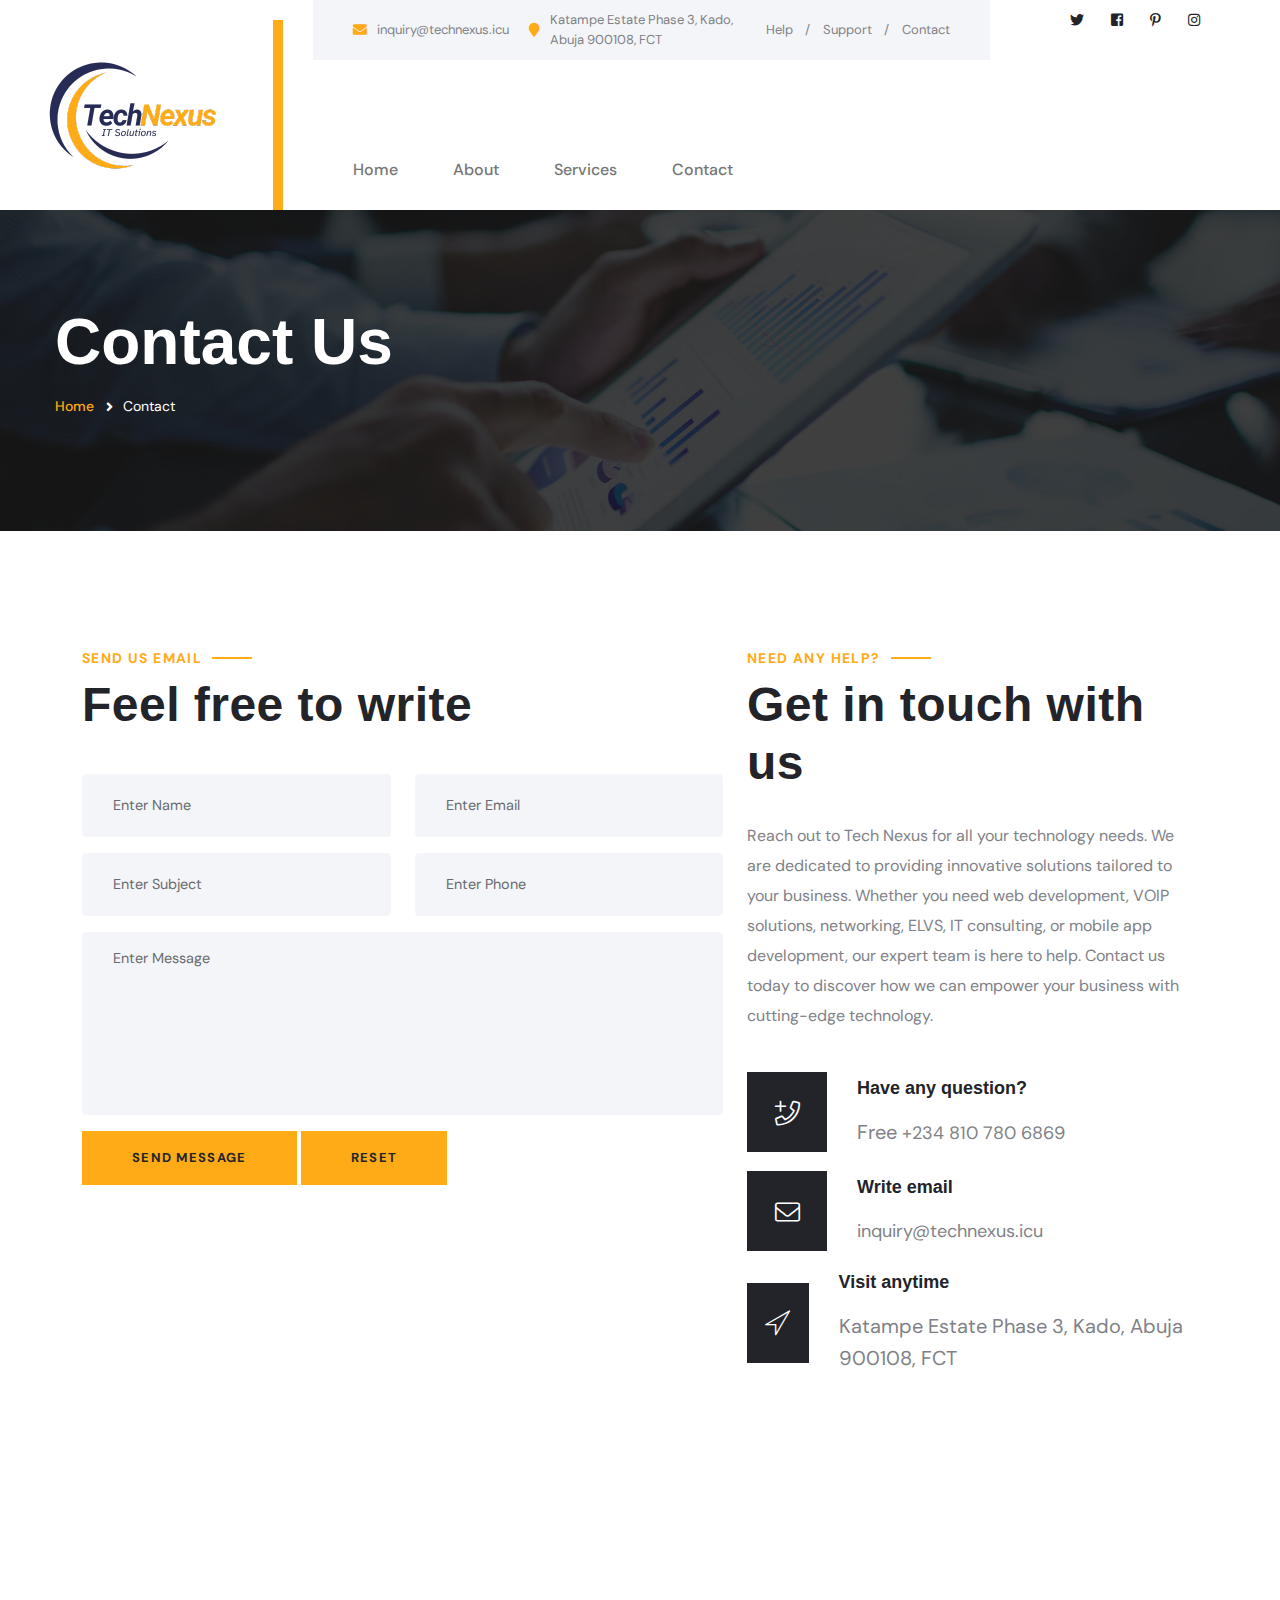
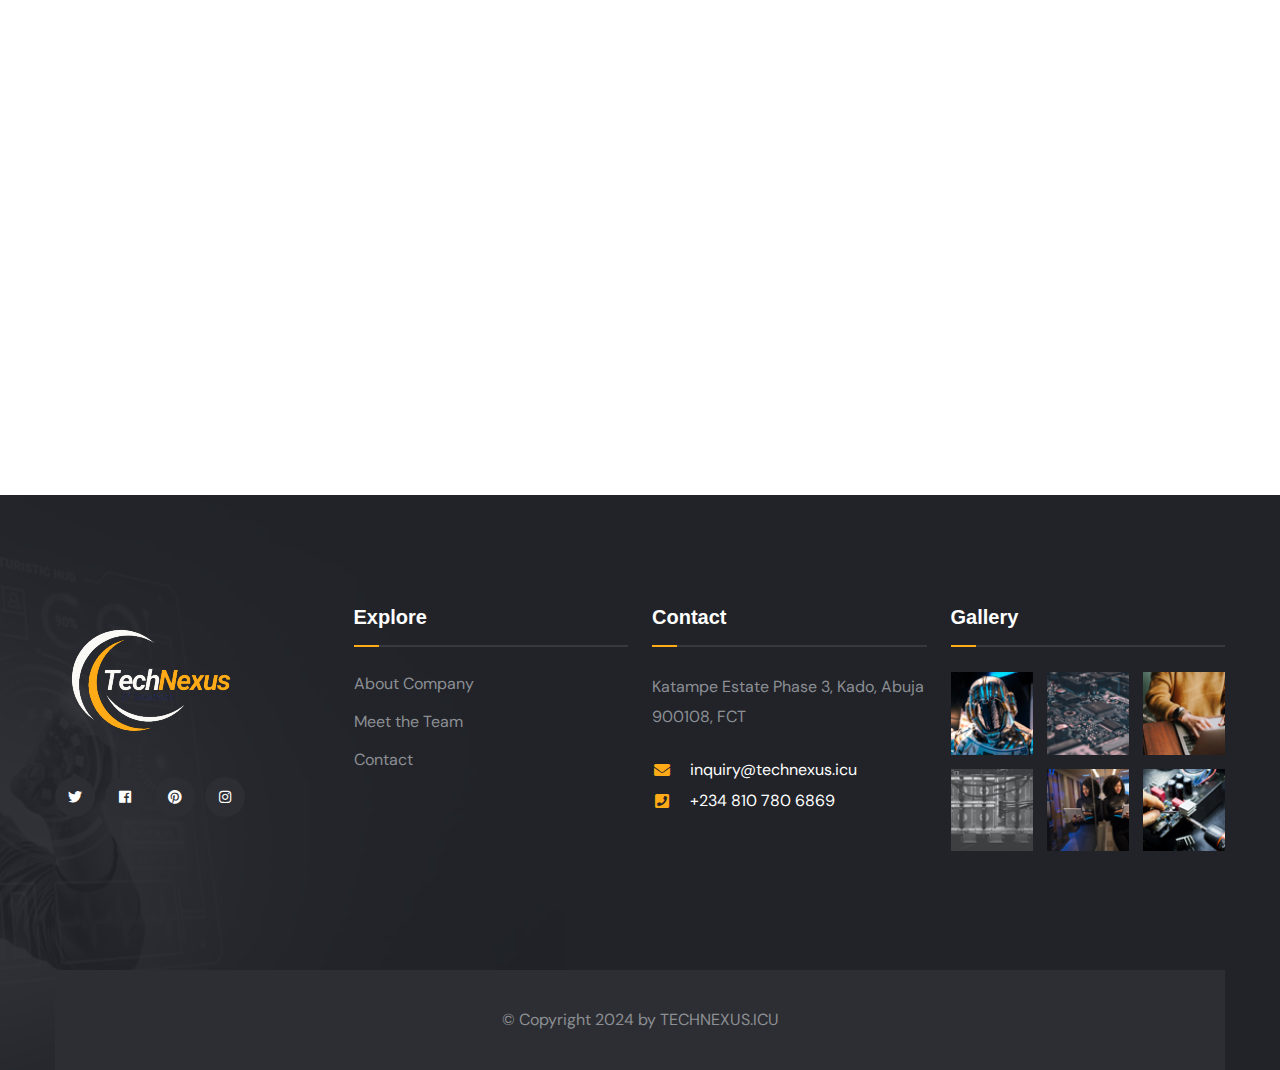
<file: contact.html>
<!DOCTYPE html>
<html lang="en">
  <head>
    <meta charset="utf-8" />
    <title>TechNexus | IT Solutions & Technology</title>

    <link href="css/bootstrap.min.css" rel="stylesheet" />
    <link
      href="plugins/revolution/css/settings.css"
      rel="stylesheet"
      type="text/css"
    />
    <link
      href="plugins/revolution/css/layers.css"
      rel="stylesheet"
      type="text/css"
    />
    <link
      href="plugins/revolution/css/navigation.css"
      rel="stylesheet"
      type="text/css"
    />
    <link href="css/style.css" rel="stylesheet" />
    <link href="css/responsive.css" rel="stylesheet" />
    <link href="css/style.css" rel="stylesheet" />
    <link rel="shortcut icon" href="images/favicon.png" type="image/x-icon" />
    <link rel="icon" href="images/favicon.png" type="image/x-icon" />

    <meta http-equiv="X-UA-Compatible" content="IE=edge" />
    <meta
      name="viewport"
      content="width=device-width, initial-scale=1.0, maximum-scale=1.0, user-scalable=0"
    />
    <!--[if lt IE 9]><script src="js/html5shiv.js"></script><![endif]-->
    <!--[if lt IE 9]><script src="js/respond.js"></script><![endif]-->
  </head>
  <body>
    <div class="page-wrapper">
      <!-- <div class="preloader"></div> -->

      <header class="main-header header-style-one">
        <div class="header-top">
          <div class="inner-container">
            <div class="top-left">
              <ul class="list-style-one">
                <li>
                  <i class="fa fa-envelope"></i>
                  <a href="mailto:inquiry@technexus.icu"
                    >inquiry@technexus.icu</a
                  >
                </li>
                <li>
                  <i class="fa fa-map-marker"></i> Katampe Estate Phase 3, Kado,
                  Abuja 900108, FCT
                </li>
              </ul>
            </div>
            <div class="top-right">
              <ul class="useful-links">
                <li><a href="contact.html">Help</a></li>
                <li><a href="#">Support</a></li>
                <li><a href="contact.html">Contact</a></li>
              </ul>
            </div>
          </div>
          <div class="outer-box">
            <ul class="social-icon-one">
              <li>
                <a href="#"><span class="fab fa-twitter"></span></a>
              </li>
              <li>
                <a href="#"><span class="fab fa-facebook-square"></span></a>
              </li>
              <li>
                <a href="#"><span class="fab fa-pinterest-p"></span></a>
              </li>
              <li>
                <a href="https://www.instagram.com/technexus.ng/"
                  ><span class="fab fa-instagram"></span
                ></a>
              </li>
            </ul>
          </div>
        </div>

        <div class="header-lower">
          <div class="main-box">
            <div class="logo-box">
              <div class="logo">
                <a href="index.html"
                  ><img src="images/logo.png" alt title="TechNexus"
                /></a>
              </div>
            </div>

            <nav class="nav main-menu">
              <ul class="navigation">
                <li class="">
                  <a href="index.html">Home</a>
                </li>
                <li class="">
                  <a href="about.html">About</a>
                </li>
                <li class="">
                  <a href="services.html">Services</a>
                </li>
                
                
                <li><a href="contact.html">Contact</a></li>
              </ul>
            </nav>
          </div>
        </div>

        <div class="mobile-menu">
          <div class="menu-backdrop"></div>

          <nav class="menu-box">
            <div class="upper-box">
              <div class="nav-logo">
                <a href="index.html"><img src="images/logo.png" alt title /></a>
              </div>
              <div class="close-btn"><i class="icon fa fa-times"></i></div>
            </div>
            <ul class="navigation clearfix"></ul>
            <ul class="contact-list-one">
              <li>
                <div class="contact-info-box">
                  <i class="icon lnr-icon-phone-handset"></i>
                  <span class="title">Call Now</span>
                  <a href="tel:+2348107806869">+234 810 780 6869</a>
                </div>
              </li>
              <li>
                <div class="contact-info-box">
                  <span class="icon lnr-icon-envelope1"></span>
                  <span class="title">Send Email</span>
                  <a href="mailto:inquiry@technexus.icu"
                    >inquiry@technexus.icu</a
                  >
                </div>
              </li>
              <li>
                <div class="contact-info-box">
                  <span class="icon lnr-icon-clock"></span>
                  <span class="title">Send Email</span>
                  Mon - Sat 8:00 - 6:30, Sunday - CLOSED
                </div>
              </li>
            </ul>
            <ul class="social-links">
              <li>
                <a href="#"><i class="fab fa-twitter"></i></a>
              </li>
              <li>
                <a href="#"><i class="fab fa-facebook-f"></i></a>
              </li>
              <li>
                <a href="#"><i class="fab fa-pinterest"></i></a>
              </li>
              <li>
                <a href="https://www.instagram.com/technexus.ng/"
                  ><i class="fab fa-instagram"></i
                ></a>
              </li>
            </ul>
          </nav>
        </div>

        <div class="search-popup">
          <span class="search-back-drop"></span>
          <button class="close-search">
            <span class="fa fa-times"></span>
          </button>
          <div class="search-inner">
            <form
              method="post"
              action="https://html.kodesolution.com/2022/oitech-html/index.html"
            >
              <div class="form-group">
                <input
                  type="search"
                  name="search-field"
                  value
                  placeholder="Search..."
                  required
                />
                <button type="submit"><i class="fa fa-search"></i></button>
              </div>
            </form>
          </div>
        </div>

        <div class="sticky-header">
          <div class="auto-container">
            <div class="inner-container">
              <div class="logo">
                <a href="index.html" title
                  ><img src="images/logo-2.png" alt title
                /></a>
              </div>

              <div class="nav-outer">
                <nav class="main-menu">
                  <div class="navbar-collapse show collapse clearfix">
                    <ul class="navigation clearfix"></ul>
                  </div>
                </nav>

                <div class="mobile-nav-toggler">
                  <span class="icon lnr-icon-bars"></span>
                </div>
              </div>
            </div>
          </div>
        </div>
      </header>

      <section
        class="page-title"
        style="background-image: url(images/background/page-title.jpg)"
      >
        <div class="auto-container">
          <div class="title-outer">
            <h1 class="title">Contact Us</h1>
            <ul class="page-breadcrumb">
              <li><a href="index.html">Home</a></li>
              <li>Contact</li>
            </ul>
          </div>
        </div>
      </section>

      <section class="contact-details">
        <div class="container">
          <div class="row">
            <div class="col-xl-7 col-lg-6">
              <div class="sec-title">
                <span class="sub-title">Send us email</span>
                <h2>Feel free to write</h2>
              </div>

              <form
                id="contact_form"
                name="contact_form"
                class
                action="https://html.kodesolution.com/2022/oitech-html/includes/sendmail.php"
                method="post"
              >
                <div class="row">
                  <div class="col-sm-6">
                    <div class="mb-3">
                      <input
                        name="form_name"
                        class="form-control"
                        type="text"
                        placeholder="Enter Name"
                      />
                    </div>
                  </div>
                  <div class="col-sm-6">
                    <div class="mb-3">
                      <input
                        name="form_email"
                        class="form-control required email"
                        type="email"
                        placeholder="Enter Email"
                      />
                    </div>
                  </div>
                </div>
                <div class="row">
                  <div class="col-sm-6">
                    <div class="mb-3">
                      <input
                        name="form_subject"
                        class="form-control required"
                        type="text"
                        placeholder="Enter Subject"
                      />
                    </div>
                  </div>
                  <div class="col-sm-6">
                    <div class="mb-3">
                      <input
                        name="form_phone"
                        class="form-control"
                        type="text"
                        placeholder="Enter Phone"
                      />
                    </div>
                  </div>
                </div>
                <div class="mb-3">
                  <textarea
                    name="form_message"
                    class="form-control required"
                    rows="7"
                    placeholder="Enter Message"
                  ></textarea>
                </div>
                <div class="mb-3">
                  <input
                    name="form_botcheck"
                    class="form-control"
                    type="hidden"
                    value
                  />
                  <button
                    type="submit"
                    class="theme-btn btn-style-one"
                    data-loading-text="Please wait..."
                  >
                    <span class="btn-title">Send message</span>
                  </button>
                  <button type="reset" class="theme-btn btn-style-one">
                    <span class="btn-title">Reset</span>
                  </button>
                </div>
              </form>
            </div>
            <div class="col-xl-5 col-lg-6">
              <div class="contact-details__right">
                <div class="sec-title">
                  <span class="sub-title">Need any help?</span>
                  <h2>Get in touch with us</h2>
                  <div class="text">
                    Reach out to Tech Nexus for all your technology needs. We
                    are dedicated to providing innovative solutions tailored to
                    your business. Whether you need web development, VOIP
                    solutions, networking, ELVS, IT consulting, or mobile app
                    development, our expert team is here to help. Contact us
                    today to discover how we can empower your business with
                    cutting-edge technology.
                  </div>
                </div>
                <ul class="list-unstyled contact-details__info">
                  <li>
                    <div class="icon">
                      <span class="lnr-icon-phone-plus"></span>
                    </div>
                    <div class="text">
                      <h6>Have any question?</h6>
                      <a href="tel:+2348107806869"
                        ><span>Free</span> +234 810 780 6869</a
                      >
                    </div>
                  </li>
                  <li>
                    <div class="icon">
                      <span class="lnr-icon-envelope1"></span>
                    </div>
                    <div class="text">
                      <h6>Write email</h6>
                      <a href="mailto:inquiry@technexus.icu"
                        >inquiry@technexus.icu</a
                      >
                    </div>
                  </li>
                  <li>
                    <div class="icon">
                      <span class="lnr-icon-location"></span>
                    </div>
                    <div class="text">
                      <h6>Visit anytime</h6>
                      <span
                        >Katampe Estate Phase 3, Kado, Abuja 900108, FCT</span
                      >
                    </div>
                  </li>
                </ul>
              </div>
            </div>
          </div>
        </div>
      </section>

      <section>
        <div class="container-fluid p-0">
          <div class="row">
            <iframe
              src="https://www.google.com/maps/embed?pb=!1m18!1m12!1m3!1d3939.4396935046866!2d7.4543747750199!3d9.11469779095011!2m3!1f0!2f0!3f0!3m2!1i1024!2i768!4f13.1!3m3!1m2!1s0x104de01e3174eabf%3A0xbecd138a985b1391!2sKatampe%20Estate%20Phase%203!5e0!3m2!1sen!2sng!4v1717583274776!5m2!1sen!2sng"
              width="800"
              height="600"
              style="border: 0"
              allowfullscreen=""
              loading="lazy"
              referrerpolicy="no-referrer-when-downgrade"
            ></iframe>
          </div>
        </div>
      </section>

      <footer class="main-footer">
        <div
          class="bg-image"
          style="background-image: url(images/background/2.jpg)"
        ></div>

        <div class="widgets-section">
          <div class="auto-container">
            <div class="row">
              <div class="footer-column col-xl-3 col-lg-12 col-md-6 col-sm-12">
                <div class="footer-widget about-widget">
                  <div class="logo">
                    <a href="index.html"><img src="images/logo-footer.png" alt /></a>
                  </div>
                  <div class="text">
                    
                  </div>
                  <ul class="social-icon-two">
                    <li>
                      <a href="#"><i class="fab fa-twitter"></i></a>
                    </li>
                    <li>
                      <a href="#"><i class="fab fa-facebook"></i></a>
                    </li>
                    <li>
                      <a href="#"><i class="fab fa-pinterest"></i></a>
                    </li>
                    <li>
                      <a href="#"><i class="fab fa-instagram"></i></a>
                    </li>
                  </ul>
                </div>
              </div>

              <div class="footer-column col-xl-3 col-lg-4 col-md-6 col-sm-12">
                <div class="footer-widget">
                  <h3 class="widget-title">Explore</h3>
                  <ul class="user-links">
                    <li><a href="about.html">About Company</a></li>
                    <li><a href="about.html">Meet the Team</a></li>
                    
                    
                    <li><a href="contact.html">Contact</a></li>
                  </ul>
                </div>
              </div>

              <div class="footer-column col-xl-3 col-lg-4 col-md-6 col-sm-12">
                <div class="footer-widget contact-widget">
                  <h3 class="widget-title">Contact</h3>
                  <div class="widget-content">
                    <div class="text">
                      Katampe Estate Phase 3, Kado, Abuja 900108, FCT
                    </div>
                    <ul class="contact-info">
                      <li>
                        <i class="fa fa-envelope"></i>
                        <a href="mailto:inquiry@technexus.icu"
                          >inquiry@technexus.icu</a
                        ><br />
                      </li>
                      <li>
                        <i class="fa fa-phone-square"></i>
                        <a href="tel:+2348107806869">+234 810 780 6869</a><br />
                      </li>
                    </ul>
                  </div>
                </div>
              </div>

              <div class="footer-column col-xl-3 col-lg-4 col-md-6 col-sm-12">
                <div class="footer-widget gallery-widget">
                  <h3 class="widget-title">Gallery</h3>
                  <div class="widget-content">
                    <div class="outer clearfix">
                      <figure class="image">
                        <a href="#"
                          ><img src="images/resource/project-thumb-1.jpg" alt
                        /></a>
                      </figure>
                      <figure class="image">
                        <a href="#"
                          ><img src="images/resource/project-thumb-2.jpg" alt
                        /></a>
                      </figure>
                      <figure class="image">
                        <a href="#"
                          ><img src="images/resource/project-thumb-3.jpg" alt
                        /></a>
                      </figure>
                      <figure class="image">
                        <a href="#"
                          ><img src="images/resource/project-thumb-4.jpg" alt
                        /></a>
                      </figure>
                      <figure class="image">
                        <a href="#"
                          ><img src="images/resource/project-thumb-5.jpg" alt
                        /></a>
                      </figure>
                      <figure class="image">
                        <a href="#"
                          ><img src="images/resource/project-thumb-6.jpg" alt
                        /></a>
                      </figure>
                    </div>
                  </div>
                </div>
              </div>
            </div>
          </div>
        </div>

        <div class="footer-bottom">
          <div class="auto-container">
            <div class="inner-container">
              <div class="copyright-text">
                &copy; Copyright 2024 by <a href="index.html">TECHNEXUS.ICU</a>
              </div>
            </div>
          </div>
        </div>
      </footer>
    </div>

    <div class="scroll-to-top scroll-to-target" data-target="html">
      <span class="fa fa-angle-up"></span>
    </div>

    <script src="js/jquery.js"></script>
    <script src="js/popper.min.js"></script>
    <script src="js/bootstrap.min.js"></script>
    <script src="js/jquery.fancybox.js"></script>
    <script src="js/jquery-ui.js"></script>
    <script src="js/wow.js"></script>
    <script src="js/appear.js"></script>
    <script src="js/select2.min.js"></script>
    <script src="js/swiper.min.js"></script>
    <script src="js/owl.js"></script>
    <script src="js/script.js"></script>

    <script src="js/jquery.validate.min.js"></script>
    <script src="js/jquery.form.min.js"></script>
    <script>
      (function ($) {
        $("#contact_form").validate({
          submitHandler: function (form) {
            var form_btn = $(form).find('button[type="submit"]');
            var form_result_div = "#form-result";
            $(form_result_div).remove();
            form_btn.before(
              '<div id="form-result" class="alert alert-success" role="alert" style="display: none;"></div>'
            );
            var form_btn_old_msg = form_btn.html();
            form_btn.html(form_btn.prop("disabled", true).data("loading-text"));
            $(form).ajaxSubmit({
              dataType: "json",
              success: function (data) {
                if (data.status == "true") {
                  $(form).find(".form-control").val("");
                }
                form_btn.prop("disabled", false).html(form_btn_old_msg);
                $(form_result_div).html(data.message).fadeIn("slow");
                setTimeout(function () {
                  $(form_result_div).fadeOut("slow");
                }, 6000);
              },
            });
          },
        });
      })(jQuery);
    </script>
  </body>
</html>
</file>
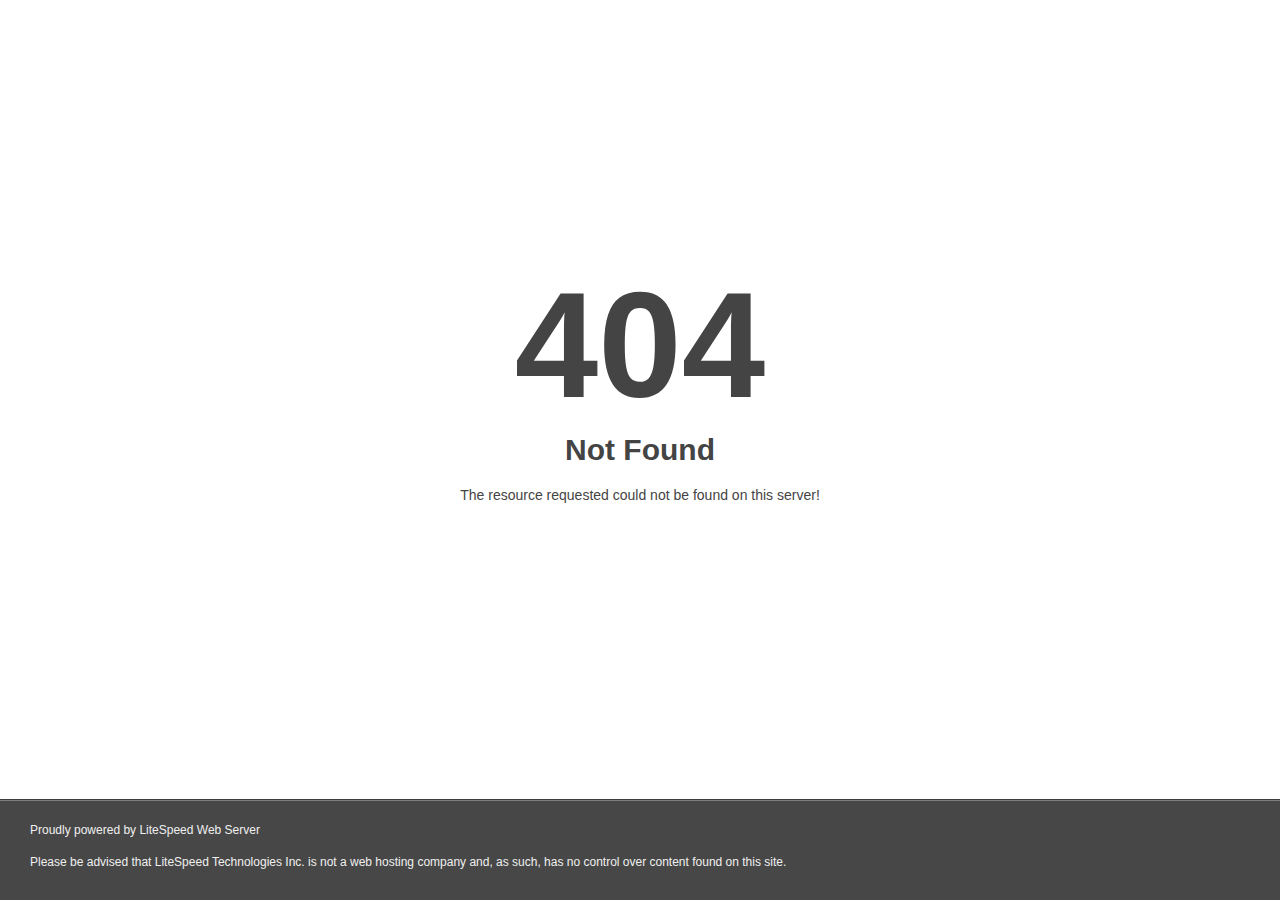
<file: css/owl.video.play.html>
<!DOCTYPE html>
<html style="height:100%">
<head>
<meta name="viewport" content="width=device-width, initial-scale=1, shrink-to-fit=no" />
<title> 404 Not Found
</title><style>@media (prefers-color-scheme:dark){body{background-color:#000!important}}</style></head>
<body style="color: #444; margin:0;font: normal 14px/20px Arial, Helvetica, sans-serif; height:100%; background-color: #fff;">
<div style="height:auto; min-height:100%; "> <div style="text-align: center; width:800px; margin-left: -400px; position:absolute; top: 30%; left:50%;">
<h1 style="margin:0; font-size:150px; line-height:150px; font-weight:bold;">404</h1>
<h2 style="margin-top:20px;font-size: 30px;">Not Found
</h2>
<p>The resource requested could not be found on this server!</p>
</div></div><div style="color:#f0f0f0; font-size:12px;margin:auto;padding:0px 30px 0px 30px;position:relative;clear:both;height:100px;margin-top:-101px;background-color:#474747;border-top: 1px solid rgba(0,0,0,0.15);box-shadow: 0 1px 0 rgba(255, 255, 255, 0.3) inset;">
<br>Proudly powered by LiteSpeed Web Server<p>Please be advised that LiteSpeed Technologies Inc. is not a web hosting company and, as such, has no control over content found on this site.</p></div></body></html>
</file>
<file: plugins/revolution/css/settings.css>
#debungcontrolls,.debugtimeline{width:100%;box-sizing:border-box}.rev_column,.rev_column .tp-parallax-wrap,.tp-svg-layer svg{vertical-align:top}#debungcontrolls{z-index:100000;position:fixed;bottom:0;height:auto;background:rgba(0,0,0,.6);padding:10px}.debugtimeline{height:10px;position:relative;margin-bottom:3px;display:none;white-space:nowrap}.debugtimeline:hover{height:15px}.the_timeline_tester{background:#e74c3c;position:absolute;top:0;left:0;height:100%;width:0}.rs-go-fullscreen{position:fixed!important;width:100%!important;height:100%!important;top:0!important;left:0!important;z-index:9999999!important;background:#fff!important}.debugtimeline.tl_slide .the_timeline_tester{background:#f39c12}.debugtimeline.tl_frame .the_timeline_tester{background:#3498db}.debugtimline_txt{color:#fff;font-weight:400;font-size:7px;position:absolute;left:10px;top:0;white-space:nowrap;line-height:10px}.rtl{direction:rtl}@font-face{font-family:revicons;src:url(../fonts/revicons/revicons90c6.eot?5510888);src:url(../fonts/revicons/revicons90c6.eot?5510888#iefix) format('embedded-opentype'),url(../fonts/revicons/revicons90c6.woff?5510888) format('woff'),url(../fonts/revicons/revicons90c6.ttf?5510888) format('truetype'),url(../fonts/revicons/revicons90c6.svg?5510888#revicons) format('svg');font-weight:400;font-style:normal}[class*=" revicon-"]:before,[class^=revicon-]:before{font-family:revicons;font-style:normal;font-weight:400;speak:none;display:inline-block;text-decoration:inherit;width:1em;margin-right:.2em;text-align:center;font-variant:normal;text-transform:none;line-height:1em;margin-left:.2em}.revicon-search-1:before{content:'\e802'}.revicon-pencil-1:before{content:'\e831'}.revicon-picture-1:before{content:'\e803'}.revicon-cancel:before{content:'\e80a'}.revicon-info-circled:before{content:'\e80f'}.revicon-trash:before{content:'\e801'}.revicon-left-dir:before{content:'\e817'}.revicon-right-dir:before{content:'\e818'}.revicon-down-open:before{content:'\e83b'}.revicon-left-open:before{content:'\e819'}.revicon-right-open:before{content:'\e81a'}.revicon-angle-left:before{content:'\e820'}.revicon-angle-right:before{content:'\e81d'}.revicon-left-big:before{content:'\e81f'}.revicon-right-big:before{content:'\e81e'}.revicon-magic:before{content:'\e807'}.revicon-picture:before{content:'\e800'}.revicon-export:before{content:'\e80b'}.revicon-cog:before{content:'\e832'}.revicon-login:before{content:'\e833'}.revicon-logout:before{content:'\e834'}.revicon-video:before{content:'\e805'}.revicon-arrow-combo:before{content:'\e827'}.revicon-left-open-1:before{content:'\e82a'}.revicon-right-open-1:before{content:'\e82b'}.revicon-left-open-mini:before{content:'\e822'}.revicon-right-open-mini:before{content:'\e823'}.revicon-left-open-big:before{content:'\e824'}.revicon-right-open-big:before{content:'\e825'}.revicon-left:before{content:'\e836'}.revicon-right:before{content:'\e826'}.revicon-ccw:before{content:'\e808'}.revicon-arrows-ccw:before{content:'\e806'}.revicon-palette:before{content:'\e829'}.revicon-list-add:before{content:'\e80c'}.revicon-doc:before{content:'\e809'}.revicon-left-open-outline:before{content:'\e82e'}.revicon-left-open-2:before{content:'\e82c'}.revicon-right-open-outline:before{content:'\e82f'}.revicon-right-open-2:before{content:'\e82d'}.revicon-equalizer:before{content:'\e83a'}.revicon-layers-alt:before{content:'\e804'}.revicon-popup:before{content:'\e828'}.rev_slider_wrapper{position:relative;z-index:0;width:100%}.rev_slider{position:relative;overflow:visible}.entry-content .rev_slider a,.rev_slider a{box-shadow:none}.tp-overflow-hidden{overflow:hidden!important}.group_ov_hidden{overflow:hidden}.rev_slider img,.tp-simpleresponsive img{max-width:none!important;transition:none;margin:0;padding:0;border:none}.rev_slider .no-slides-text{font-weight:700;text-align:center;padding-top:80px}.rev_slider>ul,.rev_slider>ul>li,.rev_slider>ul>li:before,.rev_slider_wrapper>ul,.tp-revslider-mainul>li,.tp-revslider-mainul>li:before,.tp-simpleresponsive>ul,.tp-simpleresponsive>ul>li,.tp-simpleresponsive>ul>li:before{list-style:none!important;position:absolute;margin:0!important;padding:0!important;overflow-x:visible;overflow-y:visible;background-image:none;background-position:0 0;text-indent:0;top:0;left:0}.rev_slider>ul>li,.rev_slider>ul>li:before,.tp-revslider-mainul>li,.tp-revslider-mainul>li:before,.tp-simpleresponsive>ul>li,.tp-simpleresponsive>ul>li:before{visibility:hidden}.tp-revslider-mainul,.tp-revslider-slidesli{padding:0!important;margin:0!important;list-style:none!important}.fullscreen-container,.fullwidthbanner-container{padding:0;position:relative}.rev_slider li.tp-revslider-slidesli{position:absolute!important}.tp-caption .rs-untoggled-content{display:block}.tp-caption .rs-toggled-content{display:none}.rs-toggle-content-active.tp-caption .rs-toggled-content{display:block}.rs-toggle-content-active.tp-caption .rs-untoggled-content{display:none}.rev_slider .caption,.rev_slider .tp-caption{position:relative;visibility:hidden;white-space:nowrap;display:block;-webkit-font-smoothing:antialiased!important;z-index:1}.rev_slider .caption,.rev_slider .tp-caption,.tp-simpleresponsive img{-moz-user-select:none;-khtml-user-select:none;-webkit-user-select:none;-o-user-select:none}.rev_slider .tp-mask-wrap .tp-caption,.rev_slider .tp-mask-wrap :last-child,.wpb_text_column .rev_slider .tp-mask-wrap .tp-caption,.wpb_text_column .rev_slider .tp-mask-wrap :last-child{margin-bottom:0}.tp-svg-layer svg{width:100%;height:100%;position:relative}.tp-carousel-wrapper{cursor:url(openhand.cur),move}.tp-carousel-wrapper.dragged{cursor:url(closedhand.cur),move}.tp_inner_padding{box-sizing:border-box;max-height:none!important}.tp-caption.tp-layer-selectable{-moz-user-select:all;-khtml-user-select:all;-webkit-user-select:all;-o-user-select:all}.tp-caption.tp-hidden-caption,.tp-forcenotvisible,.tp-hide-revslider,.tp-parallax-wrap.tp-hidden-caption{visibility:hidden!important;display:none!important}.rev_slider audio,.rev_slider embed,.rev_slider iframe,.rev_slider object,.rev_slider video{max-width:none!important}.tp-element-background{position:absolute;top:0;left:0;width:100%;height:100%;z-index:0}.tp-blockmask,.tp-blockmask_in,.tp-blockmask_out{position:absolute;top:0;left:0;width:100%;height:100%;background:#fff;z-index:1000;transform:scaleX(0) scaleY(0)}.tp-parallax-wrap{transform-style:preserve-3d}.rev_row_zone{position:absolute;width:100%;left:0;box-sizing:border-box;min-height:50px;font-size:0}.rev_column_inner,.rev_slider .tp-caption.rev_row{position:relative;width:100%!important;box-sizing:border-box}.rev_row_zone_top{top:0}.rev_row_zone_middle{top:50%;transform:translateY(-50%)}.rev_row_zone_bottom{bottom:0}.rev_slider .tp-caption.rev_row{display:table;table-layout:fixed;vertical-align:top;height:auto!important;font-size:0}.rev_column{display:table-cell;position:relative;height:auto;box-sizing:border-box;font-size:0}.rev_column_inner{display:block;height:auto!important;white-space:normal!important}.rev_column_bg{width:100%;height:100%;position:absolute;top:0;left:0;z-index:0;box-sizing:border-box;background-clip:content-box;border:0 solid transparent}.tp-caption .backcorner,.tp-caption .backcornertop,.tp-caption .frontcorner,.tp-caption .frontcornertop{height:0;top:0;width:0;position:absolute}.rev_column_inner .tp-loop-wrap,.rev_column_inner .tp-mask-wrap,.rev_column_inner .tp-parallax-wrap{text-align:inherit}.rev_column_inner .tp-mask-wrap{display:inline-block}.rev_column_inner .tp-parallax-wrap,.rev_column_inner .tp-parallax-wrap .tp-loop-wrap,.rev_column_inner .tp-parallax-wrap .tp-mask-wrap{position:relative!important;left:auto!important;top:auto!important;line-height:0}.tp-video-play-button,.tp-video-play-button i{line-height:50px!important;vertical-align:top;text-align:center}.rev_column_inner .rev_layer_in_column,.rev_column_inner .tp-parallax-wrap,.rev_column_inner .tp-parallax-wrap .tp-loop-wrap,.rev_column_inner .tp-parallax-wrap .tp-mask-wrap{vertical-align:top}.rev_break_columns{display:block!important}.rev_break_columns .tp-parallax-wrap.rev_column{display:block!important;width:100%!important}.fullwidthbanner-container{overflow:hidden}.fullwidthbanner-container .fullwidthabanner{width:100%;position:relative}.tp-static-layers{position:absolute;z-index:101;top:0;left:0}.tp-caption .frontcorner{border-left:40px solid transparent;border-right:0 solid transparent;border-top:40px solid #00a8ff;left:-40px}.tp-caption .backcorner{border-left:0 solid transparent;border-right:40px solid transparent;border-bottom:40px solid #00a8ff;right:0}.tp-caption .frontcornertop{border-left:40px solid transparent;border-right:0 solid transparent;border-bottom:40px solid #00a8ff;left:-40px}.tp-caption .backcornertop{border-left:0 solid transparent;border-right:40px solid transparent;border-top:40px solid #00a8ff;right:0}.tp-layer-inner-rotation{position:relative!important}img.tp-slider-alternative-image{width:100%;height:auto}.caption.fullscreenvideo,.rs-background-video-layer,.tp-caption.coverscreenvideo,.tp-caption.fullscreenvideo{width:100%;height:100%;top:0;left:0;position:absolute}.noFilterClass{filter:none!important}.rs-background-video-layer{visibility:hidden;z-index:0}.caption.fullscreenvideo audio,.caption.fullscreenvideo iframe,.caption.fullscreenvideo video,.tp-caption.fullscreenvideo iframe,.tp-caption.fullscreenvideo iframe audio,.tp-caption.fullscreenvideo iframe video{width:100%!important;height:100%!important;display:none}.fullcoveredvideo audio,.fullscreenvideo audio .fullcoveredvideo video,.fullscreenvideo video{background:#000}.fullcoveredvideo .tp-poster{background-position:center center;background-size:cover;width:100%;height:100%;top:0;left:0}.videoisplaying .html5vid .tp-poster{display:none}.tp-video-play-button{background:#000;background:rgba(0,0,0,.3);border-radius:5px;position:absolute;top:50%;left:50%;color:#fff;margin-top:-25px;margin-left:-25px;cursor:pointer;width:50px;height:50px;box-sizing:border-box;display:inline-block;z-index:4;opacity:0;transition:opacity .3s ease-out!important}.tp-audio-html5 .tp-video-play-button,.tp-hiddenaudio{display:none!important}.tp-caption .html5vid{width:100%!important;height:100%!important}.tp-video-play-button i{width:50px;height:50px;display:inline-block;font-size:40px!important}.rs-fullvideo-cover,.tp-dottedoverlay,.tp-shadowcover{height:100%;top:0;left:0;position:absolute}.tp-caption:hover .tp-video-play-button{opacity:1;display:block}.tp-caption .tp-revstop{display:none;border-left:5px solid #fff!important;border-right:5px solid #fff!important;margin-top:15px!important;line-height:20px!important;vertical-align:top;font-size:25px!important}.tp-seek-bar,.tp-video-button,.tp-volume-bar{outline:0;line-height:12px;margin:0;cursor:pointer}.videoisplaying .revicon-right-dir{display:none}.videoisplaying .tp-revstop{display:inline-block}.videoisplaying .tp-video-play-button{display:none}.fullcoveredvideo .tp-video-play-button{display:none!important}.fullscreenvideo .fullscreenvideo audio,.fullscreenvideo .fullscreenvideo video{object-fit:contain!important}.fullscreenvideo .fullcoveredvideo audio,.fullscreenvideo .fullcoveredvideo video{object-fit:cover!important}.tp-video-controls{position:absolute;bottom:0;left:0;right:0;padding:5px;opacity:0;transition:opacity .3s;background-image:linear-gradient(to bottom,#000 13%,#323232 100%);display:table;max-width:100%;overflow:hidden;box-sizing:border-box}.rev-btn.rev-hiddenicon i,.rev-btn.rev-withicon i{transition:all .2s ease-out!important;font-size:15px}.tp-caption:hover .tp-video-controls{opacity:.9}.tp-video-button{background:rgba(0,0,0,.5);border:0;border-radius:3px;font-size:12px;color:#fff;padding:0}.tp-video-button:hover{cursor:pointer}.tp-video-button-wrap,.tp-video-seek-bar-wrap,.tp-video-vol-bar-wrap{padding:0 5px;display:table-cell;vertical-align:middle}.tp-video-seek-bar-wrap{width:80%}.tp-video-vol-bar-wrap{width:20%}.tp-seek-bar,.tp-volume-bar{width:100%;padding:0}.rs-fullvideo-cover{width:100%;background:0 0;z-index:5}.disabled_lc .tp-video-play-button,.rs-background-video-layer audio::-webkit-media-controls,.rs-background-video-layer video::-webkit-media-controls,.rs-background-video-layer video::-webkit-media-controls-start-playback-button{display:none!important}.tp-audio-html5 .tp-video-controls{opacity:1!important;visibility:visible!important}.tp-dottedoverlay{background-repeat:repeat;width:100%;z-index:3}.tp-dottedoverlay.twoxtwo{background:url(../assets/gridtile.png)}.tp-dottedoverlay.twoxtwowhite{background:url(../assets/gridtile_white.png)}.tp-dottedoverlay.threexthree{background:url(../assets/gridtile_3x3.png)}.tp-dottedoverlay.threexthreewhite{background:url(../assets/gridtile_3x3_white.png)}.tp-shadowcover{width:100%;background:#fff;z-index:-1}.tp-shadow1{box-shadow:0 10px 6px -6px rgba(0,0,0,.8)}.tp-shadow2:after,.tp-shadow2:before,.tp-shadow3:before,.tp-shadow4:after{z-index:-2;position:absolute;content:"";bottom:10px;left:10px;width:50%;top:85%;max-width:300px;background:0 0;box-shadow:0 15px 10px rgba(0,0,0,.8);transform:rotate(-3deg)}.tp-shadow2:after,.tp-shadow4:after{transform:rotate(3deg);right:10px;left:auto}.tp-shadow5{position:relative;box-shadow:0 1px 4px rgba(0,0,0,.3),0 0 40px rgba(0,0,0,.1) inset}.tp-shadow5:after,.tp-shadow5:before{content:"";position:absolute;z-index:-2;box-shadow:0 0 25px 0 rgba(0,0,0,.6);top:30%;bottom:0;left:20px;right:20px;border-radius:100px/20px}.tp-button{padding:6px 13px 5px;border-radius:3px;height:30px;cursor:pointer;color:#fff!important;text-shadow:0 1px 1px rgba(0,0,0,.6)!important;font-size:15px;line-height:45px!important;font-family:arial,sans-serif;font-weight:700;letter-spacing:-1px;text-decoration:none}.tp-button.big{color:#fff;text-shadow:0 1px 1px rgba(0,0,0,.6);font-weight:700;padding:9px 20px;font-size:19px;line-height:57px!important}.purchase:hover,.tp-button.big:hover,.tp-button:hover{background-position:bottom,15px 11px}.purchase.green,.purchase:hover.green,.tp-button.green,.tp-button:hover.green{background-color:#21a117;box-shadow:0 3px 0 0 #104d0b}.purchase.blue,.purchase:hover.blue,.tp-button.blue,.tp-button:hover.blue{background-color:#1d78cb;box-shadow:0 3px 0 0 #0f3e68}.purchase.red,.purchase:hover.red,.tp-button.red,.tp-button:hover.red{background-color:#cb1d1d;box-shadow:0 3px 0 0 #7c1212}.purchase.orange,.purchase:hover.orange,.tp-button.orange,.tp-button:hover.orange{background-color:#f70;box-shadow:0 3px 0 0 #a34c00}.purchase.darkgrey,.purchase:hover.darkgrey,.tp-button.darkgrey,.tp-button.grey,.tp-button:hover.darkgrey,.tp-button:hover.grey{background-color:#555;box-shadow:0 3px 0 0 #222}.purchase.lightgrey,.purchase:hover.lightgrey,.tp-button.lightgrey,.tp-button:hover.lightgrey{background-color:#888;box-shadow:0 3px 0 0 #555}.rev-btn,.rev-btn:visited{outline:0!important;box-shadow:none!important;text-decoration:none!important;line-height:44px;font-size:17px;font-weight:500;padding:12px 35px;box-sizing:border-box;font-family:Roboto,sans-serif;cursor:pointer}.rev-btn.rev-uppercase,.rev-btn.rev-uppercase:visited{text-transform:uppercase;letter-spacing:1px;font-size:15px;font-weight:900}.rev-btn.rev-withicon i{font-weight:400;position:relative;top:0;margin-left:10px!important}.rev-btn.rev-hiddenicon i{font-weight:400;position:relative;top:0;opacity:0;margin-left:0!important;width:0!important}.rev-btn.rev-hiddenicon:hover i{opacity:1!important;margin-left:10px!important;width:auto!important}.rev-btn.rev-medium,.rev-btn.rev-medium:visited{line-height:36px;font-size:14px;padding:10px 30px}.rev-btn.rev-medium.rev-hiddenicon i,.rev-btn.rev-medium.rev-withicon i{font-size:14px;top:0}.rev-btn.rev-small,.rev-btn.rev-small:visited{line-height:28px;font-size:12px;padding:7px 20px}.rev-btn.rev-small.rev-hiddenicon i,.rev-btn.rev-small.rev-withicon i{font-size:12px;top:0}.rev-maxround{border-radius:30px}.rev-minround{border-radius:3px}.rev-burger{position:relative;width:60px;height:60px;box-sizing:border-box;padding:22px 0 0 14px;border-radius:50%;border:1px solid rgba(51,51,51,.25);-webkit-tap-highlight-color:transparent;cursor:pointer}.rev-burger span{display:block;width:30px;height:3px;background:#333;transition:.7s;pointer-events:none;transform-style:flat!important}.rev-burger.revb-white span,.rev-burger.revb-whitenoborder span{background:#fff}.rev-burger span:nth-child(2){margin:3px 0}#dialog_addbutton .rev-burger:hover :first-child,.open .rev-burger :first-child,.open.rev-burger :first-child{transform:translateY(6px) rotate(-45deg)}#dialog_addbutton .rev-burger:hover :nth-child(2),.open .rev-burger :nth-child(2),.open.rev-burger :nth-child(2){transform:rotate(-45deg);opacity:0}#dialog_addbutton .rev-burger:hover :last-child,.open .rev-burger :last-child,.open.rev-burger :last-child{transform:translateY(-6px) rotate(-135deg)}.rev-burger.revb-white{border:2px solid rgba(255,255,255,.2)}.rev-burger.revb-darknoborder,.rev-burger.revb-whitenoborder{border:0}.rev-burger.revb-darknoborder span{background:#333}.rev-burger.revb-whitefull{background:#fff;border:none}.rev-burger.revb-whitefull span{background:#333}.rev-burger.revb-darkfull{background:#333;border:none}.rev-burger.revb-darkfull span,.rev-scroll-btn.revs-fullwhite{background:#fff}@keyframes rev-ani-mouse{0%{opacity:1;top:29%}15%{opacity:1;top:50%}50%{opacity:0;top:50%}100%{opacity:0;top:29%}}.rev-scroll-btn{display:inline-block;position:relative;left:0;right:0;text-align:center;cursor:pointer;width:35px;height:55px;box-sizing:border-box;border:3px solid #fff;border-radius:23px}.rev-scroll-btn>*{display:inline-block;line-height:18px;font-size:13px;font-weight:400;color:#fff;font-family:proxima-nova,helvetica neue,Helvetica,Arial,sans-serif;letter-spacing:2px}.rev-scroll-btn>.active,.rev-scroll-btn>:focus,.rev-scroll-btn>:hover{color:#fff}.rev-scroll-btn>.active,.rev-scroll-btn>:active,.rev-scroll-btn>:focus,.rev-scroll-btn>:hover{opacity:.8}.rev-scroll-btn.revs-fullwhite span{background:#333}.rev-scroll-btn.revs-fulldark{background:#333;border:none}.rev-scroll-btn.revs-fulldark span,.tp-bullet{background:#fff}.rev-scroll-btn span{position:absolute;display:block;top:29%;left:50%;width:8px;height:8px;margin:-4px 0 0 -4px;background:#fff;border-radius:50%;animation:rev-ani-mouse 2.5s linear infinite}.rev-scroll-btn.revs-dark{border-color:#333}.rev-scroll-btn.revs-dark span{background:#333}.rev-control-btn{position:relative;display:inline-block;z-index:5;color:#fff;font-size:20px;line-height:60px;font-weight:400;font-style:normal;font-family:Raleway;text-decoration:none;text-align:center;background-color:#000;border-radius:50px;text-shadow:none;background-color:rgba(0,0,0,.5);width:60px;height:60px;box-sizing:border-box;cursor:pointer}.rev-cbutton-dark-sr,.rev-cbutton-light-sr{border-radius:3px}.rev-cbutton-light,.rev-cbutton-light-sr{color:#333;background-color:rgba(255,255,255,.75)}.rev-sbutton{line-height:37px;width:37px;height:37px}.rev-sbutton-blue{background-color:#3b5998}.rev-sbutton-lightblue{background-color:#00a0d1}.rev-sbutton-red{background-color:#dd4b39}.tp-bannertimer{visibility:hidden;width:100%;height:5px;background:#000;background:rgba(0,0,0,.15);position:absolute;z-index:200;top:0}.tp-bannertimer.tp-bottom{top:auto;bottom:0!important;height:5px}.tp-caption img{background:0 0;-ms-filter:"progid:DXImageTransform.Microsoft.gradient(startColorstr=#00FFFFFF,endColorstr=#00FFFFFF)";filter:progid:DXImageTransform.Microsoft.gradient(startColorstr=#00FFFFFF,endColorstr=#00FFFFFF);zoom:1}.caption.slidelink a div,.tp-caption.slidelink a div{width:3000px;height:1500px;background:url(../assets/coloredbg.png)}.tp-caption.slidelink a span{background:url(../assets/coloredbg.png)}.tp-loader.spinner0,.tp-loader.spinner5{background-image:url(../assets/loader.gif);background-repeat:no-repeat}.tp-shape{width:100%;height:100%}.tp-caption .rs-starring{display:inline-block}.tp-caption .rs-starring .star-rating{float:none;display:inline-block;vertical-align:top;color:#ffc321!important}.tp-caption .rs-starring .star-rating,.tp-caption .rs-starring-page .star-rating{position:relative;height:1em;width:5.4em;font-family:star;font-size:1em!important}.tp-loader.spinner0,.tp-loader.spinner1{width:40px;height:40px;margin-top:-20px;margin-left:-20px;animation:tp-rotateplane 1.2s infinite ease-in-out;background-color:#fff;border-radius:3px;box-shadow:0 0 20px 0 rgba(0,0,0,.15)}.tp-caption .rs-starring .star-rating:before,.tp-caption .rs-starring-page .star-rating:before{content:"\73\73\73\73\73";color:#e0dadf;float:left;top:0;left:0;position:absolute}.tp-caption .rs-starring .star-rating span{overflow:hidden;float:left;top:0;left:0;position:absolute;padding-top:1.5em;font-size:1em!important}.tp-caption .rs-starring .star-rating span:before{content:"\53\53\53\53\53";top:0;position:absolute;left:0}.tp-loader{top:50%;left:50%;z-index:10000;position:absolute}.tp-loader.spinner0{background-position:center center}.tp-loader.spinner5{background-position:10px 10px;background-color:#fff;margin:-22px;width:44px;height:44px;border-radius:3px}@keyframes tp-rotateplane{0%{transform:perspective(120px) rotateX(0) rotateY(0)}50%{transform:perspective(120px) rotateX(-180.1deg) rotateY(0)}100%{transform:perspective(120px) rotateX(-180deg) rotateY(-179.9deg)}}.tp-loader.spinner2{width:40px;height:40px;margin-top:-20px;margin-left:-20px;background-color:red;box-shadow:0 0 20px 0 rgba(0,0,0,.15);border-radius:100%;animation:tp-scaleout 1s infinite ease-in-out}@keyframes tp-scaleout{0%{transform:scale(0)}100%{transform:scale(1);opacity:0}}.tp-loader.spinner3{margin:-9px 0 0 -35px;width:70px;text-align:center}.tp-loader.spinner3 .bounce1,.tp-loader.spinner3 .bounce2,.tp-loader.spinner3 .bounce3{width:18px;height:18px;background-color:#fff;box-shadow:0 0 20px 0 rgba(0,0,0,.15);border-radius:100%;display:inline-block;animation:tp-bouncedelay 1.4s infinite ease-in-out;animation-fill-mode:both}.tp-loader.spinner3 .bounce1{animation-delay:-.32s}.tp-loader.spinner3 .bounce2{animation-delay:-.16s}@keyframes tp-bouncedelay{0%,100%,80%{transform:scale(0)}40%{transform:scale(1)}}.tp-loader.spinner4{margin:-20px 0 0 -20px;width:40px;height:40px;text-align:center;animation:tp-rotate 2s infinite linear}.tp-loader.spinner4 .dot1,.tp-loader.spinner4 .dot2{width:60%;height:60%;display:inline-block;position:absolute;top:0;background-color:#fff;border-radius:100%;animation:tp-bounce 2s infinite ease-in-out;box-shadow:0 0 20px 0 rgba(0,0,0,.15)}.tp-loader.spinner4 .dot2{top:auto;bottom:0;animation-delay:-1s}@keyframes tp-rotate{100%{transform:rotate(360deg)}}@keyframes tp-bounce{0%,100%{transform:scale(0)}50%{transform:scale(1)}}.tp-bullets.navbar,.tp-tabs.navbar,.tp-thumbs.navbar{border:none;min-height:0;margin:0;border-radius:0}.tp-bullets,.tp-tabs,.tp-thumbs{position:absolute;display:block;z-index:1000;top:0;left:0}.tp-tab,.tp-thumb{cursor:pointer;position:absolute;opacity:.5;box-sizing:border-box}.tp-arr-imgholder,.tp-tab-image,.tp-thumb-image,.tp-videoposter{background-position:center center;background-size:cover;width:100%;height:100%;display:block;position:absolute;top:0;left:0}.tp-tab.selected,.tp-tab:hover,.tp-thumb.selected,.tp-thumb:hover{opacity:1}.tp-tab-mask,.tp-thumb-mask{box-sizing:border-box!important}.tp-tabs,.tp-thumbs{box-sizing:content-box!important}.tp-bullet{width:15px;height:15px;position:absolute;background:rgba(255,255,255,.3);cursor:pointer}.tp-bullet.selected,.tp-bullet:hover{background:#fff}.tparrows{cursor:pointer;background:#000;background:rgba(0,0,0,.5);width:40px;height:40px;position:absolute;display:block;z-index:1000}.tparrows:hover{background:#000}.tparrows:before{font-family:revicons;font-size:15px;color:#fff;display:block;line-height:40px;text-align:center}.hginfo,.hglayerinfo{font-size:12px;font-weight:600}.tparrows.tp-leftarrow:before{content:'\e824'}.tparrows.tp-rightarrow:before{content:'\e825'}body.rtl .tp-kbimg{left:0!important}.dddwrappershadow{box-shadow:0 45px 100px rgba(0,0,0,.4)}.hglayerinfo{position:fixed;bottom:0;left:0;color:#fff;line-height:20px;background:rgba(0,0,0,.75);padding:5px 10px;z-index:2000;white-space:normal}.helpgrid,.hginfo{position:absolute}.hginfo{top:-2px;left:-2px;color:#e74c3c;background:#000;padding:2px 5px}.indebugmode .tp-caption:hover{border:1px dashed #c0392b!important}.helpgrid{border:2px dashed #c0392b;top:0;left:0;z-index:0}#revsliderlogloglog{padding:15px;color:#fff;position:fixed;top:0;left:0;width:200px;height:150px;background:rgba(0,0,0,.7);z-index:100000;font-size:10px;overflow:scroll}.aden{filter:hue-rotate(-20deg) contrast(.9) saturate(.85) brightness(1.2)}.aden::after{background:linear-gradient(to right,rgba(66,10,14,.2),transparent);mix-blend-mode:darken}.perpetua::after,.reyes::after{mix-blend-mode:soft-light;opacity:.5}.inkwell{filter:sepia(.3) contrast(1.1) brightness(1.1) grayscale(1)}.perpetua::after{background:linear-gradient(to bottom,#005b9a,#e6c13d)}.reyes{filter:sepia(.22) brightness(1.1) contrast(.85) saturate(.75)}.reyes::after{background:#efcdad}.gingham{filter:brightness(1.05) hue-rotate(-10deg)}.gingham::after{background:linear-gradient(to right,rgba(66,10,14,.2),transparent);mix-blend-mode:darken}.toaster{filter:contrast(1.5) brightness(.9)}.toaster::after{background:radial-gradient(circle,#804e0f,#3b003b);mix-blend-mode:screen}.walden{filter:brightness(1.1) hue-rotate(-10deg) sepia(.3) saturate(1.6)}.walden::after{background:#04c;mix-blend-mode:screen;opacity:.3}.hudson{filter:brightness(1.2) contrast(.9) saturate(1.1)}.hudson::after{background:radial-gradient(circle,#a6b1ff 50%,#342134);mix-blend-mode:multiply;opacity:.5}.earlybird{filter:contrast(.9) sepia(.2)}.earlybird::after{background:radial-gradient(circle,#d0ba8e 20%,#360309 85%,#1d0210 100%);mix-blend-mode:overlay}.mayfair{filter:contrast(1.1) saturate(1.1)}.mayfair::after{background:radial-gradient(circle at 40% 40%,rgba(255,255,255,.8),rgba(255,200,200,.6),#111 60%);mix-blend-mode:overlay;opacity:.4}.lofi{filter:saturate(1.1) contrast(1.5)}.lofi::after{background:radial-gradient(circle,transparent 70%,#222 150%);mix-blend-mode:multiply}._1977{filter:contrast(1.1) brightness(1.1) saturate(1.3)}._1977:after{background:rgba(243,106,188,.3);mix-blend-mode:screen}.brooklyn{filter:contrast(.9) brightness(1.1)}.brooklyn::after{background:radial-gradient(circle,rgba(168,223,193,.4) 70%,#c4b7c8);mix-blend-mode:overlay}.xpro2{filter:sepia(.3)}.xpro2::after{background:radial-gradient(circle,#e6e7e0 40%,rgba(43,42,161,.6) 110%);mix-blend-mode:color-burn}.nashville{filter:sepia(.2) contrast(1.2) brightness(1.05) saturate(1.2)}.nashville::after{background:rgba(0,70,150,.4);mix-blend-mode:lighten}.nashville::before{background:rgba(247,176,153,.56);mix-blend-mode:darken}.lark{filter:contrast(.9)}.lark::after{background:rgba(242,242,242,.8);mix-blend-mode:darken}.lark::before{background:#22253f;mix-blend-mode:color-dodge}.moon{filter:grayscale(1) contrast(1.1) brightness(1.1)}.moon::before{background:#a0a0a0;mix-blend-mode:soft-light}.moon::after{background:#383838;mix-blend-mode:lighten}.clarendon{filter:contrast(1.2) saturate(1.35)}.clarendon:before{background:rgba(127,187,227,.2);mix-blend-mode:overlay}.willow{filter:grayscale(.5) contrast(.95) brightness(.9)}.willow::before{background-color:radial-gradient(40%,circle,#d4a9af 55%,#000 150%);mix-blend-mode:overlay}.willow::after{background-color:#d8cdcb;mix-blend-mode:color}.rise{filter:brightness(1.05) sepia(.2) contrast(.9) saturate(.9)}.rise::after{background:radial-gradient(circle,rgba(232,197,152,.8),transparent 90%);mix-blend-mode:overlay;opacity:.6}.rise::before{background:radial-gradient(circle,rgba(236,205,169,.15) 55%,rgba(50,30,7,.4));mix-blend-mode:multiply}._1977:after,._1977:before,.aden:after,.aden:before,.brooklyn:after,.brooklyn:before,.clarendon:after,.clarendon:before,.earlybird:after,.earlybird:before,.gingham:after,.gingham:before,.hudson:after,.hudson:before,.inkwell:after,.inkwell:before,.lark:after,.lark:before,.lofi:after,.lofi:before,.mayfair:after,.mayfair:before,.moon:after,.moon:before,.nashville:after,.nashville:before,.perpetua:after,.perpetua:before,.reyes:after,.reyes:before,.rise:after,.rise:before,.slumber:after,.slumber:before,.toaster:after,.toaster:before,.walden:after,.walden:before,.willow:after,.willow:before,.xpro2:after,.xpro2:before{content:'';display:block;height:100%;width:100%;top:0;left:0;position:absolute;pointer-events:none}._1977,.aden,.brooklyn,.clarendon,.earlybird,.gingham,.hudson,.inkwell,.lark,.lofi,.mayfair,.moon,.nashville,.perpetua,.reyes,.rise,.slumber,.toaster,.walden,.willow,.xpro2{position:relative}._1977 img,.aden img,.brooklyn img,.clarendon img,.earlybird img,.gingham img,.hudson img,.inkwell img,.lark img,.lofi img,.mayfair img,.moon img,.nashville img,.perpetua img,.reyes img,.rise img,.slumber img,.toaster img,.walden img,.willow img,.xpro2 img{width:100%;z-index:1}._1977:before,.aden:before,.brooklyn:before,.clarendon:before,.earlybird:before,.gingham:before,.hudson:before,.inkwell:before,.lark:before,.lofi:before,.mayfair:before,.moon:before,.nashville:before,.perpetua:before,.reyes:before,.rise:before,.slumber:before,.toaster:before,.walden:before,.willow:before,.xpro2:before{z-index:2}._1977:after,.aden:after,.brooklyn:after,.clarendon:after,.earlybird:after,.gingham:after,.hudson:after,.inkwell:after,.lark:after,.lofi:after,.mayfair:after,.moon:after,.nashville:after,.perpetua:after,.reyes:after,.rise:after,.slumber:after,.toaster:after,.walden:after,.willow:after,.xpro2:after{z-index:3}.slumber{filter:saturate(.66) brightness(1.05)}.slumber::after{background:rgba(125,105,24,.5);mix-blend-mode:soft-light}.slumber::before{background:rgba(69,41,12,.4);mix-blend-mode:lighten}.tp-kbimg-wrap:after,.tp-kbimg-wrap:before{height:500%;width:500%}
</file>
<file: plugins/revolution/css/layers.css>
/*-----------------------------------------------------------------------------

-	Revolution Slider 5.0 Layer Style Settings -

Screen Stylesheet

version:   	5.0.0
date:      	18/03/15
author:		themepunch
email:     	info@themepunch.com
website:   	http://www.themepunch.com
-----------------------------------------------------------------------------*/

* {
    -webkit-box-sizing: border-box;
    -moz-box-sizing: border-box;
    box-sizing: border-box;
}

.tp-caption.Twitter-Content a,.tp-caption.Twitter-Content a:visited
{
	color:#0084B4!important;
}

.tp-caption.Twitter-Content a:hover
{
	color:#0084B4!important;
	text-decoration:underline!important;
}

.tp-caption.medium_grey,.medium_grey
{
	background-color:#888;
	border-style:none;
	border-width:0;
	color:#fff;
	font-family:Arial;
	font-size:20px;
	font-weight:700;
	line-height:20px;
	margin:0;
	padding:2px 4px;
	position:absolute;
	text-shadow:0 2px 5px rgba(0,0,0,0.5);
	white-space:nowrap;
}

.tp-caption.small_text,.small_text
{
	border-style:none;
	border-width:0;
	color:#fff;
	font-family:Arial;
	font-size:14px;
	font-weight:700;
	line-height:20px;
	margin:0;
	position:absolute;
	text-shadow:0 2px 5px rgba(0,0,0,0.5);
	white-space:nowrap;
}

.tp-caption.medium_text,.medium_text
{
	border-style:none;
	border-width:0;
	color:#fff;
	font-family:Arial;
	font-size:20px;
	font-weight:700;
	line-height:20px;
	margin:0;
	position:absolute;
	text-shadow:0 2px 5px rgba(0,0,0,0.5);
	white-space:nowrap;
}

.tp-caption.large_text,.large_text
{
	border-style:none;
	border-width:0;
	color:#fff;
	font-family:Arial;
	font-size:40px;
	font-weight:700;
	line-height:40px;
	margin:0;
	position:absolute;
	text-shadow:0 2px 5px rgba(0,0,0,0.5);
	white-space:nowrap;
}

.tp-caption.very_large_text,.very_large_text
{
	border-style:none;
	border-width:0;
	color:#fff;
	font-family:Arial;
	font-size:60px;
	font-weight:700;
	letter-spacing:-2px;
	line-height:60px;
	margin:0;
	position:absolute;
	text-shadow:0 2px 5px rgba(0,0,0,0.5);
	white-space:nowrap;
}

.tp-caption.very_big_white,.very_big_white
{
	background-color:#000;
	border-style:none;
	border-width:0;
	color:#fff;
	font-family:Arial;
	font-size:60px;
	font-weight:800;
	line-height:60px;
	margin:0;
	padding:1px 4px 0;
	position:absolute;
	text-shadow:none;
	white-space:nowrap;
}

.tp-caption.very_big_black,.very_big_black
{
	background-color:#fff;
	border-style:none;
	border-width:0;
	color:#000;
	font-family:Arial;
	font-size:60px;
	font-weight:700;
	line-height:60px;
	margin:0;
	padding:1px 4px 0;
	position:absolute;
	text-shadow:none;
	white-space:nowrap;
}

.tp-caption.modern_medium_fat,.modern_medium_fat
{
	border-style:none;
	border-width:0;
	color:#000;
	font-family:"Open Sans", sans-serif;
	font-size:24px;
	font-weight:800;
	line-height:20px;
	margin:0;
	position:absolute;
	text-shadow:none;
	white-space:nowrap;
}

.tp-caption.modern_medium_fat_white,.modern_medium_fat_white
{
	border-style:none;
	border-width:0;
	color:#fff;
	font-family:"Open Sans", sans-serif;
	font-size:24px;
	font-weight:800;
	line-height:20px;
	margin:0;
	position:absolute;
	text-shadow:none;
	white-space:nowrap;
}

.tp-caption.modern_medium_light,.modern_medium_light
{
	border-style:none;
	border-width:0;
	color:#000;
	font-family:"Open Sans", sans-serif;
	font-size:24px;
	font-weight:300;
	line-height:20px;
	margin:0;
	position:absolute;
	text-shadow:none;
	white-space:nowrap;
}

.tp-caption.modern_big_bluebg,.modern_big_bluebg
{
	background-color:#4e5b6c;
	border-style:none;
	border-width:0;
	color:#fff;
	font-family:"Open Sans", sans-serif;
	font-size:30px;
	font-weight:800;
	letter-spacing:0;
	line-height:36px;
	margin:0;
	padding:3px 10px;
	position:absolute;
	text-shadow:none;
}

.tp-caption.modern_big_redbg,.modern_big_redbg
{
	background-color:#de543e;
	border-style:none;
	border-width:0;
	color:#fff;
	font-family:"Open Sans", sans-serif;
	font-size:30px;
	font-weight:300;
	letter-spacing:0;
	line-height:36px;
	margin:0;
	padding:1px 10px 3px;
	position:absolute;
	text-shadow:none;
}

.tp-caption.modern_small_text_dark,.modern_small_text_dark
{
	border-style:none;
	border-width:0;
	color:#555;
	font-family:Arial;
	font-size:14px;
	line-height:22px;
	margin:0;
	position:absolute;
	text-shadow:none;
	white-space:nowrap;
}

.tp-caption.boxshadow,.boxshadow
{		
	box-shadow:0 0 20px rgba(0,0,0,0.5);
}

.tp-caption.black,.black
{
	color:#000;
	text-shadow:none;
}

.tp-caption.noshadow,.noshadow
{
	text-shadow:none;
}

.tp-caption.thinheadline_dark,.thinheadline_dark
{
	background-color:transparent;
	color:rgba(0,0,0,0.85);
	font-family:"Open Sans";
	font-size:30px;
	font-weight:300;
	line-height:30px;
	position:absolute;
	text-shadow:none;
}

.tp-caption.thintext_dark,.thintext_dark
{
	background-color:transparent;
	color:rgba(0,0,0,0.85);
	font-family:"Open Sans";
	font-size:16px;
	font-weight:300;
	line-height:26px;
	position:absolute;
	text-shadow:none;
}

.tp-caption.largeblackbg,.largeblackbg
{
	
	
	background-color:#000;
	border-radius:0;
	color:#fff;
	font-family:"Open Sans";
	font-size:50px;
	font-weight:300;
	line-height:70px;
	padding:0 20px;
	position:absolute;
	text-shadow:none;
}

.tp-caption.largepinkbg,.largepinkbg
{
	
	
	background-color:#db4360;
	border-radius:0;
	color:#fff;
	font-family:"Open Sans";
	font-size:50px;
	font-weight:300;
	line-height:70px;
	padding:0 20px;
	position:absolute;
	text-shadow:none;
}

.tp-caption.largewhitebg,.largewhitebg
{
	
	
	background-color:#fff;
	border-radius:0;
	color:#000;
	font-family:"Open Sans";
	font-size:50px;
	font-weight:300;
	line-height:70px;
	padding:0 20px;
	position:absolute;
	text-shadow:none;
}

.tp-caption.largegreenbg,.largegreenbg
{
	
	
	background-color:#67ae73;
	border-radius:0;
	color:#fff;
	font-family:"Open Sans";
	font-size:50px;
	font-weight:300;
	line-height:70px;
	padding:0 20px;
	position:absolute;
	text-shadow:none;
}

.tp-caption.excerpt,.excerpt
{
	background-color:rgba(0,0,0,1);
	border-color:#fff;
	border-style:none;
	border-width:0;
	color:#fff;
	font-family:Arial;
	font-size:36px;
	font-weight:700;
	height:auto;
	letter-spacing:-1.5px;
	line-height:36px;
	margin:0;
	padding:1px 4px 0;
	text-decoration:none;
	text-shadow:none;
	white-space:normal!important;
	width:150px;
}

.tp-caption.large_bold_grey,.large_bold_grey
{
	background-color:transparent;
	border-color:#ffd658;
	border-style:none;
	border-width:0;
	color:#666;
	font-family:"Open Sans";
	font-size:60px;
	font-weight:800;
	line-height:60px;
	margin:0;
	padding:1px 4px 0;
	text-decoration:none;
	text-shadow:none;
}

.tp-caption.medium_thin_grey,.medium_thin_grey
{
	background-color:transparent;
	border-color:#ffd658;
	border-style:none;
	border-width:0;
	color:#666;
	font-family:"Open Sans";
	font-size:34px;
	font-weight:300;
	line-height:30px;
	margin:0;
	padding:1px 4px 0;
	text-decoration:none;
	text-shadow:none;
}

.tp-caption.small_thin_grey,.small_thin_grey
{
	background-color:transparent;
	border-color:#ffd658;
	border-style:none;
	border-width:0;
	color:#757575;
	font-family:"Open Sans";
	font-size:18px;
	font-weight:300;
	line-height:26px;
	margin:0;
	padding:1px 4px 0;
	text-decoration:none;
	text-shadow:none;
}

.tp-caption.lightgrey_divider,.lightgrey_divider
{
	background-color:rgba(235,235,235,1);
	background-position:initial;
	background-repeat:initial;
	border-color:#222;
	border-style:none;
	border-width:0;
	height:3px;
	text-decoration:none;
	width:370px;
}

.tp-caption.large_bold_darkblue,.large_bold_darkblue
{
	background-color:transparent;
	border-color:#ffd658;
	border-style:none;
	border-width:0;
	color:#34495e;
	font-family:"Open Sans";
	font-size:58px;
	font-weight:800;
	line-height:60px;
	text-decoration:none;
}

.tp-caption.medium_bg_darkblue,.medium_bg_darkblue
{
	background-color:#34495e;
	border-color:#ffd658;
	border-style:none;
	border-width:0;
	color:#fff;
	font-family:"Open Sans";
	font-size:20px;
	font-weight:800;
	line-height:20px;
	padding:10px;
	text-decoration:none;
}

.tp-caption.medium_bold_red,.medium_bold_red
{
	background-color:transparent;
	border-color:#ffd658;
	border-style:none;
	border-width:0;
	color:#e33a0c;
	font-family:"Open Sans";
	font-size:24px;
	font-weight:800;
	line-height:30px;
	padding:0;
	text-decoration:none;
}

.tp-caption.medium_light_red,.medium_light_red
{
	background-color:transparent;
	border-color:#ffd658;
	border-style:none;
	border-width:0;
	color:#e33a0c;
	font-family:"Open Sans";
	font-size:21px;
	font-weight:300;
	line-height:26px;
	padding:0;
	text-decoration:none;
}

.tp-caption.medium_bg_red,.medium_bg_red
{
	background-color:#e33a0c;
	border-color:#ffd658;
	border-style:none;
	border-width:0;
	color:#fff;
	font-family:"Open Sans";
	font-size:20px;
	font-weight:800;
	line-height:20px;
	padding:10px;
	text-decoration:none;
}

.tp-caption.medium_bold_orange,.medium_bold_orange
{
	background-color:transparent;
	border-color:#ffd658;
	border-style:none;
	border-width:0;
	color:#f39c12;
	font-family:"Open Sans";
	font-size:24px;
	font-weight:800;
	line-height:30px;
	text-decoration:none;
}

.tp-caption.medium_bg_orange,.medium_bg_orange
{
	background-color:#f39c12;
	border-color:#ffd658;
	border-style:none;
	border-width:0;
	color:#fff;
	font-family:"Open Sans";
	font-size:20px;
	font-weight:800;
	line-height:20px;
	padding:10px;
	text-decoration:none;
}

.tp-caption.grassfloor,.grassfloor
{
	background-color:rgba(160,179,151,1);
	border-color:#222;
	border-style:none;
	border-width:0;
	height:150px;
	text-decoration:none;
	width:4000px;
}

.tp-caption.large_bold_white,.large_bold_white
{
	background-color:transparent;
	border-color:#ffd658;
	border-style:none;
	border-width:0;
	color:#fff;
	font-family:"Open Sans";
	font-size:58px;
	font-weight:800;
	line-height:60px;
	text-decoration:none;
}

.tp-caption.medium_light_white,.medium_light_white
{
	background-color:transparent;
	border-color:#ffd658;
	border-style:none;
	border-width:0;
	color:#fff;
	font-family:"Open Sans";
	font-size:30px;
	font-weight:300;
	line-height:36px;
	padding:0;
	text-decoration:none;
}

.tp-caption.mediumlarge_light_white,.mediumlarge_light_white
{
	background-color:transparent;
	border-color:#ffd658;
	border-style:none;
	border-width:0;
	color:#fff;
	font-family:"Open Sans";
	font-size:34px;
	font-weight:300;
	line-height:40px;
	padding:0;
	text-decoration:none;
}

.tp-caption.mediumlarge_light_white_center,.mediumlarge_light_white_center
{
	background-color:transparent;
	border-color:#ffd658;
	border-style:none;
	border-width:0;
	color:#fff;
	font-family:"Open Sans";
	font-size:34px;
	font-weight:300;
	line-height:40px;
	padding:0;
	text-align:center;
	text-decoration:none;
}

.tp-caption.medium_bg_asbestos,.medium_bg_asbestos
{
	background-color:#7f8c8d;
	border-color:#ffd658;
	border-style:none;
	border-width:0;
	color:#fff;
	font-family:"Open Sans";
	font-size:20px;
	font-weight:800;
	line-height:20px;
	padding:10px;
	text-decoration:none;
}

.tp-caption.medium_light_black,.medium_light_black
{
	background-color:transparent;
	border-color:#ffd658;
	border-style:none;
	border-width:0;
	color:#000;
	font-family:"Open Sans";
	font-size:30px;
	font-weight:300;
	line-height:36px;
	padding:0;
	text-decoration:none;
}

.tp-caption.large_bold_black,.large_bold_black
{
	background-color:transparent;
	border-color:#ffd658;
	border-style:none;
	border-width:0;
	color:#000;
	font-family:"Open Sans";
	font-size:58px;
	font-weight:800;
	line-height:60px;
	text-decoration:none;
}

.tp-caption.mediumlarge_light_darkblue,.mediumlarge_light_darkblue
{
	background-color:transparent;
	border-color:#ffd658;
	border-style:none;
	border-width:0;
	color:#34495e;
	font-family:"Open Sans";
	font-size:34px;
	font-weight:300;
	line-height:40px;
	padding:0;
	text-decoration:none;
}

.tp-caption.small_light_white,.small_light_white
{
	background-color:transparent;
	border-color:#ffd658;
	border-style:none;
	border-width:0;
	color:#fff;
	font-family:"Open Sans";
	font-size:17px;
	font-weight:300;
	line-height:28px;
	padding:0;
	text-decoration:none;
}

.tp-caption.roundedimage,.roundedimage
{
	border-color:#222;
	border-style:none;
	border-width:0;
}

.tp-caption.large_bg_black,.large_bg_black
{
	background-color:#000;
	border-color:#ffd658;
	border-style:none;
	border-width:0;
	color:#fff;
	font-family:"Open Sans";
	font-size:40px;
	font-weight:800;
	line-height:40px;
	padding:10px 20px 15px;
	text-decoration:none;
}

.tp-caption.mediumwhitebg,.mediumwhitebg
{
	background-color:#fff;
	border-color:#000;
	border-style:none;
	border-width:0;
	color:#000;
	font-family:"Open Sans";
	font-size:30px;
	font-weight:300;
	line-height:30px;
	padding:5px 15px 10px;
	text-decoration:none;
	text-shadow:none;
}

.tp-caption.maincaption,.maincaption
{
	background-color:transparent;
	border-color:#000;
	border-style:none;
	border-width:0;
	color:#212a40;
	font-family:roboto;
	font-size:33px;
	font-weight:500;
	line-height:43px;
	text-decoration:none;
	text-shadow:none;
}

.tp-caption.miami_title_60px,.miami_title_60px
{
	background-color:transparent;
	border-color:#000;
	border-style:none;
	border-width:0;
	color:#fff;
	font-family:"Source Sans Pro";
	font-size:60px;
	font-weight:700;
	letter-spacing:1px;
	line-height:60px;
	text-decoration:none;
	text-shadow:none;
}

.tp-caption.miami_subtitle,.miami_subtitle
{
	background-color:transparent;
	border-color:#000;
	border-style:none;
	border-width:0;
	color:rgba(255,255,255,0.65);
	font-family:"Source Sans Pro";
	font-size:17px;
	font-weight:400;
	letter-spacing:2px;
	line-height:24px;
	text-decoration:none;
	text-shadow:none;
}

.tp-caption.divideline30px,.divideline30px
{
	background:#fff;
	background-color:#fff;
	border-color:#222;
	border-style:none;
	border-width:0;
	height:2px;
	min-width:30px;
	text-decoration:none;
}

.tp-caption.Miami_nostyle,.Miami_nostyle
{
	border-color:#222;
	border-style:none;
	border-width:0;
}

.tp-caption.miami_content_light,.miami_content_light
{
	background-color:transparent;
	border-color:#000;
	border-style:none;
	border-width:0;
	color:#fff;
	font-family:"Source Sans Pro";
	font-size:22px;
	font-weight:400;
	letter-spacing:0;
	line-height:28px;
	text-decoration:none;
	text-shadow:none;
}

.tp-caption.miami_title_60px_dark,.miami_title_60px_dark
{
	background-color:transparent;
	border-color:#000;
	border-style:none;
	border-width:0;
	color:#333;
	font-family:"Source Sans Pro";
	font-size:60px;
	font-weight:700;
	letter-spacing:1px;
	line-height:60px;
	text-decoration:none;
	text-shadow:none;
}

.tp-caption.miami_content_dark,.miami_content_dark
{
	background-color:transparent;
	border-color:#000;
	border-style:none;
	border-width:0;
	color:#666;
	font-family:"Source Sans Pro";
	font-size:22px;
	font-weight:400;
	letter-spacing:0;
	line-height:28px;
	text-decoration:none;
	text-shadow:none;
}

.tp-caption.divideline30px_dark,.divideline30px_dark
{
	background-color:#333;
	border-color:#222;
	border-style:none;
	border-width:0;
	height:2px;
	min-width:30px;
	text-decoration:none;
}

.tp-caption.ellipse70px,.ellipse70px
{
	background-color:rgba(0,0,0,0.14902);
	border-color:#222;
	border-radius:50px 50px 50px 50px;
	border-style:none;
	border-width:0;
	cursor:pointer;
	line-height:1px;
	min-height:70px;
	min-width:70px;
	text-decoration:none;
}

.tp-caption.arrowicon,.arrowicon
{
	border-color:#222;
	border-style:none;
	border-width:0;
	line-height:1px;
}

.tp-caption.MarkerDisplay,.MarkerDisplay
{
	background-color:transparent;
	border-color:#000;
	border-radius:0 0 0 0;
	border-style:none;
	border-width:0;
	font-family:"Permanent Marker";
	font-style:normal;
	padding:0;
	text-decoration:none;
	text-shadow:none;
}

.tp-caption.Restaurant-Display,.Restaurant-Display
{
	background-color:transparent;
	border-color:transparent;
	border-radius:0 0 0 0;
	border-style:none;
	border-width:0;
	color:#fff;
	font-family:Roboto;
	font-size:120px;
	font-style:normal;
	font-weight:700;
	line-height:120px;
	padding:0;
	text-decoration:none;
}

.tp-caption.Restaurant-Cursive,.Restaurant-Cursive
{
	background-color:transparent;
	border-color:transparent;
	border-radius:0 0 0 0;
	border-style:none;
	border-width:0;
	color:#fff;
	font-family:"Nothing you could do";
	font-size:30px;
	font-style:normal;
	font-weight:400;
	letter-spacing:2px;
	line-height:30px;
	padding:0;
	text-decoration:none;
}

.tp-caption.Restaurant-ScrollDownText,.Restaurant-ScrollDownText
{
	background-color:transparent;
	border-color:transparent;
	border-radius:0 0 0 0;
	border-style:none;
	border-width:0;
	color:#fff;
	font-family:Roboto;
	font-size:17px;
	font-style:normal;
	font-weight:400;
	letter-spacing:2px;
	line-height:17px;
	padding:0;
	text-decoration:none;
}

.tp-caption.Restaurant-Description,.Restaurant-Description
{
	background-color:transparent;
	border-color:transparent;
	border-radius:0 0 0 0;
	border-style:none;
	border-width:0;
	color:#fff;
	font-family:Roboto;
	font-size:20px;
	font-style:normal;
	font-weight:300;
	letter-spacing:3px;
	line-height:30px;
	padding:0;
	text-decoration:none;
}

.tp-caption.Restaurant-Price,.Restaurant-Price
{
	background-color:transparent;
	border-color:transparent;
	border-radius:0 0 0 0;
	border-style:none;
	border-width:0;
	color:#fff;
	font-family:Roboto;
	font-size:30px;
	font-style:normal;
	font-weight:300;
	letter-spacing:3px;
	line-height:30px;
	padding:0;
	text-decoration:none;
}

.tp-caption.Restaurant-Menuitem,.Restaurant-Menuitem
{
	background-color:rgba(0,0,0,1.00);
	border-color:transparent;
	border-radius:0 0 0 0;
	border-style:none;
	border-width:0;
	color:rgba(255,255,255,1.00);
	font-family:Roboto;
	font-size:17px;
	font-style:normal;
	font-weight:400;
	letter-spacing:2px;
	line-height:17px;
	padding:10px 30px;
	text-align:left;
	text-decoration:none;
}

.tp-caption.Furniture-LogoText,.Furniture-LogoText
{
	background-color:transparent;
	border-color:transparent;
	border-radius:0 0 0 0;
	border-style:none;
	border-width:0;
	color:rgba(230,207,163,1.00);
	font-family:Raleway;
	font-size:160px;
	font-style:normal;
	font-weight:300;
	line-height:150px;
	padding:0;
	text-decoration:none;
	text-shadow:none;
}

.tp-caption.Furniture-Plus,.Furniture-Plus
{
	background-color:rgba(255,255,255,1.00);
	border-color:transparent;
	border-radius:30px 30px 30px 30px;
	border-style:none;
	border-width:0;
	box-shadow:rgba(0,0,0,0.1) 0 1px 3px;
	color:rgba(230,207,163,1.00);
	font-family:Raleway;
	font-size:20px;
	font-style:normal;
	font-weight:400;
	line-height:20px;
	padding:6px 7px 4px;
	text-decoration:none;
	text-shadow:none;
}

.tp-caption.Furniture-Title,.Furniture-Title
{
	background-color:transparent;
	border-color:transparent;
	border-radius:0 0 0 0;
	border-style:none;
	border-width:0;
	color:rgba(0,0,0,1.00);
	font-family:Raleway;
	font-size:20px;
	font-style:normal;
	font-weight:700;
	letter-spacing:3px;
	line-height:20px;
	padding:0;
	text-decoration:none;
	text-shadow:none;
}

.tp-caption.Furniture-Subtitle,.Furniture-Subtitle
{
	background-color:transparent;
	border-color:transparent;
	border-radius:0 0 0 0;
	border-style:none;
	border-width:0;
	color:rgba(0,0,0,1.00);
	font-family:Raleway;
	font-size:17px;
	font-style:normal;
	font-weight:300;
	line-height:20px;
	padding:0;
	text-decoration:none;
	text-shadow:none;
}

.tp-caption.Gym-Display,.Gym-Display
{
	background-color:transparent;
	border-color:transparent;
	border-radius:0 0 0 0;
	border-style:none;
	border-width:0;
	color:rgba(255,255,255,1.00);
	font-family:Raleway;
	font-size:80px;
	font-style:normal;
	font-weight:900;
	line-height:70px;
	padding:0;
	text-decoration:none;
}

.tp-caption.Gym-Subline,.Gym-Subline
{
	background-color:transparent;
	border-color:transparent;
	border-radius:0 0 0 0;
	border-style:none;
	border-width:0;
	color:rgba(255,255,255,1.00);
	font-family:Raleway;
	font-size:30px;
	font-style:normal;
	font-weight:100;
	letter-spacing:5px;
	line-height:30px;
	padding:0;
	text-decoration:none;
}

.tp-caption.Gym-SmallText,.Gym-SmallText
{
	background-color:transparent;
	border-color:transparent;
	border-radius:0 0 0 0;
	border-style:none;
	border-width:0;
	color:rgba(255,255,255,1.00);
	font-family:Raleway;
	font-size:17px;
	font-style:normal;
	font-weight:300;
	line-height:22;
	padding:0;
	text-decoration:none;
	text-shadow:none;
}

.tp-caption.Fashion-SmallText,.Fashion-SmallText
{
	background-color:transparent;
	border-color:transparent;
	border-radius:0 0 0 0;
	border-style:none;
	border-width:0;
	color:rgba(255,255,255,1.00);
	font-family:Raleway;
	font-size:12px;
	font-style:normal;
	font-weight:600;
	letter-spacing:2px;
	line-height:20px;
	padding:0;
	text-decoration:none;
}

.tp-caption.Fashion-BigDisplay,.Fashion-BigDisplay
{
	background-color:transparent;
	border-color:transparent;
	border-radius:0 0 0 0;
	border-style:none;
	border-width:0;
	color:rgba(0,0,0,1.00);
	font-family:Raleway;
	font-size:60px;
	font-style:normal;
	font-weight:900;
	letter-spacing:2px;
	line-height:60px;
	padding:0;
	text-decoration:none;
}

.tp-caption.Fashion-TextBlock,.Fashion-TextBlock
{
	background-color:transparent;
	border-color:transparent;
	border-radius:0 0 0 0;
	border-style:none;
	border-width:0;
	color:rgba(0,0,0,1.00);
	font-family:Raleway;
	font-size:20px;
	font-style:normal;
	font-weight:400;
	letter-spacing:2px;
	line-height:40px;
	padding:0;
	text-decoration:none;
}

.tp-caption.Sports-Display,.Sports-Display
{
	background-color:transparent;
	border-color:transparent;
	border-radius:0 0 0 0;
	border-style:none;
	border-width:0;
	color:rgba(255,255,255,1.00);
	font-family:Raleway;
	font-size:130px;
	font-style:normal;
	font-weight:100;
	letter-spacing:13px;
	line-height:130px;
	padding:0;
	text-decoration:none;
}

.tp-caption.Sports-DisplayFat,.Sports-DisplayFat
{
	background-color:transparent;
	border-color:transparent;
	border-radius:0 0 0 0;
	border-style:none;
	border-width:0;
	color:rgba(255,255,255,1.00);
	font-family:Raleway;
	font-size:130px;
	font-style:normal;
	font-weight:900;
	line-height:130px;
	padding:0;
	text-decoration:none;
}

.tp-caption.Sports-Subline,.Sports-Subline
{
	background-color:transparent;
	border-color:transparent;
	border-radius:0 0 0 0;
	border-style:none;
	border-width:0;
	color:rgba(0,0,0,1.00);
	font-family:Raleway;
	font-size:32px;
	font-style:normal;
	font-weight:400;
	letter-spacing:4px;
	line-height:32px;
	padding:0;
	text-decoration:none;
}

.tp-caption.Instagram-Caption,.Instagram-Caption
{
	background-color:transparent;
	border-color:transparent;
	border-radius:0 0 0 0;
	border-style:none;
	border-width:0;
	color:rgba(255,255,255,1.00);
	font-family:Roboto;
	font-size:20px;
	font-style:normal;
	font-weight:900;
	line-height:20px;
	padding:0;
	text-decoration:none;
}

.tp-caption.News-Title,.News-Title
{
	background-color:transparent;
	border-color:transparent;
	border-radius:0 0 0 0;
	border-style:none;
	border-width:0;
	color:rgba(255,255,255,1.00);
	font-family:"Roboto Slab";
	font-size:70px;
	font-style:normal;
	font-weight:400;
	line-height:60px;
	padding:0;
	text-decoration:none;
}

.tp-caption.News-Subtitle,.News-Subtitle
{
	background-color:rgba(255,255,255,0);
	border-color:transparent;
	border-radius:0 0 0 0;
	border-style:none;
	border-width:0;
	color:rgba(255,255,255,1.00);
	font-family:"Roboto Slab";
	font-size:15px;
	font-style:normal;
	font-weight:300;
	line-height:24px;
	padding:0;
	text-decoration:none;
}

.tp-caption.News-Subtitle:hover,.News-Subtitle:hover
{
	background-color:rgba(255,255,255,0);
	border-color:transparent;
	border-radius:0 0 0 0;
	border-style:solid;
	border-width:0;
	color:rgba(255,255,255,0.65);
	text-decoration:none;
}

.tp-caption.Photography-Display,.Photography-Display
{
	background-color:transparent;
	border-color:transparent;
	border-radius:0 0 0 0;
	border-style:none;
	border-width:0;
	color:rgba(255,255,255,1.00);
	font-family:Raleway;
	font-size:80px;
	font-style:normal;
	font-weight:100;
	letter-spacing:5px;
	line-height:70px;
	padding:0;
	text-decoration:none;
}

.tp-caption.Photography-Subline,.Photography-Subline
{
	background-color:transparent;
	border-color:transparent;
	border-radius:0 0 0 0;
	border-style:none;
	border-width:0;
	color:rgba(119,119,119,1.00);
	font-family:Raleway;
	font-size:20px;
	font-style:normal;
	font-weight:300;
	letter-spacing:3px;
	line-height:30px;
	padding:0;
	text-decoration:none;
}

.tp-caption.Photography-ImageHover,.Photography-ImageHover
{
	background-color:transparent;
	border-color:rgba(255,255,255,0);
	border-radius:0 0 0 0;
	border-style:none;
	border-width:0;
	color:rgba(255,255,255,1.00);
	font-size:20px;
	font-style:normal;
	font-weight:400;
	line-height:22;
	padding:0;
	text-decoration:none;
}

.tp-caption.Photography-ImageHover:hover,.Photography-ImageHover:hover
{
	background-color:transparent;
	border-color:transparent;
	border-radius:0 0 0 0;
	border-style:none;
	border-width:0;
	color:rgba(255,255,255,1.00);
	text-decoration:none;
}

.tp-caption.Photography-Menuitem,.Photography-Menuitem
{
	background-color:rgba(0,0,0,0.65);
	border-color:transparent;
	border-radius:0 0 0 0;
	border-style:none;
	border-width:0;
	color:rgba(255,255,255,1.00);
	font-family:Raleway;
	font-size:20px;
	font-style:normal;
	font-weight:300;
	letter-spacing:2px;
	line-height:20px;
	padding:3px 5px 3px 8px;
	text-decoration:none;
}

.tp-caption.Photography-Menuitem:hover,.Photography-Menuitem:hover
{
	background-color:rgba(0,255,222,0.65);
	border-color:transparent;
	border-radius:0 0 0 0;
	border-style:none;
	border-width:0;
	color:rgba(255,255,255,1.00);
	text-decoration:none;
}

.tp-caption.Photography-Textblock,.Photography-Textblock
{
	background-color:transparent;
	border-color:transparent;
	border-radius:0 0 0 0;
	border-style:none;
	border-width:0;
	color:rgba(255,255,255,1.00);
	font-family:Raleway;
	font-size:17px;
	font-style:normal;
	font-weight:300;
	letter-spacing:2px;
	line-height:30px;
	padding:0;
	text-decoration:none;
}

.tp-caption.Photography-Subline-2,.Photography-Subline-2
{
	background-color:transparent;
	border-color:transparent;
	border-radius:0 0 0 0;
	border-style:none;
	border-width:0;
	color:rgba(255,255,255,0.35);
	font-family:Raleway;
	font-size:20px;
	font-style:normal;
	font-weight:300;
	letter-spacing:3px;
	line-height:30px;
	padding:0;
	text-decoration:none;
}

.tp-caption.Photography-ImageHover2,.Photography-ImageHover2
{
	background-color:transparent;
	border-color:rgba(255,255,255,0);
	border-radius:0 0 0 0;
	border-style:none;
	border-width:0;
	color:rgba(255,255,255,1.00);
	font-family:Arial;
	font-size:20px;
	font-style:normal;
	font-weight:400;
	line-height:22;
	padding:0;
	text-decoration:none;
}

.tp-caption.Photography-ImageHover2:hover,.Photography-ImageHover2:hover
{
	background-color:transparent;
	border-color:transparent;
	border-radius:0 0 0 0;
	border-style:none;
	border-width:0;
	color:rgba(255,255,255,1.00);
	text-decoration:none;
}

.tp-caption.WebProduct-Title,.WebProduct-Title
{
	background-color:transparent;
	border-color:transparent;
	border-radius:0 0 0 0;
	border-style:none;
	border-width:0;
	color:rgba(51,51,51,1.00);
	font-family:Raleway;
	font-size:90px;
	font-style:normal;
	font-weight:100;
	line-height:90px;
	padding:0;
	text-decoration:none;
}

.tp-caption.WebProduct-SubTitle,.WebProduct-SubTitle
{
	background-color:transparent;
	border-color:transparent;
	border-radius:0 0 0 0;
	border-style:none;
	border-width:0;
	color:rgba(153,153,153,1.00);
	font-family:Raleway;
	font-size:15px;
	font-style:normal;
	font-weight:400;
	line-height:20px;
	padding:0;
	text-decoration:none;
}

.tp-caption.WebProduct-Content,.WebProduct-Content
{
	background-color:transparent;
	border-color:transparent;
	border-radius:0 0 0 0;
	border-style:none;
	border-width:0;
	color:rgba(153,153,153,1.00);
	font-family:Raleway;
	font-size:16px;
	font-style:normal;
	font-weight:600;
	line-height:24px;
	padding:0;
	text-decoration:none;
}

.tp-caption.WebProduct-Menuitem,.WebProduct-Menuitem
{
	background-color:rgba(51,51,51,1.00);
	border-color:transparent;
	border-radius:0 0 0 0;
	border-style:none;
	border-width:0;
	color:rgba(255,255,255,1.00);
	font-family:Raleway;
	font-size:15px;
	font-style:normal;
	font-weight:500;
	letter-spacing:2px;
	line-height:20px;
	padding:3px 5px 3px 8px;
	text-align:left;
	text-decoration:none;
}

.tp-caption.WebProduct-Menuitem:hover,.WebProduct-Menuitem:hover
{
	background-color:rgba(255,255,255,1.00);
	border-color:transparent;
	border-radius:0 0 0 0;
	border-style:none;
	border-width:0;
	color:rgba(153,153,153,1.00);
	text-decoration:none;
}

.tp-caption.WebProduct-Title-Light,.WebProduct-Title-Light
{
	background-color:transparent;
	border-color:transparent;
	border-radius:0 0 0 0;
	border-style:none;
	border-width:0;
	color:rgba(255,255,255,1.00);
	font-family:Raleway;
	font-size:90px;
	font-style:normal;
	font-weight:100;
	line-height:90px;
	padding:0;
	text-align:left;
	text-decoration:none;
}

.tp-caption.WebProduct-SubTitle-Light,.WebProduct-SubTitle-Light
{
	background-color:transparent;
	border-color:transparent;
	border-radius:0 0 0 0;
	border-style:none;
	border-width:0;
	color:rgba(255,255,255,0.35);
	font-family:Raleway;
	font-size:15px;
	font-style:normal;
	font-weight:400;
	line-height:20px;
	padding:0;
	text-align:left;
	text-decoration:none;
}

.tp-caption.WebProduct-Content-Light,.WebProduct-Content-Light
{
	background-color:transparent;
	border-color:transparent;
	border-radius:0 0 0 0;
	border-style:none;
	border-width:0;
	color:rgba(255,255,255,0.65);
	font-family:Raleway;
	font-size:16px;
	font-style:normal;
	font-weight:600;
	line-height:24px;
	padding:0;
	text-align:left;
	text-decoration:none;
}

.tp-caption.FatRounded,.FatRounded
{
	background-color:rgba(0,0,0,0.50);
	border-color:rgba(211,211,211,1.00);
	border-radius:50px 50px 50px 50px;
	border-style:none;
	border-width:0;
	color:rgba(255,255,255,1.00);
	font-family:Raleway;
	font-size:30px;
	font-style:normal;
	font-weight:900;
	line-height:30px;
	padding:20px 22px 20px 25px;
	text-align:left;
	text-decoration:none;
	text-shadow:none;
}

.tp-caption.FatRounded:hover,.FatRounded:hover
{
	background-color:rgba(0,0,0,1.00);
	border-color:rgba(211,211,211,1.00);
	border-radius:50px 50px 50px 50px;
	border-style:none;
	border-width:0;
	color:rgba(255,255,255,1.00);
	text-decoration:none;
}

.tp-caption.NotGeneric-Title,.NotGeneric-Title
{
	background-color:transparent;
	border-color:transparent;
	border-radius:0 0 0 0;
	border-style:none;
	border-width:0;
	color:rgba(255,255,255,1.00);
	font-family:Raleway;
	font-size:70px;
	font-style:normal;
	font-weight:800;
	line-height:70px;
	padding:10px 0;
	text-decoration:none;
}

.tp-caption.NotGeneric-SubTitle,.NotGeneric-SubTitle
{
	background-color:transparent;
	border-color:transparent;
	border-radius:0 0 0 0;
	border-style:none;
	border-width:0;
	color:rgba(255,255,255,1.00);
	font-family:Raleway;
	font-size:13px;
	font-style:normal;
	font-weight:500;
	letter-spacing:4px;
	line-height:20px;
	padding:0;
	text-align:left;
	text-decoration:none;
}

.tp-caption.NotGeneric-CallToAction,.NotGeneric-CallToAction
{
	background-color:rgba(0,0,0,0);
	border-color:rgba(255,255,255,0.50);
	border-radius:0 0 0 0;
	border-style:solid;
	border-width:1px;
	color:rgba(255,255,255,1.00);
	font-family:Raleway;
	font-size:14px;
	font-style:normal;
	font-weight:500;
	letter-spacing:3px;
	line-height:14px;
	padding:10px 30px;
	text-align:left;
	text-decoration:none;
}

.tp-caption.NotGeneric-CallToAction:hover,.NotGeneric-CallToAction:hover
{
	background-color:transparent;
	border-color:rgba(255,255,255,1.00);
	border-radius:0 0 0 0;
	border-style:solid;
	border-width:1px;
	color:rgba(255,255,255,1.00);
	text-decoration:none;
}

.tp-caption.NotGeneric-Icon,.NotGeneric-Icon
{
	background-color:rgba(0,0,0,0);
	border-color:rgba(255,255,255,0);
	border-radius:0 0 0 0;
	border-style:solid;
	border-width:0;
	color:rgba(255,255,255,1.00);
	font-family:Raleway;
	font-size:30px;
	font-style:normal;
	font-weight:400;
	letter-spacing:3px;
	line-height:30px;
	padding:0;
	text-align:left;
	text-decoration:none;
}

.tp-caption.NotGeneric-Menuitem,.NotGeneric-Menuitem
{
	background-color:rgba(0,0,0,0);
	border-color:rgba(255,255,255,0.15);
	border-radius:0 0 0 0;
	border-style:solid;
	border-width:1px;
	color:rgba(255,255,255,1.00);
	font-family:Raleway;
	font-size:14px;
	font-style:normal;
	font-weight:500;
	letter-spacing:3px;
	line-height:14px;
	padding:27px 30px;
	text-align:left;
	text-decoration:none;
}

.tp-caption.NotGeneric-Menuitem:hover,.NotGeneric-Menuitem:hover
{
	background-color:rgba(0,0,0,0);
	border-color:rgba(255,255,255,1.00);
	border-radius:0 0 0 0;
	border-style:solid;
	border-width:1px;
	color:rgba(255,255,255,1.00);
	text-decoration:none;
}

.tp-caption.MarkerStyle,.MarkerStyle
{
	background-color:transparent;
	border-color:transparent;
	border-radius:0 0 0 0;
	border-style:none;
	border-width:0;
	color:rgba(255,255,255,1.00);
	font-family:"Permanent Marker";
	font-size:17px;
	font-style:normal;
	font-weight:100;
	line-height:30px;
	padding:0;
	text-align:left;
	text-decoration:none;
}

.tp-caption.Gym-Menuitem,.Gym-Menuitem
{
	background-color:rgba(0,0,0,1.00);
	border-color:rgba(255,255,255,0);
	border-radius:3px 3px 3px 3px;
	border-style:solid;
	border-width:2px;
	color:rgba(255,255,255,1.00);
	font-family:Raleway;
	font-size:20px;
	font-style:normal;
	font-weight:300;
	letter-spacing:2px;
	line-height:20px;
	padding:3px 5px 3px 8px;
	text-align:left;
	text-decoration:none;
}

.tp-caption.Gym-Menuitem:hover,.Gym-Menuitem:hover
{
	background-color:rgba(0,0,0,1.00);
	border-color:rgba(255,255,255,0.25);
	border-radius:3px 3px 3px 3px;
	border-style:solid;
	border-width:2px;
	color:rgba(255,255,255,1.00);
	text-decoration:none;
}

.tp-caption.Newspaper-Button,.Newspaper-Button
{
	background-color:rgba(255,255,255,0);
	border-color:rgba(255,255,255,0.25);
	border-radius:0 0 0 0;
	border-style:solid;
	border-width:1px;
	color:rgba(255,255,255,1.00);
	font-family:Roboto;
	font-size:13px;
	font-style:normal;
	font-weight:700;
	letter-spacing:2px;
	line-height:17px;
	padding:12px 35px;
	text-align:left;
	text-decoration:none;
}

.tp-caption.Newspaper-Button:hover,.Newspaper-Button:hover
{
	background-color:rgba(255,255,255,1.00);
	border-color:rgba(255,255,255,1.00);
	border-radius:0 0 0 0;
	border-style:solid;
	border-width:1px;
	color:rgba(0,0,0,1.00);
	text-decoration:none;
}

.tp-caption.Newspaper-Subtitle,.Newspaper-Subtitle
{
	background-color:transparent;
	border-color:transparent;
	border-radius:0 0 0 0;
	border-style:none;
	border-width:0;
	color:rgba(168,216,238,1.00);
	font-family:Roboto;
	font-size:15px;
	font-style:normal;
	font-weight:900;
	line-height:20px;
	padding:0;
	text-align:left;
	text-decoration:none;
}

.tp-caption.Newspaper-Title,.Newspaper-Title
{
	background-color:transparent;
	border-color:transparent;
	border-radius:0 0 0 0;
	border-style:none;
	border-width:0;
	color:rgba(255,255,255,1.00);
	font-family:"Roboto Slab";
	font-size:50px;
	font-style:normal;
	font-weight:400;
	line-height:55px;
	padding:0 0 10px;
	text-align:left;
	text-decoration:none;
}

.tp-caption.Newspaper-Title-Centered,.Newspaper-Title-Centered
{
	background-color:transparent;
	border-color:transparent;
	border-radius:0 0 0 0;
	border-style:none;
	border-width:0;
	color:rgba(255,255,255,1.00);
	font-family:"Roboto Slab";
	font-size:50px;
	font-style:normal;
	font-weight:400;
	line-height:55px;
	padding:0 0 10px;
	text-align:center;
	text-decoration:none;
}

.tp-caption.Hero-Button,.Hero-Button
{
	background-color:rgba(0,0,0,0);
	border-color:rgba(255,255,255,0.50);
	border-radius:0 0 0 0;
	border-style:solid;
	border-width:1px;
	color:rgba(255,255,255,1.00);
	font-family:Raleway;
	font-size:14px;
	font-style:normal;
	font-weight:500;
	letter-spacing:3px;
	line-height:14px;
	padding:10px 30px;
	text-align:left;
	text-decoration:none;
}

.tp-caption.Hero-Button:hover,.Hero-Button:hover
{
	background-color:rgba(255,255,255,1.00);
	border-color:rgba(255,255,255,1.00);
	border-radius:0 0 0 0;
	border-style:solid;
	border-width:1px;
	color:rgba(0,0,0,1.00);
	text-decoration:none;
}

.tp-caption.Video-Title,.Video-Title
{
	background-color:rgba(0,0,0,1.00);
	border-color:transparent;
	border-radius:0 0 0 0;
	border-style:none;
	border-width:0;
	color:rgba(255,255,255,1.00);
	font-family:Raleway;
	font-size:30px;
	font-style:normal;
	font-weight:900;
	line-height:30px;
	padding:5px;
	text-align:left;
	text-decoration:none;
}

.tp-caption.Video-SubTitle,.Video-SubTitle
{
	background-color:rgba(0,0,0,0.35);
	border-color:transparent;
	border-radius:0 0 0 0;
	border-style:none;
	border-width:0;
	color:rgba(255,255,255,1.00);
	font-family:Raleway;
	font-size:12px;
	font-style:normal;
	font-weight:600;
	letter-spacing:2px;
	line-height:12px;
	padding:5px;
	text-align:left;
	text-decoration:none;
}

.tp-caption.NotGeneric-Button,.NotGeneric-Button
{
	background-color:rgba(0,0,0,0);
	border-color:rgba(255,255,255,0.50);
	border-radius:0 0 0 0;
	border-style:solid;
	border-width:1px;
	color:rgba(255,255,255,1.00);
	font-family:Raleway;
	font-size:14px;
	font-style:normal;
	font-weight:500;
	letter-spacing:3px;
	line-height:14px;
	padding:10px 30px;
	text-align:left;
	text-decoration:none;
}

.tp-caption.NotGeneric-Button:hover,.NotGeneric-Button:hover
{
	background-color:transparent;
	border-color:rgba(255,255,255,1.00);
	border-radius:0 0 0 0;
	border-style:solid;
	border-width:1px;
	color:rgba(255,255,255,1.00);
	text-decoration:none;
}

.tp-caption.NotGeneric-BigButton,.NotGeneric-BigButton
{
	background-color:rgba(0,0,0,0);
	border-color:rgba(255,255,255,0.15);
	border-radius:0 0 0 0;
	border-style:solid;
	border-width:1px;
	color:rgba(255,255,255,1.00);
	font-family:Raleway;
	font-size:14px;
	font-style:normal;
	font-weight:500;
	letter-spacing:3px;
	line-height:14px;
	padding:27px 30px;
	text-align:left;
	text-decoration:none;
}

.tp-caption.NotGeneric-BigButton:hover,.NotGeneric-BigButton:hover
{
	background-color:rgba(0,0,0,0);
	border-color:rgba(255,255,255,1.00);
	border-radius:0 0 0 0;
	border-style:solid;
	border-width:1px;
	color:rgba(255,255,255,1.00);
	text-decoration:none;
}

.tp-caption.WebProduct-Button,.WebProduct-Button
{
	background-color:rgba(51,51,51,1.00);
	border-color:rgba(0,0,0,1.00);
	border-radius:0 0 0 0;
	border-style:none;
	border-width:2px;
	color:rgba(255,255,255,1.00);
	font-family:Raleway;
	font-size:16px;
	font-style:normal;
	font-weight:600;
	letter-spacing:1px;
	line-height:48px;
	padding:0 40px;
	text-align:left;
	text-decoration:none;
}

.tp-caption.WebProduct-Button:hover,.WebProduct-Button:hover
{
	background-color:rgba(255,255,255,1.00);
	border-color:rgba(0,0,0,1.00);
	border-radius:0 0 0 0;
	border-style:none;
	border-width:2px;
	color:rgba(51,51,51,1.00);
	text-decoration:none;
}

.tp-caption.Restaurant-Button,.Restaurant-Button
{
	background-color:rgba(10,10,10,0);
	border-color:rgba(255,255,255,0.50);
	border-radius:0 0 0 0;
	border-style:solid;
	border-width:2px;
	color:rgba(255,255,255,1.00);
	font-family:Roboto;
	font-size:17px;
	font-style:normal;
	font-weight:500;
	letter-spacing:3px;
	line-height:17px;
	padding:12px 35px;
	text-align:left;
	text-decoration:none;
}

.tp-caption.Restaurant-Button:hover,.Restaurant-Button:hover
{
	background-color:rgba(0,0,0,0);
	border-color:rgba(255,224,129,1.00);
	border-radius:0 0 0 0;
	border-style:solid;
	border-width:2px;
	color:rgba(255,255,255,1.00);
	text-decoration:none;
}

.tp-caption.Gym-Button,.Gym-Button
{
	background-color:rgba(139,192,39,1.00);
	border-color:rgba(0,0,0,0);
	border-radius:30px 30px 30px 30px;
	border-style:solid;
	border-width:0;
	color:rgba(255,255,255,1.00);
	font-family:Raleway;
	font-size:15px;
	font-style:normal;
	font-weight:600;
	letter-spacing:1px;
	line-height:15px;
	padding:13px 35px;
	text-align:left;
	text-decoration:none;
}

.tp-caption.Gym-Button:hover,.Gym-Button:hover
{
	background-color:rgba(114,168,0,1.00);
	border-color:rgba(0,0,0,0);
	border-radius:30px 30px 30px 30px;
	border-style:solid;
	border-width:0;
	color:rgba(255,255,255,1.00);
	text-decoration:none;
}

.tp-caption.Gym-Button-Light,.Gym-Button-Light
{
	background-color:transparent;
	border-color:rgba(255,255,255,0.25);
	border-radius:30px 30px 30px 30px;
	border-style:solid;
	border-width:2px;
	color:rgba(255,255,255,1.00);
	font-family:Raleway;
	font-size:15px;
	font-style:normal;
	font-weight:600;
	line-height:15px;
	padding:12px 35px;
	text-align:left;
	text-decoration:none;
}

.tp-caption.Gym-Button-Light:hover,.Gym-Button-Light:hover
{
	background-color:rgba(114,168,0,0);
	border-color:rgba(139,192,39,1.00);
	border-radius:30px 30px 30px 30px;
	border-style:solid;
	border-width:2px;
	color:rgba(255,255,255,1.00);
	text-decoration:none;
}

.tp-caption.Sports-Button-Light,.Sports-Button-Light
{
	background-color:rgba(0,0,0,0);
	border-color:rgba(255,255,255,0.50);
	border-radius:0 0 0 0;
	border-style:solid;
	border-width:2px;
	color:rgba(255,255,255,1.00);
	font-family:Raleway;
	font-size:17px;
	font-style:normal;
	font-weight:600;
	letter-spacing:2px;
	line-height:17px;
	padding:12px 35px;
	text-align:left;
	text-decoration:none;
}

.tp-caption.Sports-Button-Light:hover,.Sports-Button-Light:hover
{
	background-color:rgba(0,0,0,0);
	border-color:rgba(255,255,255,1.00);
	border-radius:0 0 0 0;
	border-style:solid;
	border-width:2px;
	color:rgba(255,255,255,1.00);
	text-decoration:none;
}

.tp-caption.Sports-Button-Red,.Sports-Button-Red
{
	background-color:rgba(219,28,34,1.00);
	border-color:rgba(219,28,34,0);
	border-radius:0 0 0 0;
	border-style:solid;
	border-width:2px;
	color:rgba(255,255,255,1.00);
	font-family:Raleway;
	font-size:17px;
	font-style:normal;
	font-weight:600;
	letter-spacing:2px;
	line-height:17px;
	padding:12px 35px;
	text-align:left;
	text-decoration:none;
}

.tp-caption.Sports-Button-Red:hover,.Sports-Button-Red:hover
{
	background-color:rgba(0,0,0,1.00);
	border-color:rgba(0,0,0,1.00);
	border-radius:0 0 0 0;
	border-style:solid;
	border-width:2px;
	color:rgba(255,255,255,1.00);
	text-decoration:none;
}

.tp-caption.Photography-Button,.Photography-Button
{
	background-color:rgba(0,0,0,0);
	border-color:rgba(255,255,255,0.25);
	border-radius:30px 30px 30px 30px;
	border-style:solid;
	border-width:1px;
	color:rgba(255,255,255,1.00);
	font-family:Raleway;
	font-size:15px;
	font-style:normal;
	font-weight:600;
	letter-spacing:1px;
	line-height:15px;
	padding:13px 35px;
	text-align:left;
	text-decoration:none;
}

.tp-caption.Photography-Button:hover,.Photography-Button:hover
{
	background-color:rgba(0,0,0,0);
	border-color:rgba(255,255,255,1.00);
	border-radius:30px 30px 30px 30px;
	border-style:solid;
	border-width:1px;
	color:rgba(255,255,255,1.00);
	text-decoration:none;
}

.tp-caption.Newspaper-Button-2,.Newspaper-Button-2
{
	background-color:rgba(0,0,0,0);
	border-color:rgba(255,255,255,0.50);
	border-radius:3px 3px 3px 3px;
	border-style:solid;
	border-width:2px;
	color:rgba(255,255,255,1.00);
	font-family:Roboto;
	font-size:15px;
	font-style:normal;
	font-weight:900;
	line-height:15px;
	padding:10px 30px;
	text-align:left;
	text-decoration:none;
}

.tp-caption.Newspaper-Button-2:hover,.Newspaper-Button-2:hover
{
	background-color:rgba(0,0,0,0);
	border-color:rgba(255,255,255,1.00);
	border-radius:3px 3px 3px 3px;
	border-style:solid;
	border-width:2px;
	color:rgba(255,255,255,1.00);
	text-decoration:none;
}

.tp-caption.Feature-Tour,.Feature-Tour
{
	background-color:rgba(139,192,39,1.00);
	border-color:rgba(0,0,0,0);
	border-radius:30px 30px 30px 30px;
	border-style:solid;
	border-width:0;
	color:rgba(255,255,255,1.00);
	font-family:Roboto;
	font-size:17px;
	font-style:normal;
	font-weight:700;
	line-height:17px;
	padding:17px 35px;
	text-align:left;
	text-decoration:none;
}

.tp-caption.Feature-Tour:hover,.Feature-Tour:hover
{
	background-color:rgba(114,168,0,1.00);
	border-color:rgba(0,0,0,0);
	border-radius:30px 30px 30px 30px;
	border-style:solid;
	border-width:0;
	color:rgba(255,255,255,1.00);
	text-decoration:none;
}

.tp-caption.Feature-Examples,.Feature-Examples
{
	background-color:transparent;
	border-color:rgba(33,42,64,0.15);
	border-radius:30px 30px 30px 30px;
	border-style:solid;
	border-width:2px;
	color:rgba(33,42,64,0.50);
	font-family:Roboto;
	font-size:17px;
	font-style:normal;
	font-weight:700;
	line-height:17px;
	padding:15px 35px;
	text-align:left;
	text-decoration:none;
}

.tp-caption.Feature-Examples:hover,.Feature-Examples:hover
{
	background-color:transparent;
	border-color:rgba(139,192,39,1.00);
	border-radius:30px 30px 30px 30px;
	border-style:solid;
	border-width:2px;
	color:rgba(139,192,39,1.00);
	text-decoration:none;
}

.tp-caption.subcaption,.subcaption
{
	background-color:transparent;
	border-color:rgba(0,0,0,1.00);
	border-radius:0 0 0 0;
	border-style:none;
	border-width:0;
	color:rgba(111,124,130,1.00);
	font-family:roboto;
	font-size:19px;
	font-style:normal;
	font-weight:400;
	line-height:24px;
	padding:0;
	text-align:left;
	text-decoration:none;
	text-shadow:none;
}

.tp-caption.menutab,.menutab
{
	background-color:transparent;
	border-color:rgba(0,0,0,1.00);
	border-radius:0 0 0 0;
	border-style:none;
	border-width:0;
	color:rgba(41,46,49,1.00);
	font-family:roboto;
	font-size:25px;
	font-style:normal;
	font-weight:300;
	line-height:30px;
	padding:0;
	text-align:left;
	text-decoration:none;
	text-shadow:none;
}

.tp-caption.menutab:hover,.menutab:hover
{
	background-color:transparent;
	border-color:transparent;
	border-radius:0 0 0 0;
	border-style:none;
	border-width:0;
	color:rgba(213,0,0,1.00);
	text-decoration:none;
}

.tp-caption.maincontent,.maincontent
{
	background-color:transparent;
	border-color:rgba(0,0,0,1.00);
	border-radius:0 0 0 0;
	border-style:none;
	border-width:0;
	color:rgba(41,46,49,1.00);
	font-family:roboto;
	font-size:21px;
	font-style:normal;
	font-weight:300;
	line-height:26px;
	padding:0;
	text-align:left;
	text-decoration:none;
	text-shadow:none;
}

.tp-caption.minitext,.minitext
{
	background-color:transparent;
	border-color:rgba(0,0,0,1.00);
	border-radius:0 0 0 0;
	border-style:none;
	border-width:0;
	color:rgba(185,186,187,1.00);
	font-family:roboto;
	font-size:15px;
	font-style:normal;
	font-weight:400;
	line-height:20px;
	padding:0;
	text-align:left;
	text-decoration:none;
	text-shadow:none;
}

.tp-caption.Feature-Buy,.Feature-Buy
{
	background-color:rgba(0,154,238,1.00);
	border-color:rgba(0,0,0,0);
	border-radius:30px 30px 30px 30px;
	border-style:solid;
	border-width:0;
	color:rgba(255,255,255,1.00);
	font-family:Roboto;
	font-size:17px;
	font-style:normal;
	font-weight:700;
	line-height:17px;
	padding:17px 35px;
	text-align:left;
	text-decoration:none;
}

.tp-caption.Feature-Buy:hover,.Feature-Buy:hover
{
	background-color:rgba(0,133,214,1.00);
	border-color:rgba(0,0,0,0);
	border-radius:30px 30px 30px 30px;
	border-style:solid;
	border-width:0;
	color:rgba(255,255,255,1.00);
	text-decoration:none;
}

.tp-caption.Feature-Examples-Light,.Feature-Examples-Light
{
	background-color:transparent;
	border-color:rgba(255,255,255,0.15);
	border-radius:30px 30px 30px 30px;
	border-style:solid;
	border-width:2px;
	color:rgba(255,255,255,1.00);
	font-family:Roboto;
	font-size:17px;
	font-style:normal;
	font-weight:700;
	line-height:17px;
	padding:15px 35px;
	text-align:left;
	text-decoration:none;
}

.tp-caption.Feature-Examples-Light:hover,.Feature-Examples-Light:hover
{
	background-color:transparent;
	border-color:rgba(255,255,255,1.00);
	border-radius:30px 30px 30px 30px;
	border-style:solid;
	border-width:2px;
	color:rgba(255,255,255,1.00);
	text-decoration:none;
}

.tp-caption.Facebook-Likes,.Facebook-Likes
{
	background-color:rgba(59,89,153,1.00);
	border-color:transparent;
	border-radius:0 0 0 0;
	border-style:none;
	border-width:0;
	color:rgba(255,255,255,1.00);
	font-family:Roboto;
	font-size:15px;
	font-style:normal;
	font-weight:500;
	line-height:22px;
	padding:5px 15px;
	text-align:left;
	text-decoration:none;
}

.tp-caption.Twitter-Favorites,.Twitter-Favorites
{
	background-color:rgba(255,255,255,0);
	border-color:transparent;
	border-radius:0 0 0 0;
	border-style:none;
	border-width:0;
	color:rgba(136,153,166,1.00);
	font-family:Roboto;
	font-size:15px;
	font-style:normal;
	font-weight:500;
	line-height:22px;
	padding:0;
	text-align:left;
	text-decoration:none;
}

.tp-caption.Twitter-Link,.Twitter-Link
{
	background-color:rgba(255,255,255,1.00);
	border-color:transparent;
	border-radius:30px 30px 30px 30px;
	border-style:none;
	border-width:0;
	color:rgba(135,153,165,1.00);
	font-family:Roboto;
	font-size:15px;
	font-style:normal;
	font-weight:500;
	line-height:15px;
	padding:11px 11px 9px;
	text-align:left;
	text-decoration:none;
}

.tp-caption.Twitter-Link:hover,.Twitter-Link:hover
{
	background-color:rgba(0,132,180,1.00);
	border-color:transparent;
	border-radius:30px 30px 30px 30px;
	border-style:none;
	border-width:0;
	color:rgba(255,255,255,1.00);
	text-decoration:none;
}

.tp-caption.Twitter-Retweet,.Twitter-Retweet
{
	background-color:rgba(255,255,255,0);
	border-color:transparent;
	border-radius:0 0 0 0;
	border-style:none;
	border-width:0;
	color:rgba(136,153,166,1.00);
	font-family:Roboto;
	font-size:15px;
	font-style:normal;
	font-weight:500;
	line-height:22px;
	padding:0;
	text-align:left;
	text-decoration:none;
}

.tp-caption.Twitter-Content,.Twitter-Content
{
	background-color:rgba(255,255,255,1.00);
	border-color:transparent;
	border-radius:0 0 0 0;
	border-style:none;
	border-width:0;
	color:rgba(41,47,51,1.00);
	font-family:Roboto;
	font-size:20px;
	font-style:normal;
	font-weight:500;
	line-height:28px;
	padding:30px 30px 70px;
	text-align:left;
	text-decoration:none;
}

.revtp-searchform input[type="text"],
.revtp-searchform input[type="email"],
.revtp-form input[type="text"],
.revtp-form input[type="email"]{ 	
	font-family: "Arial", sans-serif;
    font-size: 15px;
    color: #000;
    background-color: #fff;
    line-height: 46px;
    padding: 0 20px;
    cursor: text;
    border: 0;
    width: 400px;
    margin-bottom: 0px;
    -webkit-transition: background-color 0.5s;
    -moz-transition: background-color 0.5s;
    -o-transition: background-color 0.5s;
    -ms-transition: background-color 0.5s;
    transition: background-color 0.5s;
    
    
    border-radius: 0px;
}


.tp-caption.BigBold-Title,
.BigBold-Title {
    color: rgba(255, 255, 255, 1.00);
    font-size: 110px;
    line-height: 100px;
    font-weight: 800;
    font-style: normal;
    font-family: Raleway;
    padding: 10px 0px 10px 0;
    text-decoration: none;
    background-color: transparent;
    border-color: transparent;
    border-style: none;
    border-width: 0px;
    border-radius: 0 0 0 0px;
    text-align: left
}
.tp-caption.BigBold-SubTitle,
.BigBold-SubTitle {
    color: rgba(255, 255, 255, 0.50);
    font-size: 15px;
    line-height: 24px;
    font-weight: 500;
    font-style: normal;
    font-family: Raleway;
    padding: 0 0 0 0px;
    text-decoration: none;
    background-color: transparent;
    border-color: transparent;
    border-style: none;
    border-width: 0px;
    border-radius: 0 0 0 0px;
    text-align: left;
    letter-spacing: 1px
}
.tp-caption.BigBold-Button,
.BigBold-Button {
    color: rgba(255, 255, 255, 1.00);
    font-size: 13px;
    line-height: 13px;
    font-weight: 500;
    font-style: normal;
    font-family: Raleway;
    padding: 15px 50px 15px 50px;
    text-decoration: none;
    background-color: rgba(0, 0, 0, 0);
    border-color: rgba(255, 255, 255, 0.50);
    border-style: solid;
    border-width: 1px;
    border-radius: 0px 0px 0px 0px;
    text-align: left;
    letter-spacing: 1px
}
.tp-caption.BigBold-Button:hover,
.BigBold-Button:hover {
    color: rgba(255, 255, 255, 1.00);
    text-decoration: none;
    background-color: transparent;
    border-color: rgba(255, 255, 255, 1.00);
    border-style: solid;
    border-width: 1px;
    border-radius: 0px 0px 0px 0px
}
.tp-caption.FoodCarousel-Content,
.FoodCarousel-Content {
    color: rgba(41, 46, 49, 1.00);
    font-size: 17px;
    line-height: 28px;
    font-weight: 500;
    font-style: normal;
    font-family: Raleway;
    padding: 30px 30px 30px 30px;
    text-decoration: none;
    background-color: rgba(255, 255, 255, 1.00);
    border-color: rgba(41, 46, 49, 1.00);
    border-style: solid;
    border-width: 1px;
    border-radius: 0 0 0 0px;
    text-align: left
}
.tp-caption.FoodCarousel-Button,
.FoodCarousel-Button {
    color: rgba(41, 46, 49, 1.00);
    font-size: 13px;
    line-height: 13px;
    font-weight: 700;
    font-style: normal;
    font-family: Raleway;
    padding: 15px 70px 15px 50px;
    text-decoration: none;
    background-color: rgba(255, 255, 255, 1.00);
    border-color: rgba(41, 46, 49, 1.00);
    border-style: solid;
    border-width: 1px;
    border-radius: 0px 0px 0px 0px;
    text-align: left;
    letter-spacing: 1px
}
.tp-caption.FoodCarousel-Button:hover,
.FoodCarousel-Button:hover {
    color: rgba(255, 255, 255, 1.00);
    text-decoration: none;
    background-color: rgba(41, 46, 49, 1.00);
    border-color: rgba(41, 46, 49, 1.00);
    border-style: solid;
    border-width: 1px;
    border-radius: 0px 0px 0px 0px
}
.tp-caption.FoodCarousel-CloseButton,
.FoodCarousel-CloseButton {
    color: rgba(41, 46, 49, 1.00);
    font-size: 20px;
    line-height: 20px;
    font-weight: 700;
    font-style: normal;
    font-family: Raleway;
    padding: 14px 14px 14px 16px;
    text-decoration: none;
    background-color: rgba(0, 0, 0, 0);
    border-color: rgba(41, 46, 49, 0);
    border-style: solid;
    border-width: 1px;
    border-radius: 30px 30px 30px 30px;
    text-align: left;
    letter-spacing: 1px
}
.tp-caption.FoodCarousel-CloseButton:hover,
.FoodCarousel-CloseButton:hover {
    color: rgba(255, 255, 255, 1.00);
    text-decoration: none;
    background-color: rgba(41, 46, 49, 1.00);
    border-color: rgba(41, 46, 49, 0);
    border-style: solid;
    border-width: 1px;
    border-radius: 30px 30px 30px 30px
}
.tp-caption.Video-SubTitle,
.Video-SubTitle {
    color: rgba(255, 255, 255, 1.00);
    font-size: 12px;
    line-height: 12px;
    font-weight: 600;
    font-style: normal;
    font-family: Raleway;
    padding: 5px 5px 5px 5px;
    text-decoration: none;
    background-color: rgba(0, 0, 0, 0.35);
    border-color: transparent;
    border-style: none;
    border-width: 0px;
    border-radius: 0 0 0 0px;
    letter-spacing: 2px;
    text-align: left
}
.tp-caption.Video-Title,
.Video-Title {
    color: rgba(255, 255, 255, 1.00);
    font-size: 30px;
    line-height: 30px;
    font-weight: 900;
    font-style: normal;
    font-family: Raleway;
    padding: 5px 5px 5px 5px;
    text-decoration: none;
    background-color: rgba(0, 0, 0, 1.00);
    border-color: transparent;
    border-style: none;
    border-width: 0px;
    border-radius: 0 0 0 0px;
    text-align: left
}
.tp-caption.Travel-BigCaption,
.Travel-BigCaption {
    color: rgba(255, 255, 255, 1.00);
    font-size: 50px;
    line-height: 50px;
    font-weight: 400;
    font-style: normal;
    font-family: Roboto;
    padding: 0 0 0 0px;
    text-decoration: none;
    background-color: transparent;
    border-color: transparent;
    border-style: none;
    border-width: 0px;
    border-radius: 0 0 0 0px;
    text-align: left
}
.tp-caption.Travel-SmallCaption,
.Travel-SmallCaption {
    color: rgba(255, 255, 255, 1.00);
    font-size: 25px;
    line-height: 30px;
    font-weight: 300;
    font-style: normal;
    font-family: Roboto;
    padding: 0 0 0 0px;
    text-decoration: none;
    background-color: transparent;
    border-color: transparent;
    border-style: none;
    border-width: 0px;
    border-radius: 0 0 0 0px;
    text-align: left
}
.tp-caption.Travel-CallToAction,
.Travel-CallToAction {
    color: rgba(255, 255, 255, 1.00);
    font-size: 25px;
    line-height: 25px;
    font-weight: 500;
    font-style: normal;
    font-family: Roboto;
    padding: 12px 20px 12px 20px;
    text-decoration: none;
    background-color: rgba(255, 255, 255, 0.05);
    border-color: rgba(255, 255, 255, 1.00);
    border-style: solid;
    border-width: 2px;
    border-radius: 5px 5px 5px 5px;
    text-align: left;
    letter-spacing: 1px
}
.tp-caption.Travel-CallToAction:hover,
.Travel-CallToAction:hover {
    color: rgba(255, 255, 255, 1.00);
    text-decoration: none;
    background-color: rgba(255, 255, 255, 0.15);
    border-color: rgba(255, 255, 255, 1.00);
    border-style: solid;
    border-width: 2px;
    border-radius: 5px 5px 5px 5px
}


.tp-caption.RotatingWords-TitleWhite,
.RotatingWords-TitleWhite {
    color: rgba(255, 255, 255, 1.00);
    font-size: 70px;
    line-height: 70px;
    font-weight: 800;
    font-style: normal;
    font-family: Raleway;
    padding: 0px 0px 0px 0;
    text-decoration: none;
    background-color: transparent;
    border-color: transparent;
    border-style: none;
    border-width: 0px;
    border-radius: 0 0 0 0px;
    text-align: left
}
.tp-caption.RotatingWords-Button,
.RotatingWords-Button {
    color: rgba(255, 255, 255, 1.00);
    font-size: 20px;
    line-height: 20px;
    font-weight: 700;
    font-style: normal;
    font-family: Raleway;
    padding: 20px 50px 20px 50px;
    text-decoration: none;
    background-color: rgba(0, 0, 0, 0);
    border-color: rgba(255, 255, 255, 0.15);
    border-style: solid;
    border-width: 2px;
    border-radius: 0px 0px 0px 0px;
    text-align: left;
    letter-spacing: 3px
}
.tp-caption.RotatingWords-Button:hover,
.RotatingWords-Button:hover {
    color: rgba(255, 255, 255, 1.00);
    text-decoration: none;
    background-color: transparent;
    border-color: rgba(255, 255, 255, 1.00);
    border-style: solid;
    border-width: 2px;
    border-radius: 0px 0px 0px 0px
}
.tp-caption.RotatingWords-SmallText,
.RotatingWords-SmallText {
    color: rgba(255, 255, 255, 1.00);
    font-size: 14px;
    line-height: 20px;
    font-weight: 400;
    font-style: normal;
    font-family: Raleway;
    padding: 0 0 0 0px;
    text-decoration: none;
    background-color: transparent;
    border-color: transparent;
    border-style: none;
    border-width: 0px;
    border-radius: 0 0 0 0px;
    text-align: left;
    text-shadow: none
}




.tp-caption.ContentZoom-SmallTitle,
.ContentZoom-SmallTitle {
    color: rgba(41, 46, 49, 1.00);
    font-size: 33px;
    line-height: 45px;
    font-weight: 600;
    font-style: normal;
    font-family: Raleway;
    padding: 0 0 0 0px;
    text-decoration: none;
    background-color: transparent;
    border-color: transparent;
    border-style: none;
    border-width: 0px;
    border-radius: 0 0 0 0px;
    text-align: left
}
.tp-caption.ContentZoom-SmallSubtitle,
.ContentZoom-SmallSubtitle {
    color: rgba(111, 124, 130, 1.00);
    font-size: 16px;
    line-height: 24px;
    font-weight: 600;
    font-style: normal;
    font-family: Raleway;
    padding: 0 0 0 0px;
    text-decoration: none;
    background-color: transparent;
    border-color: transparent;
    border-style: none;
    border-width: 0px;
    border-radius: 0 0 0 0px;
    text-align: left
}
.tp-caption.ContentZoom-SmallIcon,
.ContentZoom-SmallIcon {
    color: rgba(41, 46, 49, 1.00);
    font-size: 20px;
    line-height: 20px;
    font-weight: 400;
    font-style: normal;
    font-family: Raleway;
    padding: 10px 10px 10px 10px;
    text-decoration: none;
    background-color: transparent;
    border-color: transparent;
    border-style: none;
    border-width: 0px;
    border-radius: 0 0 0 0px;
    text-align: left
}
.tp-caption.ContentZoom-SmallIcon:hover,
.ContentZoom-SmallIcon:hover {
    color: rgba(111, 124, 130, 1.00);
    text-decoration: none;
    background-color: transparent;
    border-color: transparent;
    border-style: none;
    border-width: 0px;
    border-radius: 0 0 0 0px
}
.tp-caption.ContentZoom-DetailTitle,
.ContentZoom-DetailTitle {
    color: rgba(41, 46, 49, 1.00);
    font-size: 70px;
    line-height: 70px;
    font-weight: 500;
    font-style: normal;
    font-family: Raleway;
    padding: 0 0 0 0px;
    text-decoration: none;
    background-color: transparent;
    border-color: transparent;
    border-style: none;
    border-width: 0px;
    border-radius: 0 0 0 0px;
    text-align: left
}
.tp-caption.ContentZoom-DetailSubTitle,
.ContentZoom-DetailSubTitle {
    color: rgba(111, 124, 130, 1.00);
    font-size: 25px;
    line-height: 25px;
    font-weight: 500;
    font-style: normal;
    font-family: Raleway;
    padding: 0 0 0 0px;
    text-decoration: none;
    background-color: transparent;
    border-color: transparent;
    border-style: none;
    border-width: 0px;
    border-radius: 0 0 0 0px;
    text-align: left
}
.tp-caption.ContentZoom-DetailContent,
.ContentZoom-DetailContent {
    color: rgba(111, 124, 130, 1.00);
    font-size: 17px;
    line-height: 28px;
    font-weight: 500;
    font-style: normal;
    font-family: Raleway;
    padding: 0 0 0 0px;
    text-decoration: none;
    background-color: transparent;
    border-color: transparent;
    border-style: none;
    border-width: 0px;
    border-radius: 0 0 0 0px;
    text-align: left
}
.tp-caption.ContentZoom-Button,
.ContentZoom-Button {
    color: rgba(41, 46, 49, 1.00);
    font-size: 13px;
    line-height: 13px;
    font-weight: 700;
    font-style: normal;
    font-family: Raleway;
    padding: 15px 50px 15px 50px;
    text-decoration: none;
    background-color: rgba(0, 0, 0, 0);
    border-color: rgba(41, 46, 49, 0.50);
    border-style: solid;
    border-width: 1px;
    border-radius: 0px 0px 0px 0px;
    text-align: left;
    letter-spacing: 1px
}
.tp-caption.ContentZoom-Button:hover,
.ContentZoom-Button:hover {
    color: rgba(255, 255, 255, 1.00);
    text-decoration: none;
    background-color: rgba(41, 46, 49, 1.00);
    border-color: rgba(41, 46, 49, 1.00);
    border-style: solid;
    border-width: 1px;
    border-radius: 0px 0px 0px 0px
}
.tp-caption.ContentZoom-ButtonClose,
.ContentZoom-ButtonClose {
    color: rgba(41, 46, 49, 1.00);
    font-size: 13px;
    line-height: 13px;
    font-weight: 700;
    font-style: normal;
    font-family: Raleway;
    padding: 14px 14px 14px 16px;
    text-decoration: none;
    background-color: rgba(0, 0, 0, 0);
    border-color: rgba(41, 46, 49, 0.50);
    border-style: solid;
    border-width: 1px;
    border-radius: 30px 30px 30px 30px;
    text-align: left;
    letter-spacing: 1px
}
.tp-caption.ContentZoom-ButtonClose:hover,
.ContentZoom-ButtonClose:hover {
    color: rgba(255, 255, 255, 1.00);
    text-decoration: none;
    background-color: rgba(41, 46, 49, 1.00);
    border-color: rgba(41, 46, 49, 1.00);
    border-style: solid;
    border-width: 1px;
    border-radius: 30px 30px 30px 30px
}
.tp-caption.Newspaper-Title,
.Newspaper-Title {
    color: rgba(255, 255, 255, 1.00);
    font-size: 50px;
    line-height: 55px;
    font-weight: 400;
    font-style: normal;
    font-family: "Roboto Slab";
    padding: 0 0 10px 0;
    text-decoration: none;
    background-color: transparent;
    border-color: transparent;
    border-style: none;
    border-width: 0px;
    border-radius: 0 0 0 0px;
    text-align: left
}
.tp-caption.Newspaper-Subtitle,
.Newspaper-Subtitle {
    color: rgba(168, 216, 238, 1.00);
    font-size: 15px;
    line-height: 20px;
    font-weight: 900;
    font-style: normal;
    font-family: Roboto;
    padding: 0 0 0 0px;
    text-decoration: none;
    background-color: transparent;
    border-color: transparent;
    border-style: none;
    border-width: 0px;
    border-radius: 0 0 0 0px;
    text-align: left
}
.tp-caption.Newspaper-Button,
.Newspaper-Button {
    color: rgba(255, 255, 255, 1.00);
    font-size: 13px;
    line-height: 17px;
    font-weight: 700;
    font-style: normal;
    font-family: Roboto;
    padding: 12px 35px 12px 35px;
    text-decoration: none;
    background-color: rgba(255, 255, 255, 0);
    border-color: rgba(255, 255, 255, 0.25);
    border-style: solid;
    border-width: 1px;
    border-radius: 0px 0px 0px 0px;
    letter-spacing: 2px;
    text-align: left
}
.tp-caption.Newspaper-Button:hover,
.Newspaper-Button:hover {
    color: rgba(0, 0, 0, 1.00);
    text-decoration: none;
    background-color: rgba(255, 255, 255, 1.00);
    border-color: rgba(255, 255, 255, 1.00);
    border-style: solid;
    border-width: 1px;
    border-radius: 0px 0px 0px 0px
}
.tp-caption.rtwhitemedium,
.rtwhitemedium {
    font-size: 22px;
    line-height: 26px;
    color: rgb(255, 255, 255);
    text-decoration: none;
    background-color: transparent;
    border-width: 0px;
    border-color: rgb(0, 0, 0);
    border-style: none;
    text-shadow: none
}

@media only screen and (max-width: 767px) {
	.revtp-searchform input[type="text"],
	.revtp-searchform input[type="email"],
	.revtp-form input[type="text"],
	.revtp-form input[type="email"] { width: 200px !important; }
}

.revtp-searchform input[type="submit"],
.revtp-form input[type="submit"] {	
	font-family: "Arial", sans-serif;
    line-height: 46px;
    letter-spacing: 1px;
    text-transform: uppercase;
    font-size: 15px;
    font-weight: 700;
    padding: 0 20px;
    border: 0;
    background: #009aee;
    color: #fff;
    
    
    border-radius: 0px;
}

.tp-caption.Twitter-Content a,
    .tp-caption.Twitter-Content a:visited {
        color: #0084B4 !important
    }
    .tp-caption.Twitter-Content a:hover {
        color: #0084B4 !important;
        text-decoration: underline !important
    }
    .tp-caption.Concept-Title,
    .Concept-Title {
        color: rgba(255, 255, 255, 1.00);
        font-size: 70px;
        line-height: 70px;
        font-weight: 700;
        font-style: normal;
        font-family: "Roboto Condensed";
        padding: 0px 0px 10px 0px;
        text-decoration: none;
        text-align: left;
        background-color: transparent;
        border-color: transparent;
        border-style: none;
        border-width: 0px;
        border-radius: 0px 0px 0px 0px;
        letter-spacing: 5px
    }
    .tp-caption.Concept-SubTitle,
    .Concept-SubTitle {
        color: rgba(255, 255, 255, 0.65);
        font-size: 25px;
        line-height: 25px;
        font-weight: 700;
        font-style: italic;
        font-family: ""Playfair Display"";
        padding: 0px 0px 10px 0px;
        text-decoration: none;
        text-align: left;
        background-color: transparent;
        border-color: transparent;
        border-style: none;
        border-width: 0px;
        border-radius: 0px 0px 0px 0px
    }
    .tp-caption.Concept-Content,
    .Concept-Content {
        color: rgba(255, 255, 255, 1.00);
        font-size: 20px;
        line-height: 30px;
        font-weight: 400;
        font-style: normal;
        font-family: "Roboto Condensed";
        padding: 0px 0px 0px 0px;
        text-decoration: none;
        text-align: center;
        background-color: rgba(0, 0, 0, 0);
        border-color: rgba(255, 255, 255, 1.00);
        border-style: none;
        border-width: 2px;
        border-radius: 0px 0px 0px 0px
    }
    .tp-caption.Concept-MoreBtn,
    .Concept-MoreBtn {
        color: rgba(255, 255, 255, 1.00);
        font-size: 30px;
        line-height: 30px;
        font-weight: 300;
        font-style: normal;
        font-family: Roboto;
        padding: 10px 8px 7px 10px;
        text-decoration: none;
        text-align: left;
        background-color: transparent;
        border-color: rgba(255, 255, 255, 0);
        border-style: solid;
        border-width: 0px;
        border-radius: 50px 50px 50px 50px;
        letter-spacing: 1px;
        text-align: left
    }
    .tp-caption.Concept-MoreBtn:hover,
    .Concept-MoreBtn:hover {
        color: rgba(255, 255, 255, 1.00);
        text-decoration: none;
        background-color: rgba(255, 255, 255, 0.15);
        border-color: rgba(255, 255, 255, 0);
        border-style: solid;
        border-width: 0px;
        border-radius: 50px 50px 50px 50px
    }
    .tp-caption.Concept-LessBtn,
    .Concept-LessBtn {
        color: rgba(255, 255, 255, 1.00);
        font-size: 30px;
        line-height: 30px;
        font-weight: 300;
        font-style: normal;
        font-family: Roboto;
        padding: 10px 8px 7px 10px;
        text-decoration: none;
        text-align: left;
        background-color: rgba(0, 0, 0, 1.00);
        border-color: rgba(255, 255, 255, 0);
        border-style: solid;
        border-width: 0px;
        border-radius: 50px 50px 50px 50px;
        letter-spacing: 1px;
        text-align: left
    }
    .tp-caption.Concept-LessBtn:hover,
    .Concept-LessBtn:hover {
        color: rgba(0, 0, 0, 1.00);
        text-decoration: none;
        background-color: rgba(255, 255, 255, 1.00);
        border-color: rgba(255, 255, 255, 0);
        border-style: solid;
        border-width: 0px;
        border-radius: 50px 50px 50px 50px
    }
    .tp-caption.Concept-SubTitle-Dark,
    .Concept-SubTitle-Dark {
        color: rgba(0, 0, 0, 0.65);
        font-size: 25px;
        line-height: 25px;
        font-weight: 700;
        font-style: italic;
        font-family: "Playfair Display";
        padding: 0px 0px 10px 0px;
        text-decoration: none;
        text-align: left;
        background-color: transparent;
        border-color: transparent;
        border-style: none;
        border-width: 0px;
        border-radius: 0px 0px 0px 0px
    }
    .tp-caption.Concept-Title-Dark,
    .Concept-Title-Dark {
        color: rgba(0, 0, 0, 1.00);
        font-size: 70px;
        line-height: 70px;
        font-weight: 700;
        font-style: normal;
        font-family: "Roboto Condensed";
        padding: 0px 0px 10px 0px;
        text-decoration: none;
        text-align: center;
        background-color: transparent;
        border-color: transparent;
        border-style: none;
        border-width: 0px;
        border-radius: 0px 0px 0px 0px;
        letter-spacing: 5px
    }
    .tp-caption.Concept-MoreBtn-Dark,
    .Concept-MoreBtn-Dark {
        color: rgba(0, 0, 0, 1.00);
        font-size: 30px;
        line-height: 30px;
        font-weight: 300;
        font-style: normal;
        font-family: Roboto;
        padding: 10px 8px 7px 10px;
        text-decoration: none;
        text-align: left;
        background-color: transparent;
        border-color: rgba(255, 255, 255, 0);
        border-style: solid;
        border-width: 0px;
        border-radius: 50px 50px 50px 50px;
        letter-spacing: 1px;
        text-align: left
    }
    .tp-caption.Concept-MoreBtn-Dark:hover,
    .Concept-MoreBtn-Dark:hover {
        color: rgba(255, 255, 255, 1.00);
        text-decoration: none;
        background-color: rgba(0, 0, 0, 1.00);
        border-color: rgba(255, 255, 255, 0);
        border-style: solid;
        border-width: 0px;
        border-radius: 50px 50px 50px 50px
    }
    .tp-caption.Concept-Content-Dark,
    .Concept-Content-Dark {
        color: rgba(0, 0, 0, 1.00);
        font-size: 20px;
        line-height: 30px;
        font-weight: 400;
        font-style: normal;
        font-family: "Roboto Condensed";
        padding: 0px 0px 0px 0px;
        text-decoration: none;
        text-align: center;
        background-color: rgba(0, 0, 0, 0);
        border-color: rgba(255, 255, 255, 1.00);
        border-style: none;
        border-width: 2px;
        border-radius: 0px 0px 0px 0px
    }
    .tp-caption.Concept-Notice,
    .Concept-Notice {
        color: rgba(255, 255, 255, 1.00);
        font-size: 15px;
        line-height: 15px;
        font-weight: 400;
        font-style: normal;
        font-family: "Roboto Condensed";
        padding: 0px 0px 0px 0px;
        text-decoration: none;
        text-align: center;
        background-color: rgba(0, 0, 0, 0);
        border-color: rgba(255, 255, 255, 1.00);
        border-style: none;
        border-width: 2px;
        border-radius: 0px 0px 0px 0px;
        letter-spacing: 2px
    }
    .tp-caption.Concept-Content a,
    .tp-caption.Concept-Content a:visited {
        color: #fff !important;
        border-bottom: 1px solid #fff !important;
        font-weight: 700 !important;
    }
    .tp-caption.Concept-Content a:hover {
        border-bottom: 1px solid transparent !important;
    }
    .tp-caption.Concept-Content-Dark a,
    .tp-caption.Concept-Content-Dark a:visited {
        color: #000 !important;
        border-bottom: 1px solid #000 !important;
        font-weight: 700 !important;
    }
    .tp-caption.Concept-Content-Dark a:hover {
        border-bottom: 1px solid transparent !important;
    }

    .tp-caption.Twitter-Content a,
    .tp-caption.Twitter-Content a:visited {
        color: #0084B4 !important
    }
    .tp-caption.Twitter-Content a:hover {
        color: #0084B4 !important;
        text-decoration: underline !important
    }
    .tp-caption.Creative-Title,
    .Creative-Title {
        color: rgba(255, 255, 255, 1.00);
        font-size: 70px;
        line-height: 70px;
        font-weight: 400;
        font-style: normal;
        font-family: "Playfair Display";
        padding: 0px 0px 0px 0px;
        text-decoration: none;
        text-align: center;
        background-color: transparent;
        border-color: transparent;
        border-style: none;
        border-width: 0px;
        border-radius: 0px 0px 0px 0px
    }
    .tp-caption.Creative-SubTitle,
    .Creative-SubTitle {
        color: rgba(205, 176, 131, 1.00);
        font-size: 14px;
        line-height: 14px;
        font-weight: 400;
        font-style: normal;
        font-family: Lato;
        padding: 0px 0px 0px 0px;
        text-decoration: none;
        text-align: center;
        background-color: transparent;
        border-color: transparent;
        border-style: none;
        border-width: 0px;
        border-radius: 0px 0px 0px 0px;
        letter-spacing: 2px
    }
    .tp-caption.Creative-Button,
    .Creative-Button {
        color: rgba(205, 176, 131, 1.00);
        font-size: 13px;
        line-height: 13px;
        font-weight: 400;
        font-style: normal;
        font-family: Lato;
        padding: 15px 50px 15px 50px;
        text-decoration: none;
        text-align: left;
        background-color: rgba(0, 0, 0, 0);
        border-color: rgba(205, 176, 131, 0.25);
        border-style: solid;
        border-width: 1px;
        border-radius: 0px 0px 0px 0px;
        letter-spacing: 2px
    }
    .tp-caption.Creative-Button:hover,
    .Creative-Button:hover {
        color: rgba(205, 176, 131, 1.00);
        text-decoration: none;
        background-color: rgba(0, 0, 0, 0);
        border-color: rgba(205, 176, 131, 1.00);
        border-style: solid;
        border-width: 1px;
        border-radius: 0px 0px 0px 0px
    }

.tp-caption.subcaption,
    .subcaption {
        color: rgba(111, 124, 130, 1.00);
        font-size: 19px;
        line-height: 24px;
        font-weight: 400;
        font-style: normal;
        font-family: roboto;
        padding: 0 0 0 0px;
        text-decoration: none;
        background-color: transparent;
        border-color: rgba(0, 0, 0, 1.00);
        border-style: none;
        border-width: 0px;
        border-radius: 0 0 0 0px;
        text-shadow: none;
        text-align: left
    }
    .tp-caption.RedDot,
    .RedDot {
        color: rgba(0, 0, 0, 1.00);        
        font-weight: 400;
        font-style: normal;        
        padding: 0px 0px 0px 0px;
        text-decoration: none;
        text-align: left;
        background-color: rgba(213, 0, 0, 1.00);
        border-color: rgba(255, 255, 255, 1.00);
        border-style: solid;
        border-width: 5px;
        border-radius: 50px 50px 50px 50px
    }
    .tp-caption.RedDot:hover,
    .RedDot:hover {
        color: rgba(0, 0, 0, 1.00);
        text-decoration: none;
        background-color: rgba(255, 255, 255, 0.75);
        border-color: rgba(213, 0, 0, 1.00);
        border-style: solid;
        border-width: 5px;
        border-radius: 50px 50px 50px 50px
    }

    .tp-caption.SlidingOverlays-Title,
    .SlidingOverlays-Title {
        color: rgba(255, 255, 255, 1.00);
        font-size: 50px;
        line-height: 50px;
        font-weight: 400;
        font-style: normal;
        font-family: "Playfair Display";
        padding: 0px 0px 0px 0px;
        text-decoration: none;
        text-align: left;
        background-color: transparent;
        border-color: transparent;
        border-style: none;
        border-width: 0px;
        border-radius: 0px 0px 0px 0px
    }
    .tp-caption.SlidingOverlays-Title,
    .SlidingOverlays-Title {
        color: rgba(255, 255, 255, 1.00);
        font-size: 50px;
        line-height: 50px;
        font-weight: 400;
        font-style: normal;
        font-family: "Playfair Display";
        padding: 0px 0px 0px 0px;
        text-decoration: none;
        text-align: left;
        background-color: transparent;
        border-color: transparent;
        border-style: none;
        border-width: 0px;
        border-radius: 0px 0px 0px 0px
    }

     .tp-caption.Woo-TitleLarge,
    .Woo-TitleLarge {
        color: rgba(0, 0, 0, 1.00);
        font-size: 40px;
        line-height: 40px;
        font-weight: 400;
        font-style: normal;
        font-family: "Playfair Display";
        padding: 0 0 0 0px;
        text-decoration: none;
        background-color: transparent;
        border-color: transparent;
        border-style: none;
        border-width: 0px;
        border-radius: 0 0 0 0px;
        text-align: center;
        
    }
    .tp-caption.Woo-Rating,
    .Woo-Rating {
        color: rgba(0, 0, 0, 1.00);
        font-size: 14px;
        line-height: 30px;
        font-weight: 300;
        font-style: normal;
        font-family: Roboto;
        padding: 0 0 0 0px;
        text-decoration: none;
        background-color: transparent;
        border-color: transparent;
        border-style: none;
        border-width: 0px;
        border-radius: 0 0 0 0px;
        text-align: left;
        
    }
    .tp-caption.Woo-SubTitle,
    .Woo-SubTitle {
        color: rgba(0, 0, 0, 1.00);
        font-size: 18px;
        line-height: 18px;
        font-weight: 300;
        font-style: normal;
        font-family: Roboto;
        padding: 0 0 0 0px;
        text-decoration: none;
        background-color: transparent;
        border-color: transparent;
        border-style: none;
        border-width: 0px;
        border-radius: 0 0 0 0px;
        text-align: center;
        letter-spacing: 2px;
        
    }
    .tp-caption.Woo-PriceLarge,
    .Woo-PriceLarge {
        color: rgba(0, 0, 0, 1.00);
        font-size: 60px;
        line-height: 60px;
        font-weight: 700;
        font-style: normal;
        font-family: Roboto;
        padding: 0 0 0 0px;
        text-decoration: none;
        background-color: transparent;
        border-color: transparent;
        border-style: none;
        border-width: 0px;
        border-radius: 0 0 0 0px;
        text-align: center;
        
    }
    .tp-caption.Woo-ProductInfo,
    .Woo-ProductInfo {
        color: rgba(0, 0, 0, 1.00);
        font-size: 15px;
        line-height: 15px;
        font-weight: 500;
        font-style: normal;
        font-family: Roboto;
        padding: 12px 75px 12px 50px;
        text-decoration: none;
        background-color: rgba(254, 207, 114, 1.00);
        border-color: rgba(0, 0, 0, 1.00);
        border-style: solid;
        border-width: 1px;
        border-radius: 4px 4px 4px 4px;
        text-align: left;
        
    }
    .tp-caption.Woo-ProductInfo:hover,
    .Woo-ProductInfo:hover {
        color: rgba(0, 0, 0, 1.00);
        text-decoration: none;
        background-color: rgba(243, 168, 71, 1.00);
        border-color: rgba(0, 0, 0, 1.00);
        border-style: solid;
        border-width: 1px;
        border-radius: 4px 4px 4px 4px
    }
    .tp-caption.Woo-AddToCart,
    .Woo-AddToCart {
        color: rgba(0, 0, 0, 1.00);
        font-size: 15px;
        line-height: 15px;
        font-weight: 500;
        font-style: normal;
        font-family: Roboto;
        padding: 12px 35px 12px 35px;
        text-decoration: none;
        background-color: rgba(254, 207, 114, 1.00);
        border-color: rgba(0, 0, 0, 1.00);
        border-style: solid;
        border-width: 1px;
        border-radius: 4px 4px 4px 4px;
        text-align: left;
        
    }
    .tp-caption.Woo-AddToCart:hover,
    .Woo-AddToCart:hover {
        color: rgba(0, 0, 0, 1.00);
        text-decoration: none;
        background-color: rgba(243, 168, 71, 1.00);
        border-color: rgba(0, 0, 0, 1.00);
        border-style: solid;
        border-width: 1px;
        border-radius: 4px 4px 4px 4px
    }
    .tp-caption.Woo-TitleLarge,
    .Woo-TitleLarge {
        color: rgba(0, 0, 0, 1.00);
        font-size: 40px;
        line-height: 40px;
        font-weight: 400;
        font-style: normal;
        font-family: "Playfair Display";
        padding: 0 0 0 0px;
        text-decoration: none;
        background-color: transparent;
        border-color: transparent;
        border-style: none;
        border-width: 0px;
        border-radius: 0 0 0 0px;
        text-align: center;
        
    }
    .tp-caption.Woo-SubTitle,
    .Woo-SubTitle {
        color: rgba(0, 0, 0, 1.00);
        font-size: 18px;
        line-height: 18px;
        font-weight: 300;
        font-style: normal;
        font-family: Roboto;
        padding: 0 0 0 0px;
        text-decoration: none;
        background-color: transparent;
        border-color: transparent;
        border-style: none;
        border-width: 0px;
        border-radius: 0 0 0 0px;
        text-align: center;
        letter-spacing: 2px;
        
    }
    .tp-caption.Woo-PriceLarge,
    .Woo-PriceLarge {
        color: rgba(0, 0, 0, 1.00);
        font-size: 60px;
        line-height: 60px;
        font-weight: 700;
        font-style: normal;
        font-family: Roboto;
        padding: 0 0 0 0px;
        text-decoration: none;
        background-color: transparent;
        border-color: transparent;
        border-style: none;
        border-width: 0px;
        border-radius: 0 0 0 0px;
        text-align: center;
        
    }
    .tp-caption.Woo-ProductInfo,
    .Woo-ProductInfo {
        color: rgba(0, 0, 0, 1.00);
        font-size: 15px;
        line-height: 15px;
        font-weight: 500;
        font-style: normal;
        font-family: Roboto;
        padding: 12px 75px 12px 50px;
        text-decoration: none;
        background-color: rgba(254, 207, 114, 1.00);
        border-color: rgba(0, 0, 0, 1.00);
        border-style: solid;
        border-width: 1px;
        border-radius: 4px 4px 4px 4px;
        text-align: left;
        
    }
    .tp-caption.Woo-ProductInfo:hover,
    .Woo-ProductInfo:hover {
        color: rgba(0, 0, 0, 1.00);
        text-decoration: none;
        background-color: rgba(243, 168, 71, 1.00);
        border-color: rgba(0, 0, 0, 1.00);
        border-style: solid;
        border-width: 1px;
        border-radius: 4px 4px 4px 4px
    }
    .tp-caption.Woo-AddToCart,
    .Woo-AddToCart {
        color: rgba(0, 0, 0, 1.00);
        font-size: 15px;
        line-height: 15px;
        font-weight: 500;
        font-style: normal;
        font-family: Roboto;
        padding: 12px 35px 12px 35px;
        text-decoration: none;
        background-color: rgba(254, 207, 114, 1.00);
        border-color: rgba(0, 0, 0, 1.00);
        border-style: solid;
        border-width: 1px;
        border-radius: 4px 4px 4px 4px;
        text-align: left;
        
    }
    .tp-caption.Woo-AddToCart:hover,
    .Woo-AddToCart:hover {
        color: rgba(0, 0, 0, 1.00);
        text-decoration: none;
        background-color: rgba(243, 168, 71, 1.00);
        border-color: rgba(0, 0, 0, 1.00);
        border-style: solid;
        border-width: 1px;
        border-radius: 4px 4px 4px 4px
    }

    .tp-caption.FullScreen-Toggle,
    .FullScreen-Toggle {
        color: rgba(255, 255, 255, 1.00);
        font-size: 20px;
        line-height: 20px;
        font-weight: 400;
        font-style: normal;
        font-family: Raleway;
        padding: 11px 8px 11px 12px;
        text-decoration: none;
        text-align: left;
        background-color: rgba(0, 0, 0, 0.50);
        border-color: rgba(255, 255, 255, 0);
        border-style: solid;
        border-width: 0px;
        border-radius: 0px 0px 0px 0px;
        letter-spacing: 3px;
        text-align: left
    }
    .tp-caption.FullScreen-Toggle:hover,
    .FullScreen-Toggle:hover {
        color: rgba(255, 255, 255, 1.00);
        text-decoration: none;
        background-color: rgba(0, 0, 0, 1.00);
        border-color: rgba(255, 255, 255, 0);
        border-style: solid;
        border-width: 0px;
        border-radius: 0px 0px 0px 0px
    }

    .tp-caption.Agency-Title,
.Agency-Title {
    color: rgba(255, 255, 255, 1.00);
    font-size: 70px;
    line-height: 70px;
    font-weight: 900;
    font-style: normal;
    font-family: lato;
    padding: 0 0 0 0px;
    text-decoration: none;
    background-color: transparent;
    border-color: transparent;
    border-style: none;
    border-width: 0px;
    border-radius: 0 0 0 0px;
    text-align: left;
    letter-spacing: 10px
}
.tp-caption.Agency-SubTitle,
.Agency-SubTitle {
    color: rgba(255, 255, 255, 1.00);
    font-size: 20px;
    line-height: 20px;
    font-weight: 400;
    font-style: italic;
    font-family: Georgia, serif;
    padding: 0 0 0 0px;
    text-decoration: none;
    background-color: transparent;
    border-color: transparent;
    border-style: none;
    border-width: 0px;
    border-radius: 0 0 0 0px;
    text-align: center
}
.tp-caption.Agency-PlayBtn,
.Agency-PlayBtn {
    color: rgba(255, 255, 255, 1.00);
    font-size: 30px;
    line-height: 71px;
    font-weight: 500;
    font-style: normal;
    font-family: Roboto;
    padding: 0px 0px 0px 0px;
    text-decoration: none;
    background-color: transparent;
    border-color: rgba(255, 255, 255, 1.00);
    border-style: solid;
    border-width: 2px;
    border-radius: 100px 100px 100px 100px;
    text-align: center
}
.tp-caption.Agency-PlayBtn:hover,
.Agency-PlayBtn:hover {
    color: rgba(255, 255, 255, 1.00);
    text-decoration: none;
    background-color: transparent;
    border-color: rgba(255, 255, 255, 1.00);
    border-style: solid;
    border-width: 2px;
    border-radius: 100px 100px 100px 100px;
    cursor: pointer
}
.tp-caption.Agency-SmallText,
.Agency-SmallText {
    color: rgba(255, 255, 255, 1.00);
    font-size: 12px;
    line-height: 12px;
    font-weight: 900;
    font-style: normal;
    font-family: lato;
    padding: 0 0 0 0px;
    text-decoration: none;
    background-color: transparent;
    border-color: transparent;
    border-style: none;
    border-width: 0px;
    border-radius: 0 0 0 0px;
    text-align: left;
    letter-spacing: 5px
}
.tp-caption.Agency-Social,
.Agency-Social {
    color: rgba(51, 51, 51, 1.00);
    font-size: 25px;
    line-height: 50px;
    font-weight: 400;
    font-style: normal;
    font-family: Georgia, serif;
    padding: 0 0 0 0px;
    text-decoration: none;
    background-color: transparent;
    border-color: rgba(51, 51, 51, 1.00);
    border-style: solid;
    border-width: 2px;
    border-radius: 30px 30px 30px 30px;
    text-align: center
}
.tp-caption.Agency-Social:hover,
.Agency-Social:hover {
    color: rgba(255, 255, 255, 1.00);
    text-decoration: none;
    background-color: rgba(51, 51, 51, 1.00);
    border-color: rgba(51, 51, 51, 1.00);
    border-style: solid;
    border-width: 2px;
    border-radius: 30px 30px 30px 30px;
    cursor: pointer
}
.tp-caption.Agency-CloseBtn,
.Agency-CloseBtn {
    color: rgba(255, 255, 255, 1.00);
    font-size: 50px;
    line-height: 50px;
    font-weight: 500;
    font-style: normal;
    font-family: Roboto;
    padding: 0px 0px 0px 0px;
    text-decoration: none;
    background-color: transparent;
    border-color: rgba(255, 255, 255, 0);
    border-style: none;
    border-width: 0px;
    border-radius: 100px 100px 100px 100px;
    text-align: center
}
.tp-caption.Agency-CloseBtn:hover,
.Agency-CloseBtn:hover {
    color: rgba(255, 255, 255, 1.00);
    text-decoration: none;
    background-color: transparent;
    border-color: rgba(255, 255, 255, 0);
    border-style: none;
    border-width: 0px;
    border-radius: 100px 100px 100px 100px;
    cursor: pointer
}

.tp-caption.Dining-Title,
.Dining-Title {
    color: rgba(255, 255, 255, 1.00);
    font-size: 70px;
    line-height: 70px;
    font-weight: 400;
    font-style: normal;
    font-family: Georgia, serif;
    padding: 0 0 0 0px;
    text-decoration: none;
    background-color: transparent;
    border-color: transparent;
    border-style: none;
    border-width: 0px;
    border-radius: 0 0 0 0px;
    text-align: left;
    letter-spacing: 10px
}
.tp-caption.Dining-SubTitle,
.Dining-SubTitle {
    color: rgba(255, 255, 255, 1.00);
    font-size: 20px;
    line-height: 20px;
    font-weight: 400;
    font-style: normal;
    font-family: Georgia, serif;
    padding: 0 0 0 0px;
    text-decoration: none;
    background-color: transparent;
    border-color: transparent;
    border-style: none;
    border-width: 0px;
    border-radius: 0 0 0 0px;
    text-align: left
}
.tp-caption.Dining-BtnLight,
.Dining-BtnLight {
    color: rgba(255, 255, 255, 0.50);
    font-size: 15px;
    line-height: 15px;
    font-weight: 700;
    font-style: normal;
    font-family: Lato;
    padding: 17px 73px 17px 50px;
    text-decoration: none;
    background-color: rgba(0, 0, 0, 0);
    border-color: rgba(255, 255, 255, 0.25);
    border-style: solid;
    border-width: 1px;
    border-radius: 0px 0px 0px 0px;
    text-align: left;
    letter-spacing: 2px
}
.tp-caption.Dining-BtnLight:hover,
.Dining-BtnLight:hover {
    color: rgba(255, 255, 255, 1.00);
    text-decoration: none;
    background-color: rgba(0, 0, 0, 0);
    border-color: rgba(255, 255, 255, 1.00);
    border-style: solid;
    border-width: 1px;
    border-radius: 0px 0px 0px 0px
}
.tp-caption.Dining-Social,
.Dining-Social {
    color: rgba(255, 255, 255, 1.00);
    font-size: 25px;
    line-height: 50px;
    font-weight: 400;
    font-style: normal;
    font-family: Georgia, serif;
    padding: 0 0 0 0px;
    text-decoration: none;
    background-color: transparent;
    border-color: rgba(255, 255, 255, 0.25);
    border-style: solid;
    border-width: 1px;
    border-radius: 30px 30px 30px 30px;
    text-align: center
}
.tp-caption.Dining-Social:hover,
.Dining-Social:hover {
    color: rgba(255, 255, 255, 1.00);
    text-decoration: none;
    background-color: transparent;
    border-color: rgba(255, 255, 255, 1.00);
    border-style: solid;
    border-width: 1px;
    border-radius: 30px 30px 30px 30px;
    cursor: pointer
}
tp-caption.Team-Thumb,
.Team-Thumb {
    color: rgba(255, 255, 255, 1.00);
    font-size: 20px;
    line-height: 22px;
    font-weight: 400;
    font-style: normal;
    font-family: Arial;
    padding: 0 0 0 0px;
    text-decoration: none;
    background-color: transparent;
    border-color: transparent;
    border-style: none;
    border-width: 0px;
    border-radius: 0 0 0 0px;
    text-align: left
}
.tp-caption.Team-Thumb:hover,
.Team-Thumb:hover {
    color: rgba(255, 255, 255, 1.00);
    text-decoration: none;
    background-color: transparent;
    border-color: transparent;
    border-style: none;
    border-width: 0px;
    border-radius: 0 0 0 0px;
    cursor: pointer
}
.tp-caption.Team-Name,
.Team-Name {
    color: rgba(255, 255, 255, 1.00);
    font-size: 70px;
    line-height: 70px;
    font-weight: 900;
    font-style: normal;
    font-family: Roboto;
    padding: 0 0 0 0px;
    text-decoration: none;
    background-color: transparent;
    border-color: transparent;
    border-style: none;
    border-width: 0px;
    border-radius: 0 0 0 0px;
    text-align: left
}
.tp-caption.Team-Position,
.Team-Position {
    color: rgba(255, 255, 255, 1.00);
    font-size: 30px;
    line-height: 30px;
    font-weight: 400;
    font-style: normal;
    font-family: Georgia, serif;
    padding: 0 0 0 0px;
    text-decoration: none;
    background-color: transparent;
    border-color: transparent;
    border-style: none;
    border-width: 0px;
    border-radius: 0 0 0 0px;
    text-align: left
}
.tp-caption.Team-Description,
.Team-Description {
    color: rgba(255, 255, 255, 1.00);
    font-size: 18px;
    line-height: 28px;
    font-weight: 400;
    font-style: normal;
    font-family: Roboto;
    padding: 0 0 0 0px;
    text-decoration: none;
    background-color: transparent;
    border-color: transparent;
    border-style: none;
    border-width: 0px;
    border-radius: 0 0 0 0px;
    text-align: left
}
.tp-caption.Team-Social,
.Team-Social {
    color: rgba(255, 255, 255, 1.00);
    font-size: 50px;
    line-height: 50px;
    font-weight: 400;
    font-style: normal;
    font-family: Arial;
    padding: 0 0 0 0px;
    text-decoration: none;
    background-color: transparent;
    border-color: transparent;
    border-style: none;
    border-width: 0px;
    border-radius: 0 0 0 0px;
    text-align: center
}
.tp-caption.Team-Social:hover,
.Team-Social:hover {
    color: rgba(255, 255, 255, 1.00);
    text-decoration: none;
    background-color: transparent;
    border-color: transparent;
    border-style: none;
    border-width: 0px;
    border-radius: 0px 0px 0px 0px;
    cursor: pointer
}

.tp-caption.VideoControls-Play,
.VideoControls-Play {
    color: rgba(0, 0, 0, 1.00);
    font-size: 50px;
    line-height: 120px;
    font-weight: 500;
    font-style: normal;
    font-family: Roboto;
    padding: 0px 0px 0px 7px;
    text-decoration: none;
    background-color: rgba(255, 255, 255, 1.00);
    border-color: rgba(0, 0, 0, 1.00);
    border-style: solid;
    border-width: 0px;
    border-radius: 100px 100px 100px 100px;
    text-align: center
}
.tp-caption.VideoControls-Play:hover,
.VideoControls-Play:hover {
    color: rgba(0, 0, 0, 1.00);
    text-decoration: none;
    background-color: rgba(255, 255, 255, 1.00);
    border-color: rgba(0, 0, 0, 1.00);
    border-style: solid;
    border-width: 0px;
    border-radius: 100px 100px 100px 100px;
    cursor: pointer
}
.tp-caption.VideoPlayer-Title,
.VideoPlayer-Title {
    color: rgba(255, 255, 255, 1.00);
    font-size: 40px;
    line-height: 40px;
    font-weight: 900;
    font-style: normal;
    font-family: Lato;
    padding: 0 0 0 0px;
    text-decoration: none;
    background-color: transparent;
    border-color: transparent;
    border-style: none;
    border-width: 0px;
    border-radius: 0 0 0 0px;
    text-align: left;
    letter-spacing: 10px
}
.tp-caption.VideoPlayer-SubTitle,
.VideoPlayer-SubTitle {
    color: rgba(255, 255, 255, 1.00);
    font-size: 20px;
    line-height: 20px;
    font-weight: 400;
    font-style: italic;
    font-family: Georgia, serif;
    padding: 0 0 0 0px;
    text-decoration: none;
    background-color: transparent;
    border-color: transparent;
    border-style: none;
    border-width: 0px;
    border-radius: 0 0 0 0px;
    text-align: center
}
.tp-caption.VideoPlayer-Social,
.VideoPlayer-Social {
    color: rgba(255, 255, 255, 1.00);
    font-size: 50px;
    line-height: 50px;
    font-weight: 400;
    font-style: normal;
    font-family: Arial;
    padding: 0 0 0 0px;
    text-decoration: none;
    background-color: transparent;
    border-color: transparent;
    border-style: none;
    border-width: 0px;
    border-radius: 0 0 0 0px;
    text-align: center
}
.tp-caption.VideoPlayer-Social:hover,
.VideoPlayer-Social:hover {
    color: rgba(255, 255, 255, 1.00);
    text-decoration: none;
    background-color: transparent;
    border-color: transparent;
    border-style: none;
    border-width: 0px;
    border-radius: 0px 0px 0px 0px;
    cursor: pointer
}
.tp-caption.VideoControls-Mute,
.VideoControls-Mute {
    color: rgba(0, 0, 0, 1.00);
    font-size: 20px;
    line-height: 50px;
    font-weight: 500;
    font-style: normal;
    font-family: Roboto;
    padding: 0px 0px 0px 0px;
    text-decoration: none;
    background-color: rgba(255, 255, 255, 1.00);
    border-color: rgba(0, 0, 0, 1.00);
    border-style: solid;
    border-width: 0px;
    border-radius: 100px 100px 100px 100px;
    text-align: center
}
.tp-caption.VideoControls-Mute:hover,
.VideoControls-Mute:hover {
    color: rgba(0, 0, 0, 1.00);
    text-decoration: none;
    background-color: rgba(255, 255, 255, 1.00);
    border-color: rgba(0, 0, 0, 1.00);
    border-style: solid;
    border-width: 0px;
    border-radius: 100px 100px 100px 100px;
    cursor: pointer
}
.tp-caption.VideoControls-Pause,
.VideoControls-Pause {
    color: rgba(0, 0, 0, 1.00);
    font-size: 20px;
    line-height: 50px;
    font-weight: 500;
    font-style: normal;
    font-family: Roboto;
    padding: 0px 0px 0px 0px;
    text-decoration: none;
    background-color: rgba(255, 255, 255, 1.00);
    border-color: rgba(0, 0, 0, 1.00);
    border-style: solid;
    border-width: 0px;
    border-radius: 100px 100px 100px 100px;
    text-align: center
}
.tp-caption.VideoControls-Pause:hover,
.VideoControls-Pause:hover {
    color: rgba(0, 0, 0, 1.00);
    text-decoration: none;
    background-color: rgba(255, 255, 255, 1.00);
    border-color: rgba(0, 0, 0, 1.00);
    border-style: solid;
    border-width: 0px;
    border-radius: 100px 100px 100px 100px;
    cursor: pointer
 }

.soundcloudwrapper iframe {
    width: 100% !important
}
.tp-caption.SleekLanding-Title,
.SleekLanding-Title {
    color: rgba(255, 255, 255, 1.00);
    font-size: 35px;
    line-height: 40px;
    font-weight: 400;
    font-style: normal;
    font-family: Lato;
    padding: 0 0 0 0px;
    text-decoration: none;
    text-align: left;
    background-color: transparent;
    border-color: transparent;
    border-style: none;
    border-width: 0px;
    border-radius: 0 0 0 0px;
    text-align: left;
    letter-spacing: 5px
}
.tp-caption.SleekLanding-ButtonBG,
.SleekLanding-ButtonBG {
    color: rgba(0, 0, 0, 1.00);
        
    font-weight: 700;
    font-style: normal;    
    padding: 0 0 0 0px;
    text-decoration: none;
    text-align: left;
    background-color: rgba(255, 255, 255, 0.10);
    border-color: rgba(0, 0, 0, 0);
    border-style: solid;
    border-width: 0px;
    border-radius: 5px 5px 5px 5px;
    text-align: left;    
    box-shadow: inset 0px 2px 0px 0px rgba(0, 0, 0, 0.15)
}
.tp-caption.SleekLanding-SmallTitle,
.SleekLanding-SmallTitle {
    color: rgba(255, 255, 255, 1.00);
    font-size: 13px;
    line-height: 50px;
    font-weight: 900;
    font-style: normal;
    font-family: Lato;
    padding: 0 0 0 0px;
    text-decoration: none;
    text-align: left;
    background-color: transparent;
    border-color: transparent;
    border-style: none;
    border-width: 0px;
    border-radius: 0 0 0 0px;
    text-align: left;
    letter-spacing: 2px
}
.tp-caption.SleekLanding-BottomText,
.SleekLanding-BottomText {
    color: rgba(255, 255, 255, 1.00);
    font-size: 15px;
    line-height: 24px;
    font-weight: 400;
    font-style: normal;
    font-family: Lato;
    padding: 0 0 0 0px;
    text-decoration: none;
    text-align: left;
    background-color: transparent;
    border-color: transparent;
    border-style: none;
    border-width: 0px;
    border-radius: 0 0 0 0px;
    text-align: left
}
.tp-caption.SleekLanding-Social,
.SleekLanding-Social {
    color: rgba(255, 255, 255, 1.00);
    font-size: 22px;
    line-height: 30px;
    font-weight: 400;
    font-style: normal;
    font-family: Arial;
    padding: 0 0 0 0px;
    text-decoration: none;
    text-align: center;
    background-color: transparent;
    border-color: transparent;
    border-style: none;
    border-width: 0px;
    border-radius: 0 0 0 0px;
    text-align: center
}
.tp-caption.SleekLanding-Social:hover,
.SleekLanding-Social:hover {
    color: rgba(0, 0, 0, 0.25);
    text-decoration: none;
    background-color: transparent;
    border-color: transparent;
    border-style: none;
    border-width: 0px;
    border-radius: 0 0 0 0px;
    cursor: pointer
}
#rev_slider_429_1_wrapper .tp-loader.spinner2 {
    background-color: #555555 !important;
}
.tp-fat {
    font-weight: 900 !important;
}

.tp-caption.PostSlider-Category,
.PostSlider-Category {
    color: rgba(0, 0, 0, 1.00);
    font-size: 15px;
    line-height: 15px;
    font-weight: 300;
    font-style: normal;
    font-family: Roboto;
    padding: 0 0 0 0px;
    text-decoration: none;
    background-color: transparent;
    border-color: transparent;
    border-style: none;
    border-width: 0px;
    border-radius: 0 0 0 0px;
    letter-spacing: 3px;
    text-align: left
}
.tp-caption.PostSlider-Title,
.PostSlider-Title {
    color: rgba(0, 0, 0, 1.00);
    font-size: 40px;
    line-height: 40px;
    font-weight: 400;
    font-style: normal;
    font-family: "Playfair Display";
    padding: 0 0 0 0px;
    text-decoration: none;
    background-color: transparent;
    border-color: transparent;
    border-style: none;
    border-width: 0px;
    border-radius: 0 0 0 0px;
    text-align: left
}
.tp-caption.PostSlider-Content,
.PostSlider-Content {
    color: rgba(119, 119, 119, 1.00);
    font-size: 15px;
    line-height: 23px;
    font-weight: 400;
    font-style: normal;
    font-family: Roboto;
    padding: 0 0 0 0px;
    text-decoration: none;
    background-color: transparent;
    border-color: transparent;
    border-style: none;
    border-width: 0px;
    border-radius: 0 0 0 0px;
    text-align: left
}
.tp-caption.PostSlider-Button,
.PostSlider-Button {
    color: rgba(0, 0, 0, 1.00);
    font-size: 15px;
    line-height: 40px;
    font-weight: 500;
    font-style: normal;
    font-family: Roboto;
    padding: 1px 56px 1px 32px;
    text-decoration: none;
    background-color: rgba(255, 255, 255, 1.00);
    border-color: rgba(0, 0, 0, 1.00);
    border-style: solid;
    border-width: 1px;
    border-radius: 0px 0px 0px 0px;
    text-align: left
}
.tp-caption.PostSlider-Button:hover,
.PostSlider-Button:hover {
    color: rgba(0, 0, 0, 1.00);
    text-decoration: none;
    background-color: rgba(238, 238, 238, 1.00);
    border-color: rgba(0, 0, 0, 1.00);
    border-style: solid;
    border-width: 1px;
    border-radius: 0px 0px 0px 0px;
    cursor: pointer
}

/* media queries */

@media only screen and (max-width: 960px) {} @media only screen and (max-width: 768px) {} .tp-caption.LandingPage-Title,
.LandingPage-Title {
    color:rgba(255,
    255,
    255,
    1.00);
    font-size:70px;
    line-height:80px;
    font-weight:900;
    font-style:normal;
    font-family:Lato;
    padding:0 0 0 0px;
    text-decoration:none;
    background-color:transparent;
    border-color:transparent;
    border-style:none;
    border-width:0px;
    border-radius:0 0 0 0px;
    text-align:left;
    letter-spacing:10px
}
.tp-caption.LandingPage-SubTitle,
.LandingPage-SubTitle {
    color: rgba(255, 255, 255, 1.00);
    font-size: 20px;
    line-height: 30px;
    font-weight: 400;
    font-style: italic;
    font-family: Georgia, serif;
    padding: 0 0 0 0px;
    text-decoration: none;
    background-color: transparent;
    border-color: transparent;
    border-style: none;
    border-width: 0px;
    border-radius: 0 0 0 0px;
    text-align: left
}
.tp-caption.LandingPage-Button,
.LandingPage-Button {
    color: rgba(0, 0, 0, 1.00);
    font-size: 15px;
    line-height: 54px;
    font-weight: 500;
    font-style: normal;
    font-family: Roboto;
    padding: 0px 35px 0px 35px;
    text-decoration: none;
    background-color: rgba(255, 255, 255, 1.00);
    border-color: rgba(0, 0, 0, 1.00);
    border-style: solid;
    border-width: 0px;
    border-radius: 0px 0px 0px 0px;
    text-align: left;
    letter-spacing: 3px
}
.tp-caption.LandingPage-Button:hover,
.LandingPage-Button:hover {
    color: rgba(0, 0, 0, 1.00);
    text-decoration: none;
    background-color: rgba(255, 255, 255, 1.00);
    border-color: rgba(0, 0, 0, 1.00);
    border-style: solid;
    border-width: 0px;
    border-radius: 0px 0px 0px 0px;
    cursor: pointer
}
.tp-caption.App-Content a,
.tp-caption.App-Content a:visited {
    color: #89124e !important;
    border-bottom: 1px solid transparent !important;
    font-weight: bold !important;
}
.tp-caption.App-Content a:hover {
    border-bottom: 1px solid #89124e !important;
}
.tp-caption.RockBand-LogoText,
.RockBand-LogoText {
    color: rgba(255, 255, 255, 1.00);
    font-size: 60px;
    line-height: 60px;
    font-weight: 700;
    font-style: normal;
    font-family: Oswald;
    padding: 0 0 0 0px;
    text-decoration: none;
    text-align: left;
    background-color: transparent;
    border-color: transparent;
    border-style: none;
    border-width: 0px;
    border-radius: 0 0 0 0px;
    text-align: left
}
.tp-caption.Twitter-Content a,
.tp-caption.Twitter-Content a:visited {
    color: #fff !important;
    text-decoration: underline !important;
}
.tp-caption.Twitter-Content a:hover {
    color: #fff !important;
    text-decoration: none !important;
}
.soundcloudwrapper iframe {
    width: 100% !important
}

.tp-caption.Agency-LogoText,
.Agency-LogoText {
    color: rgba(255, 255, 255, 1.00);
    font-size: 12px;
    line-height: 20px;
    font-weight: 400;
    font-style: normal;
    font-family: Lato;
    padding: 0 0 0 0px;
    text-decoration: none;
    text-align: center;
    background-color: transparent;
    border-color: transparent;
    border-style: none;
    border-width: 0px;
    border-radius: 0 0 0 0px;
    text-align: center;
    letter-spacing: 1px
}
.tp-caption.ComingSoon-Highlight,
.ComingSoon-Highlight {
    color: rgba(255, 255, 255, 1.00);
    font-size: 20px;
    line-height: 37px;
    font-weight: 400;
    font-style: normal;
    font-family: Lato;
    padding: 0 20px 3px 20px;
    text-decoration: none;
    text-align: left;
    background-color: rgba(0, 154, 238, 1.00);
    border-color: transparent;
    border-style: none;
    border-width: 0px;
    border-radius: 0 0 0 0px;
    text-align: left
}
.tp-caption.ComingSoon-Count,
.ComingSoon-Count {
    color: rgba(255, 255, 255, 1.00);
    font-size: 50px;
    line-height: 50px;
    font-weight: 900;
    font-style: normal;
    font-family: Lato;
    padding: 0 0 0 0px;
    text-decoration: none;
    text-align: left;
    background-color: transparent;
    border-color: transparent;
    border-style: none;
    border-width: 0px;
    border-radius: 0 0 0 0px;
    text-align: left
}
.tp-caption.ComingSoon-CountUnit,
.ComingSoon-CountUnit {
    color: rgba(255, 255, 255, 1.00);
    font-size: 20px;
    line-height: 20px;
    font-weight: 400;
    font-style: normal;
    font-family: Lato;
    padding: 0 0 0 0px;
    text-decoration: none;
    text-align: center;
    background-color: transparent;
    border-color: transparent;
    border-style: none;
    border-width: 0px;
    border-radius: 0 0 0 0px;
    text-align: center
}
.tp-caption.ComingSoon-NotifyMe,
.ComingSoon-NotifyMe {
    color: rgba(164, 157, 143, 1.00);
    font-size: 27px;
    line-height: 35px;
    font-weight: 600;
    font-style: normal;
    font-family: Lato;
    padding: 0 0 0 0px;
    text-decoration: none;
    text-align: center;
    background-color: transparent;
    border-color: transparent;
    border-style: none;
    border-width: 0px;
    border-radius: 0 0 0 0px;
    text-align: center
}

#mc_embed_signup input#mce-EMAIL {
    font-family: "Lato", sans-serif;
    font-size: 15px;
    color: #000;
    background-color: #fff;
    line-height: 46px;
    padding: 0 20px;
    cursor: text;
    border: 1px solid #fff;
    width: 400px;
    margin-bottom: 0px;
    -webkit-transition: background-color 0.5s;
    -moz-transition: background-color 0.5s;
    -o-transition: background-color 0.5s;
    -ms-transition: background-color 0.5s;
    transition: background-color 0.5s;
    
    
    border-radius: 0px;
}
#mc_embed_signup input#mce-EMAIL[type="email"]:focus {
    background-color: #fff;
    border: 1px solid #666;
    border-right: 0;
}
#mc_embed_signup input#mc-embedded-subscribe,
#mc_embed_signup input#mc-embedded-subscribe:focus {
    font-family: "Lato", sans-serif;
    line-height: 46px;
    letter-spacing: 1px;
    text-transform: uppercase;
    font-size: 13px;
    font-weight: 900;
    padding: 0 20px;
    border: 1px solid #009aee;
    background: #009aee;
    color: #fff;
    
    
    border-radius: 0px;
}
#mc_embed_signup input#mc-embedded-subscribe:hover {
    background: #0083d4;
}
@media only screen and (max-width: 767px) {
    #mc_embed_signup input#mce-EMAIL {
        width: 200px;
    }
}
.tp-caption.Agency-SmallTitle,
.Agency-SmallTitle {
    color: rgba(255, 255, 255, 1.00);
    font-size: 15px;
    line-height: 22px;
    font-weight: 400;
    font-style: normal;
    font-family: lato;
    padding: 0 0 0 0px;
    text-decoration: none;
    text-align: center;
    background-color: transparent;
    border-color: transparent;
    border-style: none;
    border-width: 0px;
    border-radius: 0 0 0 0px;
    text-align: center;
    letter-spacing: 6px
}
.tp-caption.Agency-SmallContent,
.Agency-SmallContent {
    color: rgba(255, 255, 255, 1.00);
    font-size: 15px;
    line-height: 24px;
    font-weight: 400;
    font-style: normal;
    font-family: lato;
    padding: 0 0 0 0px;
    text-decoration: none;
    text-align: center;
    background-color: transparent;
    border-color: transparent;
    border-style: none;
    border-width: 0px;
    border-radius: 0 0 0 0px;
    text-align: center
}
.tp-caption.Agency-SmallLink,
.Agency-SmallLink {
    color: rgba(248, 124, 9, 1.00);
    font-size: 12px;
    line-height: 22px;
    font-weight: 700;
    font-style: normal;
    font-family: lato;
    padding: 0 0 0px 0;
    text-decoration: none;
    text-align: center;
    background-color: transparent;
    border-color: transparent;
    border-style: none;
    border-width: 0px;
    border-radius: 0 0 0 0px;
    text-align: center;
    letter-spacing: 2px;
    border-bottom: 1px solid #f87c09 !important
}
.tp-caption.Agency-SmallLink:hover,
.Agency-SmallLink:hover {
    color: rgba(255, 255, 255, 1.00);
    text-decoration: none;
    background-color: transparent;
    border-color: transparent;
    border-style: none;
    border-width: 0px;
    border-radius: 0 0 0 0px;
    cursor: pointer
}
.tp-caption.Agency-NavButton,
.Agency-NavButton {
    color: rgba(51, 51, 51, 1.00);
    font-size: 17px;
    line-height: 50px;
    font-weight: 500;
    font-style: normal;
    font-family: Roboto;
    padding: 0px 0px 0px 0px;
    text-decoration: none;
    text-align: center;
    background-color: rgba(255, 255, 255, 1.00);
    border-color: rgba(0, 0, 0, 1.00);
    border-style: solid;
    border-width: 0px;
    border-radius: 0px 0px 0px 0px;
    text-align: center
}
.tp-caption.Agency-NavButton:hover,
.Agency-NavButton:hover {
    color: rgba(255, 255, 255, 1.00);
    text-decoration: none;
    background-color: rgba(51, 51, 51, 1.00);
    border-color: rgba(0, 0, 0, 1.00);
    border-style: solid;
    border-width: 0px;
    border-radius: 0px 0px 0px 0px;
    cursor: pointer
}
.tp-caption.Agency-SmallLinkGreen,
.Agency-SmallLinkGreen {
    color: rgba(109, 177, 155, 1.00);
    font-size: 12px;
    line-height: 22px;
    font-weight: 700;
    font-style: normal;
    font-family: lato;
    padding: 0 0 0px 0;
    text-decoration: none;
    text-align: center;
    background-color: transparent;
    border-color: transparent;
    border-style: none;
    border-width: 0px;
    border-radius: 0 0 0 0px;
    text-align: center;
    letter-spacing: 2px;
    border-bottom: 1px solid #6db19b !important
}
.tp-caption.Agency-SmallLinkGreen:hover,
.Agency-SmallLinkGreen:hover {
    color: rgba(255, 255, 255, 1.00);
    text-decoration: none;
    background-color: transparent;
    border-color: transparent;
    border-style: none;
    border-width: 0px;
    border-radius: 0 0 0 0px;
    cursor: pointer
}
.tp-caption.Agency-SmallLinkBlue,
.Agency-SmallLinkBlue {
    color: rgba(153, 153, 153, 1.00);
    font-size: 12px;
    line-height: 22px;
    font-weight: 700;
    font-style: normal;
    font-family: lato;
    padding: 0 0 0px 0;
    text-decoration: none;
    text-align: center;
    background-color: transparent;
    border-color: transparent;
    border-style: none;
    border-width: 0px;
    border-radius: 0 0 0 0px;
    text-align: center;
    letter-spacing: 2px;
    border-bottom: 1px solid #999 !important
}
.tp-caption.Agency-SmallLinkBlue:hover,
.Agency-SmallLinkBlue:hover {
    color: rgba(255, 255, 255, 1.00);
    text-decoration: none;
    background-color: transparent;
    border-color: transparent;
    border-style: none;
    border-width: 0px;
    border-radius: 0 0 0 0px;
    cursor: pointer
}
.tp-caption.Agency-LogoText,
.Agency-LogoText {
    color: rgba(255, 255, 255, 1.00);
    font-size: 12px;
    line-height: 20px;
    font-weight: 400;
    font-style: normal;
    font-family: Lato;
    padding: 0 0 0 0px;
    text-decoration: none;
    text-align: center;
    background-color: transparent;
    border-color: transparent;
    border-style: none;
    border-width: 0px;
    border-radius: 0 0 0 0px;
    text-align: center;
    letter-spacing: 1px
}
.tp-caption.Agency-ArrowTooltip,
.Agency-ArrowTooltip {
    color: rgba(51, 51, 51, 1.00);
    font-size: 15px;
    line-height: 20px;
    font-weight: 400;
    font-style: normal;
    font-family: "Permanent Marker";
    padding: 0 0 0 0px;
    text-decoration: none;
    text-align: left;
    background-color: transparent;
    border-color: transparent;
    border-style: none;
    border-width: 0px;
    border-radius: 0 0 0 0px;
    text-align: left
}
.tp-caption.Agency-SmallSocial,
.Agency-SmallSocial {
    color: rgba(255, 255, 255, 1.00);
    font-size: 30px;
    line-height: 30px;
    font-weight: 400;
    font-style: normal;
    font-family: Arial;
    padding: 0 0 0 0px;
    text-decoration: none;
    text-align: center;
    background-color: transparent;
    border-color: transparent;
    border-style: none;
    border-width: 0px;
    border-radius: 0 0 0 0px;
    text-align: center
}
.tp-caption.Agency-SmallSocial:hover,
.Agency-SmallSocial:hover {
    color: rgba(51, 51, 51, 1.00);
    text-decoration: none;
    background-color: transparent;
    border-color: transparent;
    border-style: none;
    border-width: 0px;
    border-radius: 0px 0px 0px 0px;
    cursor: pointer
}
.tp-caption.Twitter-Content a,
.tp-caption.Twitter-Content a:visited {
    color: #0084B4 !important
}
.tp-caption.Twitter-Content a:hover {
    color: #0084B4 !important;
    text-decoration: underline !important
}
.tp-caption.CreativeFrontPage-Btn,
.CreativeFrontPage-Btn {
    color: rgba(255, 255, 255, 1.00);
    font-size: 14px;
    line-height: 60px;
    font-weight: 900;
    font-style: normal;
    font-family: Roboto;
    padding: 0px 50px 0px 50px;
    text-decoration: none;
    text-align: left;
    background-color: rgba(0, 104, 92, 1.00);
    border-color: rgba(0, 0, 0, 1.00);
    border-style: solid;
    border-width: 0px;
    border-radius: 4px 4px 4px 4px;
    letter-spacing: 2px
}
.tp-caption.CreativeFrontPage-Btn:hover,
.CreativeFrontPage-Btn:hover {
    color: rgba(255, 255, 255, 1.00);
    text-decoration: none;
    background-color: rgba(0, 0, 0, 0.25);
    border-color: rgba(0, 0, 0, 1.00);
    border-style: solid;
    border-width: 0px;
    border-radius: 4px 4px 4px 4px;
    cursor: pointer
}
.tp-caption.CreativeFrontPage-Menu,
.CreativeFrontPage-Menu {
    color: rgba(255, 255, 255, 1.00);
    font-size: 14px;
    line-height: 14px;
    font-weight: 500;
    font-style: normal;
    font-family: roboto;
    padding: 0 0 0 0px;
    text-decoration: none;
    text-align: left;
    background-color: transparent;
    border-color: transparent;
    border-style: none;
    border-width: 0px;
    border-radius: 0 0 0 0px;
    letter-spacing: 2px
}
.tp-flip-index {
    z-index: 1000 !important;
}
.tp-caption.Twitter-Content a,
.tp-caption.Twitter-Content a:visited {
    color: #0084B4 !important
}
.tp-caption.Twitter-Content a:hover {
    color: #0084B4 !important;
    text-decoration: underline !important
}
.tp-caption.FullScreenMenu-Category,
.FullScreenMenu-Category {
    color: rgba(17, 17, 17, 1.00);
    font-size: 20px;
    line-height: 20px;
    font-weight: 700;
    font-style: normal;
    font-family: BenchNine;
    padding: 21px 30px 16px 30px;
    text-decoration: none;
    text-align: left;
    background-color: rgba(255, 255, 255, 0.90);
    border-color: transparent;
    border-style: none;
    border-width: 0px;
    border-radius: 0 0 0 0px;
    letter-spacing: 3px
}
.tp-caption.FullScreenMenu-Title,
.FullScreenMenu-Title {
    color: rgba(255, 255, 255, 1.00);
    font-size: 65px;
    line-height: 70px;
    font-weight: 700;
    font-style: normal;
    font-family: BenchNine;
    padding: 21px 30px 16px 30px;
    text-decoration: none;
    text-align: left;
    background-color: rgba(17, 17, 17, 0.90);
    border-color: transparent;
    border-style: none;
    border-width: 0px;
    border-radius: 0 0 0 0px
}
.tp-caption.Twitter-Content a,
.tp-caption.Twitter-Content a:visited {
    color: #0084B4 !important
}
.tp-caption.Twitter-Content a:hover {
    color: #0084B4 !important;
    text-decoration: underline !important
}
.tp-caption.TechJournal-Button,
.TechJournal-Button {
    color: rgba(255, 255, 255, 1.00);
    font-size: 13px;
    line-height: 40px;
    font-weight: 900;
    font-style: normal;
    font-family: Raleway;
    padding: 1px 30px 1px 30px;
    text-decoration: none;
    text-align: left;
    background-color: rgba(138, 0, 255, 1.00);
    border-color: rgba(0, 0, 0, 1.00);
    border-style: solid;
    border-width: 0px;
    border-radius: 0px 0px 0px 0px;
    letter-spacing: 3px
}
.tp-caption.TechJournal-Button:hover,
.TechJournal-Button:hover {
    color: rgba(0, 0, 0, 1.00);
    text-decoration: none;
    background-color: rgba(255, 255, 255, 1.00);
    border-color: rgba(0, 0, 0, 1.00);
    border-style: solid;
    border-width: 0px;
    border-radius: 0px 0px 0px 0px;
    cursor: pointer
}
.tp-caption.TechJournal-Big,
.TechJournal-Big {
    color: rgba(255, 255, 255, 1.00);
    font-size: 120px;
    line-height: 120px;
    font-weight: 900;
    font-style: normal;
    font-family: Raleway;
    padding: 0 0 0 0px;
    text-decoration: none;
    text-align: left;
    background-color: transparent;
    border-color: transparent;
    border-style: none;
    border-width: 0px;
    border-radius: 0 0 0 0px;
    letter-spacing: 0px
}
.rev_slider {
    overflow: hidden;
}
.effect_layer {
    position: absolute;
    top: 0px;
    left: 0px;
    width: 100%;
    height: 100%;
}

.tp-caption.Twitter-Content a,
    .tp-caption.Twitter-Content a:visited {
        color: #0084B4 !important
    }
    .tp-caption.Twitter-Content a:hover {
        color: #0084B4 !important;
        text-decoration: underline !important
    }
    #menu_forcefullwidth {
        z-index: 5000;
        position: fixed !important;
        top: 0px;
        left: 0px;
        width: 100%
    }
    .tp-caption.FullSiteBlock-Title,
    .FullSiteBlock-Title {
        color: rgba(51, 51, 51, 1.00);
        font-size: 55px;
        line-height: 65px;
        font-weight: 300;
        font-style: normal;
        font-family: Lato;
        padding: 0 0 0 0px;
        text-decoration: none;
        text-align: center;
        background-color: transparent;
        border-color: transparent;
        border-style: none;
        border-width: 0px;
        border-radius: 0 0 0 0px;
        text-align: center
    }
    .tp-caption.FullSiteBlock-SubTitle,
    .FullSiteBlock-SubTitle {
        color: rgba(51, 51, 51, 1.00);
        font-size: 25px;
        line-height: 34px;
        font-weight: 300;
        font-style: normal;
        font-family: Lato;
        padding: 0 0 0 0px;
        text-decoration: none;
        text-align: center;
        background-color: transparent;
        border-color: transparent;
        border-style: none;
        border-width: 0px;
        border-radius: 0 0 0 0px;
        text-align: center
    }
    .tp-caption.FullSiteBlock-Link,
    .FullSiteBlock-Link {
        color: rgba(0, 150, 255, 1.00);
        font-size: 25px;
        line-height: 24px;
        font-weight: 300;
        font-style: normal;
        font-family: Lato;
        padding: 0 0 0 0px;
        text-decoration: none;
        text-align: center;
        background-color: transparent;
        border-color: transparent;
        border-style: none;
        border-width: 0px;
        border-radius: 0 0 0 0px;
        text-align: center
    }
    .tp-caption.FullSiteBlock-Link:hover,
    .FullSiteBlock-Link:hover {
        color: rgba(51, 51, 51, 1.00);
        text-decoration: none;
        background-color: transparent;
        border-color: transparent;
        border-style: none;
        border-width: 0px;
        border-radius: 0 0 0 0px;
        cursor: pointer
    }
    .tp-caption.FullSiteBlock-DownButton,
    .FullSiteBlock-DownButton {
        color: rgba(51, 51, 51, 1.00);
        font-size: 25px;
        line-height: 32px;
        font-weight: 500;
        font-style: normal;
        font-family: Roboto;
        padding: 1px 1px 1px 1px;
        text-decoration: none;
        text-align: center;
        background-color: transparent;
        border-color: rgba(51, 51, 51, 1.00);
        border-style: solid;
        border-width: 1px;
        border-radius: 30px 30px 30px 30px;
        text-align: center
    }
    .tp-caption.FullSiteBlock-DownButton:hover,
    .FullSiteBlock-DownButton:hover {
        color: rgba(0, 150, 255, 1.00);
        text-decoration: none;
        background-color: transparent;
        border-color: rgba(0, 150, 255, 1.00);
        border-style: solid;
        border-width: 1px;
        border-radius: 30px 30px 30px 30px;
        cursor: pointer
    }
    .tp-caption.FullSiteBlock-Title,
    .FullSiteBlock-Title {
        color: rgba(51, 51, 51, 1.00);
        font-size: 55px;
        line-height: 65px;
        font-weight: 300;
        font-style: normal;
        font-family: Lato;
        padding: 0 0 0 0px;
        text-decoration: none;
        text-align: center;
        background-color: transparent;
        border-color: transparent;
        border-style: none;
        border-width: 0px;
        border-radius: 0 0 0 0px;
        text-align: center
    }
    .tp-caption.FullSiteBlock-SubTitle,
    .FullSiteBlock-SubTitle {
        color: rgba(51, 51, 51, 1.00);
        font-size: 25px;
        line-height: 34px;
        font-weight: 300;
        font-style: normal;
        font-family: Lato;
        padding: 0 0 0 0px;
        text-decoration: none;
        text-align: center;
        background-color: transparent;
        border-color: transparent;
        border-style: none;
        border-width: 0px;
        border-radius: 0 0 0 0px;
        text-align: center
    }
    .tp-caption.FullSiteBlock-Link,
    .FullSiteBlock-Link {
        color: rgba(0, 150, 255, 1.00);
        font-size: 25px;
        line-height: 24px;
        font-weight: 300;
        font-style: normal;
        font-family: Lato;
        padding: 0 0 0 0px;
        text-decoration: none;
        text-align: center;
        background-color: transparent;
        border-color: transparent;
        border-style: none;
        border-width: 0px;
        border-radius: 0 0 0 0px;
        text-align: center
    }
    .tp-caption.FullSiteBlock-Link:hover,
    .FullSiteBlock-Link:hover {
        color: rgba(51, 51, 51, 1.00);
        text-decoration: none;
        background-color: transparent;
        border-color: transparent;
        border-style: none;
        border-width: 0px;
        border-radius: 0 0 0 0px;
        cursor: pointer
    }
    .tp-caption.FullSiteBlock-DownButton,
    .FullSiteBlock-DownButton {
        color: rgba(51, 51, 51, 1.00);
        font-size: 25px;
        line-height: 32px;
        font-weight: 500;
        font-style: normal;
        font-family: Roboto;
        padding: 1px 1px 1px 1px;
        text-decoration: none;
        text-align: center;
        background-color: transparent;
        border-color: rgba(51, 51, 51, 1.00);
        border-style: solid;
        border-width: 1px;
        border-radius: 30px 30px 30px 30px;
        text-align: center
    }
    .tp-caption.FullSiteBlock-DownButton:hover,
    .FullSiteBlock-DownButton:hover {
        color: rgba(0, 150, 255, 1.00);
        text-decoration: none;
        background-color: transparent;
        border-color: rgba(0, 150, 255, 1.00);
        border-style: solid;
        border-width: 1px;
        border-radius: 30px 30px 30px 30px;
        cursor: pointer
    }
    .tp-caption.FullSiteBlock-Title,
    .FullSiteBlock-Title {
        color: rgba(51, 51, 51, 1.00);
        font-size: 55px;
        line-height: 65px;
        font-weight: 300;
        font-style: normal;
        font-family: Lato;
        padding: 0 0 0 0px;
        text-decoration: none;
        text-align: center;
        background-color: transparent;
        border-color: transparent;
        border-style: none;
        border-width: 0px;
        border-radius: 0 0 0 0px;
        text-align: center
    }
    .tp-caption.FullSiteBlock-SubTitle,
    .FullSiteBlock-SubTitle {
        color: rgba(51, 51, 51, 1.00);
        font-size: 25px;
        line-height: 34px;
        font-weight: 300;
        font-style: normal;
        font-family: Lato;
        padding: 0 0 0 0px;
        text-decoration: none;
        text-align: center;
        background-color: transparent;
        border-color: transparent;
        border-style: none;
        border-width: 0px;
        border-radius: 0 0 0 0px;
        text-align: center
    }
    .tp-caption.FullSiteBlock-DownButton,
    .FullSiteBlock-DownButton {
        color: rgba(51, 51, 51, 1.00);
        font-size: 25px;
        line-height: 32px;
        font-weight: 500;
        font-style: normal;
        font-family: Roboto;
        padding: 1px 1px 1px 1px;
        text-decoration: none;
        text-align: center;
        background-color: transparent;
        border-color: rgba(51, 51, 51, 1.00);
        border-style: solid;
        border-width: 1px;
        border-radius: 30px 30px 30px 30px;
        text-align: center
    }
    .tp-caption.FullSiteBlock-DownButton:hover,
    .FullSiteBlock-DownButton:hover {
        color: rgba(0, 150, 255, 1.00);
        text-decoration: none;
        background-color: transparent;
        border-color: rgba(0, 150, 255, 1.00);
        border-style: solid;
        border-width: 1px;
        border-radius: 30px 30px 30px 30px;
        cursor: pointer
    }
    .tp-caption.FullSiteBlock-Title,
    .FullSiteBlock-Title {
        color: rgba(51, 51, 51, 1.00);
        font-size: 55px;
        line-height: 65px;
        font-weight: 300;
        font-style: normal;
        font-family: Lato;
        padding: 0 0 0 0px;
        text-decoration: none;
        text-align: center;
        background-color: transparent;
        border-color: transparent;
        border-style: none;
        border-width: 0px;
        border-radius: 0 0 0 0px;
        text-align: center
    }
    .tp-caption.FullSiteBlock-SubTitle,
    .FullSiteBlock-SubTitle {
        color: rgba(51, 51, 51, 1.00);
        font-size: 25px;
        line-height: 34px;
        font-weight: 300;
        font-style: normal;
        font-family: Lato;
        padding: 0 0 0 0px;
        text-decoration: none;
        text-align: center;
        background-color: transparent;
        border-color: transparent;
        border-style: none;
        border-width: 0px;
        border-radius: 0 0 0 0px;
        text-align: center
    }
    .tp-caption.FullSiteBlock-Link,
    .FullSiteBlock-Link {
        color: rgba(0, 150, 255, 1.00);
        font-size: 25px;
        line-height: 24px;
        font-weight: 300;
        font-style: normal;
        font-family: Lato;
        padding: 0 0 0 0px;
        text-decoration: none;
        text-align: center;
        background-color: transparent;
        border-color: transparent;
        border-style: none;
        border-width: 0px;
        border-radius: 0 0 0 0px;
        text-align: center
    }
    .tp-caption.FullSiteBlock-Link:hover,
    .FullSiteBlock-Link:hover {
        color: rgba(51, 51, 51, 1.00);
        text-decoration: none;
        background-color: transparent;
        border-color: transparent;
        border-style: none;
        border-width: 0px;
        border-radius: 0 0 0 0px;
        cursor: pointer
    }
    .tp-caption.FullSiteBlock-DownButton,
    .FullSiteBlock-DownButton {
        color: rgba(51, 51, 51, 1.00);
        font-size: 25px;
        line-height: 32px;
        font-weight: 500;
        font-style: normal;
        font-family: Roboto;
        padding: 1px 1px 1px 1px;
        text-decoration: none;
        text-align: center;
        background-color: transparent;
        border-color: rgba(51, 51, 51, 1.00);
        border-style: solid;
        border-width: 1px;
        border-radius: 30px 30px 30px 30px;
        text-align: center
    }
    .tp-caption.FullSiteBlock-DownButton:hover,
    .FullSiteBlock-DownButton:hover {
        color: rgba(0, 150, 255, 1.00);
        text-decoration: none;
        background-color: transparent;
        border-color: rgba(0, 150, 255, 1.00);
        border-style: solid;
        border-width: 1px;
        border-radius: 30px 30px 30px 30px;
        cursor: pointer
    }
    .rev_slider {
        overflow: hidden;
    }
    .effect_layer {
        position: absolute;
        top: 0px;
        left: 0px;
        width: 100%;
        height: 100%;
    }
    .gyges .tp-thumb {
        opacity: 1
    }
    .gyges .tp-thumb-img-wrap {
        padding: 3px;
        background-color: rgba(0, 0, 0, 0.25);
        display: inline-block;
        width: 100%;
        height: 100%;
        position: relative;
        margin: 0px;
        box-sizing: border-box;
        transition: all 0.3s;
        -webkit-transition: all 0.3s;
    }
    .gyges .tp-thumb-image {
        padding: 3px;
        display: block;
        box-sizing: border-box;
        position: relative;
        -webkit-box-shadow: inset 5px 5px 10px 0px rgba(0, 0, 0, 0.25);
        -moz-box-shadow: inset 5px 5px 10px 0px rgba(0, 0, 0, 0.25);
        box-shadow: inset 5px 5px 10px 0px rgba(0, 0, 0, 0.25);
    }
    .gyges .tp-thumb:hover .tp-thumb-img-wrap,
    .gyges .tp-thumb.selected .tp-thumb-img-wrap {
        background: -moz-linear-gradient(top, rgba(255, 255, 255, 1) 0%, rgba(255, 255, 255, 1) 100%);
        background: -webkit-gradient(left top, left bottom, color-stop(0%, rgba(255, 255, 255, 1)), color-stop(100%, rgba(255, 255, 255, 1)));
        background: -webkit-linear-gradient(top, rgba(255, 255, 255, 1) 0%, rgba(255, 255, 255, 1) 100%);
        background: -o-linear-gradient(top, rgba(255, 255, 255, 1) 0%, rgba(255, 255, 255, 1) 100%);
        background: -ms-linear-gradient(top, rgba(255, 255, 255, 1) 0%, rgba(255, 255, 255, 1) 100%);
        background: linear-gradient(to bottom, rgba(255, 255, 255, 1) 0%, rgba(255, 255, 255, 1) 100%);
    }
    .tp-caption.FullSiteBlock-Title,
    .FullSiteBlock-Title {
        color: rgba(51, 51, 51, 1.00);
        font-size: 55px;
        line-height: 65px;
        font-weight: 300;
        font-style: normal;
        font-family: Lato;
        padding: 0 0 0 0px;
        text-decoration: none;
        text-align: center;
        background-color: transparent;
        border-color: transparent;
        border-style: none;
        border-width: 0px;
        border-radius: 0 0 0 0px;
        text-align: center
    }
    .tp-caption.FullSiteBlock-SubTitle,
    .FullSiteBlock-SubTitle {
        color: rgba(51, 51, 51, 1.00);
        font-size: 25px;
        line-height: 34px;
        font-weight: 300;
        font-style: normal;
        font-family: Lato;
        padding: 0 0 0 0px;
        text-decoration: none;
        text-align: center;
        background-color: transparent;
        border-color: transparent;
        border-style: none;
        border-width: 0px;
        border-radius: 0 0 0 0px;
        text-align: center
    }
    .tp-caption.FullSiteBlock-Link,
    .FullSiteBlock-Link {
        color: rgba(0, 150, 255, 1.00);
        font-size: 25px;
        line-height: 24px;
        font-weight: 300;
        font-style: normal;
        font-family: Lato;
        padding: 0 0 0 0px;
        text-decoration: none;
        text-align: center;
        background-color: transparent;
        border-color: transparent;
        border-style: none;
        border-width: 0px;
        border-radius: 0 0 0 0px;
        text-align: center
    }
    .tp-caption.FullSiteBlock-Link:hover,
    .FullSiteBlock-Link:hover {
        color: rgba(51, 51, 51, 1.00);
        text-decoration: none;
        background-color: transparent;
        border-color: transparent;
        border-style: none;
        border-width: 0px;
        border-radius: 0 0 0 0px;
        cursor: pointer
    }
    .tp-caption.FullSiteBlock-SubTitle,
    .FullSiteBlock-SubTitle {
        color: rgba(51, 51, 51, 1.00);
        font-size: 25px;
        line-height: 34px;
        font-weight: 300;
        font-style: normal;
        font-family: Lato;
        padding: 0 0 0 0px;
        text-decoration: none;
        text-align: center;
        background-color: transparent;
        border-color: transparent;
        border-style: none;
        border-width: 0px;
        border-radius: 0 0 0 0px;
        text-align: center
    }
    .tp-caption.FullSiteBlock-SubTitle,
    .FullSiteBlock-SubTitle {
        color: rgba(51, 51, 51, 1.00);
        font-size: 25px;
        line-height: 34px;
        font-weight: 300;
        font-style: normal;
        font-family: Lato;
        padding: 0 0 0 0px;
        text-decoration: none;
        text-align: center;
        background-color: transparent;
        border-color: transparent;
        border-style: none;
        border-width: 0px;
        border-radius: 0 0 0 0px;
        text-align: center
    }
    .tp-caption.FullSiteBlock-FooterLink,
    .FullSiteBlock-FooterLink {
        color: rgba(85, 85, 85, 1.00);
        font-size: 15px;
        line-height: 20px;
        font-weight: 300;
        font-style: normal;
        font-family: Lato;
        padding: 0 0 0 0px;
        text-decoration: none;
        text-align: left;
        background-color: transparent;
        border-color: transparent;
        border-style: none;
        border-width: 0px;
        border-radius: 0 0 0 0px;
        text-align: left
    }
    .tp-caption.FullSiteBlock-FooterLink:hover,
    .FullSiteBlock-FooterLink:hover {
        color: rgba(0, 150, 255, 1.00);
        text-decoration: none;
        background-color: transparent;
        border-color: transparent;
        border-style: none;
        border-width: 0px;
        border-radius: 0 0 0 0px;
        cursor: pointer
    }
    .fb-share-button.fb_iframe_widget iframe {
        width: 115px!important;
    }
    #tp-socialwrapper {
        opacity: 0;
    }

        .tp-caption.Twitter-Content a,
    .tp-caption.Twitter-Content a:visited {
        color: #0084B4 !important
    }
    .tp-caption.Twitter-Content a:hover {
        color: #0084B4 !important;
        text-decoration: underline !important
    }
    #menu_forcefullwidth {
        z-index: 5000;
        position: fixed !important;
        top: 0px;
        left: 0px;
        width: 100%
    }
    #tp-menubg {
        background: -moz-linear-gradient(top, rgba(0, 0, 0, 0.75) 0%, rgba(0, 0, 0, 0) 100%);
        /* FF3.6-15 */
        
        background: -webkit-linear-gradient(top, rgba(0, 0, 0, 0.75) 0%, rgba(0, 0, 0, 0) 100%);
        /* Chrome10-25,Safari5.1-6 */
        
        background: linear-gradient(to bottom, rgba(0, 0, 0, 0.75) 0%, rgba(0, 0, 0, 0) 100%);
        /* W3C, IE10+, FF16+, Chrome26+, Opera12+, Safari7+ */
        
        filter: progid: DXImageTransform.Microsoft.gradient( startColorstr='#d9000000', endColorstr='#00000000', GradientType=0);
        /* IE6-9 */
    }
    #mc_embed_signup input[type="email"] {
        font-family: "Lato", sans-serif;
        font-size: 16px;
        font-weight: 400;
        background-color: #fff;
        color: #888 !important;
        line-height: 46px;
        padding: 0 20px;
        cursor: text;
        border: 0;
        width: 400px;
        margin-bottom: 0px;
        -webkit-transition: background-color 0.5s;
        -moz-transition: background-color 0.5s;
        -o-transition: background-color 0.5s;
        -ms-transition: background-color 0.5s;
        transition: background-color 0.5s;
        -webkit-border-radius: 3px;
        -moz-border-radius: 3px;
        border-radius: 3px;
    }
    #mc_embed_signup input[type="email"]::-webkit-input-placeholder {
        color: #888 !important;
    }
    #mc_embed_signup input[type="email"]::-moz-placeholder {
        color: #888 !important;
    }
    #mc_embed_signup input[type="email"]:-ms-input-placeholder {
        color: #888 !important;
    }
    #mc_embed_signup input[type="email"]:focus {
        background-color: #f5f5f5;
        color: #454545;
    }
    #mc_embed_signup input#mc-embedded-subscribe,
    #mc_embed_signup input#mc-embedded-subscribe:focus {
        font-family: "Lato", sans-serif;
        line-height: 46px;
        font-size: 16px;
        font-weight: 700;
        padding: 0 30px;
        border: 0;
        background: #f04531;
        text-transform: none;
        color: #fff;
        -webkit-border-radius: 3px;
        -moz-border-radius: 3px;
        border-radius: 3px;
    }
    #mc_embed_signup input#mc-embedded-subscribe:hover {
        background: #e03727;
    }
    @media only screen and (max-width: 767px) {
        #mc_embed_signup input[type="email"] {
            width: 260px;
        }
    }
    @media only screen and (max-width: 480px) {
        #mc_embed_signup input[type="email"] {
            width: 160px;
        }
    }
    #rev_slider_167_6 .uranus.tparrows {
        width: 50px;
        height: 50px;
        background: rgba(255, 255, 255, 0);
    }
    #rev_slider_167_6 .uranus.tparrows:before {
        width: 50px;
        height: 50px;
        line-height: 50px;
        font-size: 40px;
        transition: all 0.3s;
        -webkit-transition: all 0.3s;
    }
    #rev_slider_167_6 .uranus.tparrows:hover:before {
        opacity: 0.75;
    }
    .tp-caption.FullSiteBlock-SubTitle,
    .FullSiteBlock-SubTitle {
        color: rgba(51, 51, 51, 1.00);
        font-size: 25px;
        line-height: 34px;
        font-weight: 300;
        font-style: normal;
        font-family: Lato;
        padding: 0 0 0 0px;
        text-decoration: none;
        text-align: center;
        background-color: transparent;
        border-color: transparent;
        border-style: none;
        border-width: 0px;
        border-radius: 0 0 0 0px;
        text-align: center
    }
    .tp-caption.ParallaxWebsite-FooterItem,
    .ParallaxWebsite-FooterItem {
        color: rgba(255, 255, 255, 0.50);
        font-size: 16px;
        line-height: 24px;
        font-weight: 400;
        font-style: normal;
        font-family: Lato;
        padding: 0 0 0 0px;
        text-decoration: none;
        text-align: left;
        background-color: transparent;
        border-color: transparent;
        border-style: none;
        border-width: 0px;
        border-radius: 0 0 0 0px
    }
    .tp-caption.ParallaxWebsite-FooterItem:hover,
    .ParallaxWebsite-FooterItem:hover {
        color: rgba(255, 255, 255, 1.00);
        text-decoration: none;
        background-color: transparent;
        border-color: transparent;
        border-style: none;
        border-width: 0px;
        border-radius: 0 0 0 0px;
        cursor: pointer
    }
    .fb-share-button.fb_iframe_widget iframe {
        width: 115px!important;
    }
    iframe.twitter-share-button {
        display: none;
    }
    .fb-share-button.fb_iframe_widget iframe {
        display: none;
    }

    .tp-caption.FullSiteBlock-Link, 
    .FullSiteBlock-Link {
    color: rgba(0,150,255,1.00);
    font-size: 25px;
    line-height: 24px;
    font-weight: 300;
    font-style: normal;
    font-family: Lato;
    padding: 0 0 0 0px;
    text-decoration: none;
    text-align: center;
    background-color: transparent;
    border-color: transparent;
    border-style: none;
    border-width: 0px;
    border-radius: 0 0 0 0px;
    text-align: center;
}
</file>
<file: plugins/revolution/css/navigation.css>
.ares.tparrows{cursor:pointer;background:#fff;min-width:60px;min-height:60px;position:absolute;display:block;z-index:100;border-radius:50%}.ares.tparrows:hover{}.ares.tparrows:before{font-family:revicons;font-size:25px;color:#aaa;display:block;line-height:60px;text-align:center;-webkit-transition:color .3s;-moz-transition:color .3s;transition:color .3s;z-index:2;position:relative}.ares.tparrows.tp-leftarrow:before{content:"\e81f"}.ares.tparrows.tp-rightarrow:before{content:"\e81e"}.ares.tparrows:hover:before{color:#000}.ares .tp-title-wrap{position:absolute;z-index:1;display:inline-block;background:#fff;min-height:60px;line-height:60px;top:0;margin-left:30px;border-radius:0 30px 30px 0;overflow:hidden;-webkit-transition:-webkit-transform .3s;transition:transform .3s;transform:scaleX(0);-webkit-transform:scaleX(0);transform-origin:0% 50%;-webkit-transform-origin:0% 50%}.ares.tp-rightarrow .tp-title-wrap{right:0;margin-right:30px;margin-left:0;-webkit-transform-origin:100% 50%;border-radius:30px 0 0 30px}.ares.tparrows:hover .tp-title-wrap{transform:scaleX(1) scaleY(1);-webkit-transform:scaleX(1) scaleY(1)}.ares .tp-arr-titleholder{position:relative;-webkit-transition:-webkit-transform .3s;transition:transform .3s;transform:translateX(200px);text-transform:uppercase;color:#000;font-weight:400;font-size:14px;line-height:60px;white-space:nowrap;padding:0 20px;margin-left:10px;opacity:0}.ares.tp-rightarrow .tp-arr-titleholder{transform:translateX(-200px);margin-left:0;margin-right:10px}.ares.tparrows:hover .tp-arr-titleholder{transform:translateX(0px);-webkit-transform:translateX(0px);transition-delay:.1s;opacity:1}.ares.tp-bullets{}.ares.tp-bullets:before{content:" ";position:absolute;width:100%;height:100%;background:0 0;padding:10px;margin-left:-10px;margin-top:-10px;box-sizing:content-box}.ares .tp-bullet{width:13px;height:13px;position:absolute;background:#e5e5e5;border-radius:50%;cursor:pointer;box-sizing:content-box}.ares .tp-bullet:hover,.ares .tp-bullet.selected{background:#fff}.ares .tp-bullet-title{position:absolute;color:#888;font-size:12px;padding:0 10px;font-weight:600;right:27px;top:-4px;background:#fff;background:rgba(255,255,255,.75);visibility:hidden;transform:translateX(-20px);-webkit-transform:translateX(-20px);transition:transform .3s;-webkit-transition:transform .3s;line-height:20px;white-space:nowrap}.ares .tp-bullet-title:after{width:0;height:0;border-style:solid;border-width:10px 0 10px 10px;border-color:transparent transparent transparent rgba(255,255,255,.75);content:" ";position:absolute;right:-10px;top:0}.ares .tp-bullet:hover .tp-bullet-title{visibility:visible;transform:translateX(0px);-webkit-transform:translateX(0px)}.ares .tp-bullet.selected:hover .tp-bullet-title{background:#fff}.ares .tp-bullet.selected:hover .tp-bullet-title:after{border-color:transparent transparent transparent #fff}.ares.tp-bullets:hover .tp-bullet-title{visibility:hidden}.ares.tp-bullets:hover .tp-bullet:hover .tp-bullet-title{visibility:visible}.ares .tp-tab{opacity:1;padding:10px;box-sizing:border-box;font-family:roboto,sans-serif;border-bottom:1px solid #e5e5e5}.ares .tp-tab-image{width:60px;height:60px;max-height:100%;max-width:100%;position:relative;display:inline-block;float:left}.ares .tp-tab-content{background:transparent;position:relative;padding:15px 15px 15px 85px;left:0;overflow:hidden;margin-top:-15px;box-sizing:border-box;color:#333;display:inline-block;width:100%;height:100%;position:absolute}.ares .tp-tab-date{display:block;color:#aaa;font-weight:500;font-size:12px;margin-bottom:0}.ares .tp-tab-title{display:block;text-align:left;color:#333;font-size:14px;font-weight:500;text-transform:none;line-height:17px}.ares .tp-tab:hover,.ares .tp-tab.selected{background:#eee}.ares .tp-tab-mask{}@media only screen and (max-width:960px){}@media only screen and (max-width:768px){}.custom.tparrows{cursor:pointer;background:#000;background:rgba(0,0,0,.5);width:40px;height:40px;position:absolute;display:block;z-index:10000}.custom.tparrows:hover{background:#000}.custom.tparrows:before{font-family:revicons;font-size:15px;color:#fff;display:block;line-height:40px;text-align:center}.custom.tparrows.tp-leftarrow:before{content:"\e824"}.custom.tparrows.tp-rightarrow:before{content:"\e825"}.custom.tp-bullets{}.custom.tp-bullets:before{content:" ";position:absolute;width:100%;height:100%;background:0 0;padding:10px;margin-left:-10px;margin-top:-10px;box-sizing:content-box}.custom .tp-bullet{width:12px;height:12px;position:absolute;background:#aaa;background:rgba(125,125,125,.5);cursor:pointer;box-sizing:content-box}.custom .tp-bullet:hover,.custom .tp-bullet.selected{background:#7d7d7d}.custom .tp-bullet-image{}.custom .tp-bullet-title{}.dione.tparrows{height:100%;width:100px;background:0 0;background:transparent;line-height:100%;transition:all .3s;-webkit-transition:all .3s}.dione.tparrows:hover{background:rgba(0,0,0,.45)}.dione .tp-arr-imgwrapper{width:100px;left:0;position:absolute;height:100%;top:0;overflow:hidden}.dione.tp-rightarrow .tp-arr-imgwrapper{left:auto;right:0}.dione .tp-arr-imgholder{background-position:center center;background-size:cover;width:100px;height:100%;top:0;visibility:hidden;transform:translateX(-50px);-webkit-transform:translateX(-50px);transition:all .3s;-webkit-transition:all .3s;opacity:0;left:0}.dione.tparrows.tp-rightarrow .tp-arr-imgholder{right:0;left:auto;transform:translateX(50px);-webkit-transform:translateX(50px)}.dione.tparrows:before{position:absolute;line-height:30px;margin-left:-22px;top:50%;left:50%;font-size:30px;margin-top:-15px;transition:all .3s;-webkit-transition:all .3s}.dione.tparrows.tp-rightarrow:before{margin-left:6px}.dione.tparrows:hover:before{transform:translateX(-20px);-webkit-transform:translateX(-20px);opacity:0}.dione.tparrows.tp-rightarrow:hover:before{transform:translateX(20px);-webkit-transform:translateX(20px)}.dione.tparrows:hover .tp-arr-imgholder{transform:translateX(0px);-webkit-transform:translateX(0px);opacity:1;visibility:visible}.dione .tp-bullet{opacity:1;width:50px;height:50px;padding:3px;background:#000;background-color:rgba(0,0,0,.25);margin:0;box-sizing:border-box;transition:all .3s;-webkit-transition:all .3s}.dione .tp-bullet-image{display:block;box-sizing:border-box;position:relative;-webkit-box-shadow:inset 5px 5px 10px 0 rgba(0,0,0,.25);-moz-box-shadow:inset 5px 5px 10px 0 rgba(0,0,0,.25);box-shadow:inset 5px 5px 10px 0 rgba(0,0,0,.25);width:44px;height:44px;background-size:cover;background-position:center center}.dione .tp-bullet-title{position:absolute;bottom:65px;display:inline-block;left:50%;background:#000;background:rgba(0,0,0,.75);color:#fff;padding:10px 30px;border-radius:4px;-webkit-border-radius:4px;opacity:0;transition:all .3s;-webkit-transition:all .3s;transform:translateZ(0.001px) translateX(-50%) translateY(14px);transform-origin:50% 100%;-webkit-transform:translateZ(0.001px) translateX(-50%) translateY(14px);-webkit-transform-origin:50% 100%;opacity:0;white-space:nowrap}.dione .tp-bullet:hover .tp-bullet-title{transform:rotateX(0deg) translateX(-50%);-webkit-transform:rotateX(0deg) translateX(-50%);opacity:1}.dione .tp-bullet.selected,.dione .tp-bullet:hover{background:#fff;background:-moz-linear-gradient(top,rgba(255,255,255,1) 0%,rgba(119,119,119,1) 100%);background:-webkit-gradient(left top,left bottom,color-stop(0%,rgba(255,255,255,1)),color-stop(100%,rgba(119,119,119,1)));background:-webkit-linear-gradient(top,rgba(255,255,255,1) 0%,rgba(119,119,119,1) 100%);background:-o-linear-gradient(top,rgba(255,255,255,1) 0%,rgba(119,119,119,1) 100%);background:-ms-linear-gradient(top,rgba(255,255,255,1) 0%,rgba(119,119,119,1) 100%);background:linear-gradient(to bottom,rgba(255,255,255,1) 0%,rgba(119,119,119,1) 100%);filter:progid:DXImageTransform.Microsoft.gradient( startColorstr="#ffffff",endColorstr="#777777",GradientType=0 )}.dione .tp-bullet-title:after{content:" ";position:absolute;left:50%;margin-left:-8px;width:0;height:0;border-style:solid;border-width:8px 8px 0;border-color:rgba(0,0,0,.75) transparent transparent transparent;bottom:-8px}.erinyen.tparrows{cursor:pointer;background:#000;background:rgba(0,0,0,.5);min-width:70px;min-height:70px;position:absolute;display:block;z-index:1000;border-radius:35px}.erinyen.tparrows:before{font-family:revicons;font-size:20px;color:#fff;display:block;line-height:70px;text-align:center;z-index:2;position:relative}.erinyen.tparrows.tp-leftarrow:before{content:"\e824"}.erinyen.tparrows.tp-rightarrow:before{content:"\e825"}.erinyen .tp-title-wrap{position:absolute;z-index:1;display:inline-block;background:#000;background:rgba(0,0,0,.5);min-height:70px;line-height:70px;top:0;margin-left:0;border-radius:35px;overflow:hidden;transition:opacity .3s;-webkit-transition:opacity .3s;-moz-transition:opacity .3s;-webkit-transform:scale(0);-moz-transform:scale(0);transform:scale(0);visibility:hidden;opacity:0}.erinyen.tparrows:hover .tp-title-wrap{-webkit-transform:scale(1);-moz-transform:scale(1);transform:scale(1);opacity:1;visibility:visible}.erinyen.tp-rightarrow .tp-title-wrap{right:0;margin-right:0;margin-left:0;-webkit-transform-origin:100% 50%;border-radius:35px;padding-right:20px;padding-left:10px}.erinyen.tp-leftarrow .tp-title-wrap{padding-left:20px;padding-right:10px}.erinyen .tp-arr-titleholder{letter-spacing:3px;position:relative;-webkit-transition:-webkit-transform .3s;transition:transform .3s;transform:translateX(200px);text-transform:uppercase;color:#fff;font-weight:600;font-size:13px;line-height:70px;white-space:nowrap;padding:0 20px;margin-left:11px;opacity:0}.erinyen .tp-arr-imgholder{width:100%;height:100%;position:absolute;top:0;left:0;background-position:center center;background-size:cover}.erinyen .tp-arr-img-over{width:100%;height:100%;position:absolute;top:0;left:0;background:#000;background:rgba(0,0,0,.5)}.erinyen.tp-rightarrow .tp-arr-titleholder{transform:translateX(-200px);margin-left:0;margin-right:11px}.erinyen.tparrows:hover .tp-arr-titleholder{transform:translateX(0px);-webkit-transform:translateX(0px);transition-delay:.1s;opacity:1}.erinyen.tp-bullets{}.erinyen.tp-bullets:before{content:" ";position:absolute;width:100%;height:100%;background:#555;background:-moz-linear-gradient(top,#555555 0%,#222222 100%);background:-webkit-gradient(linear,left top,left bottom,color-stop(0%,#555555),color-stop(100%,#222222));background:-webkit-linear-gradient(top,#555555 0%,#222222 100%);background:-o-linear-gradient(top,#555555 0%,#222222 100%);background:-ms-linear-gradient(top,#555555 0%,#222222 100%);background:linear-gradient(to bottom,#555555 0%,#222222 100%);filter:progid:dximagetransform.microsoft.gradient( startcolorstr="#555555",endcolorstr="#222222",gradienttype=0 );padding:10px 15px;margin-left:-15px;margin-top:-10px;box-sizing:content-box;border-radius:10px;box-shadow:0 0 2px 1px rgba(33,33,33,.3)}.erinyen .tp-bullet{width:13px;height:13px;position:absolute;background:#111;border-radius:50%;cursor:pointer;box-sizing:content-box}.erinyen .tp-bullet:hover,.erinyen .tp-bullet.selected{background:#e5e5e5;background:-moz-linear-gradient(top,#e5e5e5 0%,#999999 100%);background:-webkit-gradient(linear,left top,left bottom,color-stop(0%,#e5e5e5),color-stop(100%,#999999));background:-webkit-linear-gradient(top,#e5e5e5 0%,#999999 100%);background:-o-linear-gradient(top,#e5e5e5 0%,#999999 100%);background:-ms-linear-gradient(top,#e5e5e5 0%,#999999 100%);background:linear-gradient(to bottom,#e5e5e5 0%,#999999 100%);filter:progid:dximagetransform.microsoft.gradient( startcolorstr="#e5e5e5",endcolorstr="#999999",gradienttype=0 );border:1px solid #555;width:12px;height:12px}.erinyen .tp-bullet-image{}.erinyen .tp-bullet-title{}.erinyen .tp-thumb{opacity:1}.erinyen .tp-thumb-over{background:#000;background:rgba(0,0,0,.25);width:100%;height:100%;position:absolute;top:0;left:0;z-index:1;-webkit-transition:all .3s;transition:all .3s}.erinyen .tp-thumb-more:before{font-family:revicons;font-size:12px;color:#aaa;color:rgba(255,255,255,.75);display:block;line-height:12px;text-align:left;z-index:2;position:absolute;top:20px;right:20px;z-index:2}.erinyen .tp-thumb-more:before{content:"\e825"}.erinyen .tp-thumb-title{font-family:raleway;letter-spacing:1px;font-size:12px;color:#fff;display:block;line-height:15px;text-align:left;z-index:2;position:absolute;top:0;left:0;z-index:2;padding:20px 35px 20px 20px;width:100%;height:100%;box-sizing:border-box;transition:all .3s;-webkit-transition:all .3s;font-weight:500}.erinyen .tp-thumb.selected .tp-thumb-more:before,.erinyen .tp-thumb:hover .tp-thumb-more:before{color:#aaa}.erinyen .tp-thumb.selected .tp-thumb-over,.erinyen .tp-thumb:hover .tp-thumb-over{background:#fff}.erinyen .tp-thumb.selected .tp-thumb-title,.erinyen .tp-thumb:hover .tp-thumb-title{color:#000}.erinyen .tp-tab-title{color:#a8d8ee;font-size:13px;font-weight:700;text-transform:uppercase;font-family:"Roboto Slab" margin-bottom:5px}.erinyen .tp-tab-desc{font-size:18px;font-weight:400;color:#fff;line-height:25px;font-family:roboto slab}.gyges.tp-bullets{}.gyges.tp-bullets:before{content:" ";position:absolute;width:100%;height:100%;background:#777;background:-moz-linear-gradient(top,#777777 0%,#666666 100%);background:-webkit-gradient(linear,left top,left bottom,color-stop(0%,#777777),color-stop(100%,#666666));background:-webkit-linear-gradient(top,#777777 0%,#666666 100%);background:-o-linear-gradient(top,#777777 0%,#666666 100%);background:-ms-linear-gradient(top,#777777 0%,#666666 100%);background:linear-gradient(to bottom,#777777 0%,#666666 100%);filter:progid:DXImageTransform.Microsoft.gradient( startColorstr="#777777",endColorstr="#666666",GradientType=0 );padding:10px;margin-left:-10px;margin-top:-10px;box-sizing:content-box;border-radius:10px}.gyges .tp-bullet{width:12px;height:12px;position:absolute;background:#333;border:3px solid #444;border-radius:50%;cursor:pointer;box-sizing:content-box}.gyges .tp-bullet:hover,.gyges .tp-bullet.selected{background:#fff;background:-moz-linear-gradient(top,#ffffff 0%,#e1e1e1 100%);background:-webkit-gradient(linear,left top,left bottom,color-stop(0%,#ffffff),color-stop(100%,#e1e1e1));background:-webkit-linear-gradient(top,#ffffff 0%,#e1e1e1 100%);background:-o-linear-gradient(top,#ffffff 0%,#e1e1e1 100%);background:-ms-linear-gradient(top,#ffffff 0%,#e1e1e1 100%);background:linear-gradient(to bottom,#ffffff 0%,#e1e1e1 100%);filter:progid:DXImageTransform.Microsoft.gradient( startColorstr="#ffffff",endColorstr="#e1e1e1",GradientType=0 )}.gyges .tp-bullet-image{}.gyges .tp-bullet-title{}.gyges .tp-thumb{opacity:1}.gyges .tp-thumb-img-wrap{padding:3px;background:#000;background-color:rgba(0,0,0,.25);display:inline-block;width:100%;height:100%;position:relative;margin:0;box-sizing:border-box;transition:all .3s;-webkit-transition:all .3s}.gyges .tp-thumb-image{padding:3px;display:block;box-sizing:border-box;position:relative;-webkit-box-shadow:inset 5px 5px 10px 0 rgba(0,0,0,.25);-moz-box-shadow:inset 5px 5px 10px 0 rgba(0,0,0,.25);box-shadow:inset 5px 5px 10px 0 rgba(0,0,0,.25)}.gyges .tp-thumb-title{position:absolute;bottom:100%;display:inline-block;left:50%;background:rgba(255,255,255,.8);padding:10px 30px;border-radius:4px;-webkit-border-radius:4px;margin-bottom:20px;opacity:0;transition:all .3s;-webkit-transition:all .3s;transform:translateZ(0.001px) translateX(-50%) translateY(14px);transform-origin:50% 100%;-webkit-transform:translateZ(0.001px) translateX(-50%) translateY(14px);-webkit-transform-origin:50% 100%;white-space:nowrap}.gyges .tp-thumb:hover .tp-thumb-title{transform:rotateX(0deg) translateX(-50%);-webkit-transform:rotateX(0deg) translateX(-50%);opacity:1}.gyges .tp-thumb:hover .tp-thumb-img-wrap,.gyges .tp-thumb.selected .tp-thumb-img-wrap{background:#fff;background:-moz-linear-gradient(top,rgba(255,255,255,1) 0%,rgba(119,119,119,1) 100%);background:-webkit-gradient(left top,left bottom,color-stop(0%,rgba(255,255,255,1)),color-stop(100%,rgba(119,119,119,1)));background:-webkit-linear-gradient(top,rgba(255,255,255,1) 0%,rgba(119,119,119,1) 100%);background:-o-linear-gradient(top,rgba(255,255,255,1) 0%,rgba(119,119,119,1) 100%);background:-ms-linear-gradient(top,rgba(255,255,255,1) 0%,rgba(119,119,119,1) 100%);background:linear-gradient(to bottom,rgba(255,255,255,1) 0%,rgba(119,119,119,1) 100%);filter:progid:DXImageTransform.Microsoft.gradient( startColorstr="#ffffff",endColorstr="#777777",GradientType=0 )}.gyges .tp-thumb-title:after{content:" ";position:absolute;left:50%;margin-left:-8px;width:0;height:0;border-style:solid;border-width:8px 8px 0;border-color:rgba(255,255,255,.8) transparent transparent transparent;bottom:-8px}.gyges .tp-tab{opacity:1;padding:10px;box-sizing:border-box;font-family:roboto,sans-serif;border-bottom:1px solid rgba(255,255,255,.15)}.gyges .tp-tab-image{width:60px;height:60px;max-height:100%;max-width:100%;position:relative;display:inline-block;float:left}.gyges .tp-tab-content{background:transparent;position:relative;padding:15px 15px 15px 85px;left:0;overflow:hidden;margin-top:-15px;box-sizing:border-box;color:#333;display:inline-block;width:100%;height:100%;position:absolute}.gyges .tp-tab-date{display:block;color:rgba(255,255,255,.25);font-weight:500;font-size:12px;margin-bottom:0}.gyges .tp-tab-title{display:block;text-align:left;color:#fff;font-size:14px;font-weight:500;text-transform:none;line-height:17px}.gyges .tp-tab:hover,.gyges .tp-tab.selected{background:rgba(0,0,0,.5)}.gyges .tp-tab-mask{}@media only screen and (max-width:960px){}@media only screen and (max-width:768px){}.hades.tparrows{cursor:pointer;background:#000;background:rgba(0,0,0,.15);width:100px;height:100px;position:absolute;display:block;z-index:1000}.hades.tparrows:before{font-family:revicons;font-size:30px;color:#fff;display:block;line-height:100px;text-align:center;transition:background .3s,color .3s}.hades.tparrows.tp-leftarrow:before{content:"\e824"}.hades.tparrows.tp-rightarrow:before{content:"\e825"}.hades.tparrows:hover:before{color:#aaa;background:#fff;background:#fff}.hades .tp-arr-allwrapper{position:absolute;left:100%;top:0;background:#888;width:100px;height:100px;-webkit-transition:all .3s;transition:all .3s;-ms-filter:"progid:dximagetransform.microsoft.alpha(opacity=0)";filter:alpha(opacity=0);-moz-opacity:0;-khtml-opacity:0;opacity:0;-webkit-transform:rotatey(-90deg);transform:rotatey(-90deg);-webkit-transform-origin:0% 50%;transform-origin:0% 50%}.hades.tp-rightarrow .tp-arr-allwrapper{left:auto;right:100%;-webkit-transform-origin:100% 50%;transform-origin:100% 50%;-webkit-transform:rotatey(90deg);transform:rotatey(90deg)}.hades:hover .tp-arr-allwrapper{-ms-filter:"progid:dximagetransform.microsoft.alpha(opacity=100)";filter:alpha(opacity=100);-moz-opacity:1;-khtml-opacity:1;opacity:1;-webkit-transform:rotatey(0deg);transform:rotatey(0deg)}.hades .tp-arr-iwrapper{}.hades .tp-arr-imgholder{background-size:cover;position:absolute;top:0;left:0;width:100%;height:100%}.hades .tp-arr-titleholder{}.hades .tp-arr-subtitleholder{}.hades.tp-bullets{}.hades.tp-bullets:before{content:" ";position:absolute;width:100%;height:100%;background:0 0;padding:10px;margin-left:-10px;margin-top:-10px;box-sizing:content-box}.hades .tp-bullet{width:3px;height:3px;position:absolute;background:#888;cursor:pointer;border:5px solid #fff;box-sizing:content-box;box-shadow:0 0 3px 1px rgba(0,0,0,.2);-webkit-perspective:400;perspective:400;-webkit-transform:translatez(0.01px);transform:translatez(0.01px)}.hades .tp-bullet:hover,.hades .tp-bullet.selected{background:#555}.hades .tp-bullet-image{position:absolute;top:-80px;left:-60px;width:120px;height:60px;background-position:center center;background-size:cover;visibility:hidden;opacity:0;transition:all .3s;-webkit-transform-style:flat;transform-style:flat;perspective:600;-webkit-perspective:600;transform:rotatex(-90deg);-webkit-transform:rotatex(-90deg);box-shadow:0 0 3px 1px rgba(0,0,0,.2);transform-origin:50% 100%;-webkit-transform-origin:50% 100%}.hades .tp-bullet:hover .tp-bullet-image{display:block;opacity:1;transform:rotatex(0deg);-webkit-transform:rotatex(0deg);visibility:visible}.hades .tp-bullet-title{}.hades .tp-thumb{opacity:1}.hades .tp-thumb-img-wrap{border-radius:50%;padding:3px;display:inline-block;background:#000;background-color:rgba(0,0,0,.25);width:100%;height:100%;position:relative;margin:0;box-sizing:border-box;transition:all .3s;-webkit-transition:all .3s}.hades .tp-thumb-image{padding:3px;border-radius:50%;display:block;box-sizing:border-box;position:relative;-webkit-box-shadow:inset 5px 5px 10px 0 rgba(0,0,0,.25);-moz-box-shadow:inset 5px 5px 10px 0 rgba(0,0,0,.25);box-shadow:inset 5px 5px 10px 0 rgba(0,0,0,.25)}.hades .tp-thumb:hover .tp-thumb-img-wrap,.hades .tp-thumb.selected .tp-thumb-img-wrap{background:#fff;background:-moz-linear-gradient(top,rgba(255,255,255,1) 0%,rgba(119,119,119,1) 100%);background:-webkit-gradient(left top,left bottom,color-stop(0%,rgba(255,255,255,1)),color-stop(100%,rgba(119,119,119,1)));background:-webkit-linear-gradient(top,rgba(255,255,255,1) 0%,rgba(119,119,119,1) 100%);background:-o-linear-gradient(top,rgba(255,255,255,1) 0%,rgba(119,119,119,1) 100%);background:-ms-linear-gradient(top,rgba(255,255,255,1) 0%,rgba(119,119,119,1) 100%);background:linear-gradient(to bottom,rgba(255,255,255,1) 0%,rgba(119,119,119,1) 100%);filter:progid:DXImageTransform.Microsoft.gradient( startColorstr="#ffffff",endColorstr="#777777",GradientType=0 )}.hades .tp-thumb-title:after{content:" ";position:absolute;left:50%;margin-left:-8px;width:0;height:0;border-style:solid;border-width:8px 8px 0;border-color:rgba(0,0,0,.75) transparent transparent transparent;bottom:-8px}.hades .tp-tab{opacity:1}.hades .tp-tab-title{display:block;color:#333;font-weight:600;font-size:18px;text-align:center;line-height:25px}.hades .tp-tab-price{display:block;text-align:center;color:#999;font-size:16px;margin-top:10px;line-height:20px}.hades .tp-tab-button{display:inline-block;margin-top:15px;text-align:center;padding:5px 15px;color:#fff;font-size:14px;background:#219bd7;border-radius:4px;font-weight:400}.hades .tp-tab-inner{text-align:center}.hebe.tparrows{cursor:pointer;background:#fff;min-width:70px;min-height:70px;position:absolute;display:block;z-index:1000}.hebe.tparrows:hover{}.hebe.tparrows:before{font-family:revicons;font-size:30px;color:#aaa;display:block;line-height:70px;text-align:center;-webkit-transition:color .3s;-moz-transition:color .3s;transition:color .3s;z-index:2;position:relative;background:#fff;min-width:70px;min-height:70px}.hebe.tparrows.tp-leftarrow:before{content:"\e824"}.hebe.tparrows.tp-rightarrow:before{content:"\e825"}.hebe.tparrows:hover:before{color:#000}.hebe .tp-title-wrap{position:absolute;z-index:0;display:inline-block;background:#000;background:rgba(0,0,0,.75);min-height:60px;line-height:60px;top:-10px;margin-left:0;-webkit-transition:-webkit-transform .3s;transition:transform .3s;transform:scaleX(0);-webkit-transform:scaleX(0);transform-origin:0% 50%;-webkit-transform-origin:0% 50%}.hebe.tp-rightarrow .tp-title-wrap{right:0;-webkit-transform-origin:100% 50%}.hebe.tparrows:hover .tp-title-wrap{transform:scaleX(1);-webkit-transform:scaleX(1)}.hebe .tp-arr-titleholder{position:relative;text-transform:uppercase;color:#fff;font-weight:600;font-size:12px;line-height:90px;white-space:nowrap;padding:0 20px 0 90px}.hebe.tp-rightarrow .tp-arr-titleholder{margin-left:0;padding:0 90px 0 20px}.hebe.tparrows:hover .tp-arr-titleholder{transform:translateX(0px);-webkit-transform:translateX(0px);transition-delay:.1s;opacity:1}.hebe .tp-arr-imgholder{width:90px;height:90px;position:absolute;left:100%;display:block;background-size:cover;background-position:center center;top:0;right:-90px}.hebe.tp-rightarrow .tp-arr-imgholder{right:auto;left:-90px}.hebe.tp-bullets{}.hebe.tp-bullets:before{content:" ";position:absolute;width:100%;height:100%;background:0 0;padding:10px;margin-left:-10px;margin-top:-10px;box-sizing:content-box}.hebe .tp-bullet{width:3px;height:3px;position:absolute;background:#fff;cursor:pointer;border:5px solid #222;border-radius:50%;box-sizing:content-box;-webkit-perspective:400;perspective:400;-webkit-transform:translateZ(0.01px);transform:translateZ(0.01px);transition:all .3s}.hebe .tp-bullet:hover,.hebe .tp-bullet.selected{background:#222;border-color:#fff}.hebe .tp-bullet-image{position:absolute;top:-90px;left:-40px;width:70px;height:70px;background-position:center center;background-size:cover;visibility:hidden;opacity:0;transition:all .3s;-webkit-transform-style:flat;transform-style:flat;perspective:600;-webkit-perspective:600;transform:scale(0);-webkit-transform:scale(0);transform-origin:50% 100%;-webkit-transform-origin:50% 100%;border-radius:6px}.hebe .tp-bullet:hover .tp-bullet-image{display:block;opacity:1;transform:scale(1);-webkit-transform:scale(1);visibility:visible}.hebe .tp-bullet-title{}.hebe .tp-tab-title{color:#a8d8ee;font-size:13px;font-weight:700;text-transform:uppercase;font-family:"Roboto Slab" margin-bottom:5px}.hebe .tp-tab-desc{font-size:18px;font-weight:400;color:#fff;line-height:25px;font-family:roboto slab}.hephaistos.tparrows{cursor:pointer;background:#000;background:rgba(0,0,0,.5);width:40px;height:40px;position:absolute;display:block;z-index:1000;border-radius:50%}.hephaistos.tparrows:hover{background:#000}.hephaistos.tparrows:before{font-family:revicons;font-size:18px;color:#fff;display:block;line-height:40px;text-align:center}.hephaistos.tparrows.tp-leftarrow:before{content:"\e82c";margin-left:-2px}.hephaistos.tparrows.tp-rightarrow:before{content:"\e82d";margin-right:-2px}.hephaistos.tp-bullets{}.hephaistos.tp-bullets:before{content:" ";position:absolute;width:100%;height:100%;background:0 0;padding:10px;margin-left:-10px;margin-top:-10px;box-sizing:content-box}.hephaistos .tp-bullet{width:12px;height:12px;position:absolute;background:#999;border:3px solid #f5f5f5;border-radius:50%;cursor:pointer;box-sizing:content-box;box-shadow:0 0 2px 1px rgba(130,130,130,.3)}.hephaistos .tp-bullet:hover,.hephaistos .tp-bullet.selected{background:#fff;border-color:#000}.hephaistos .tp-bullet-image{}.hephaistos .tp-bullet-title{}.hermes.tparrows{cursor:pointer;background:#000;background:rgba(0,0,0,.5);width:30px;height:110px;position:absolute;display:block;z-index:1000}.hermes.tparrows:before{font-family:revicons;font-size:15px;color:#fff;display:block;line-height:110px;text-align:center;transform:translateX(0px);-webkit-transform:translateX(0px);transition:all .3s;-webkit-transition:all .3s}.hermes.tparrows.tp-leftarrow:before{content:"\e824"}.hermes.tparrows.tp-rightarrow:before{content:"\e825"}.hermes.tparrows.tp-leftarrow:hover:before{transform:translateX(-20px);-webkit-transform:translateX(-20px);opacity:0}.hermes.tparrows.tp-rightarrow:hover:before{transform:translateX(20px);-webkit-transform:translateX(20px);opacity:0}.hermes .tp-arr-allwrapper{overflow:hidden;position:absolute;width:180px;height:140px;top:0;left:0;visibility:hidden;-webkit-transition:-webkit-transform .3s .3s;transition:transform .3s .3s;-webkit-perspective:1000px;perspective:1000px}.hermes.tp-rightarrow .tp-arr-allwrapper{right:0;left:auto}.hermes.tparrows:hover .tp-arr-allwrapper{visibility:visible}.hermes .tp-arr-imgholder{width:180px;position:absolute;left:0;top:0;height:110px;transform:translateX(-180px);-webkit-transform:translateX(-180px);transition:all .3s;transition-delay:.3s}.hermes.tp-rightarrow .tp-arr-imgholder{transform:translateX(180px);-webkit-transform:translateX(180px)}.hermes.tparrows:hover .tp-arr-imgholder{transform:translateX(0px);-webkit-transform:translateX(0px)}.hermes .tp-arr-titleholder{top:110px;width:180px;text-align:left;display:block;padding:0 10px;line-height:30px;background:#000;background:rgba(0,0,0,.75);color:#fff;font-weight:600;position:absolute;font-size:12px;white-space:nowrap;letter-spacing:1px;-webkit-transition:all .3s;transition:all .3s;-webkit-transform:rotateX(-90deg);transform:rotateX(-90deg);-webkit-transform-origin:50% 0;transform-origin:50% 0;box-sizing:border-box}.hermes.tparrows:hover .tp-arr-titleholder{-webkit-transition-delay:.6s;transition-delay:.6s;-webkit-transform:rotateX(0deg);transform:rotateX(0deg)}.hermes.tp-bullets{}.hermes .tp-bullet{overflow:hidden;border-radius:50%;width:16px;height:16px;background-color:transparent;box-shadow:inset 0 0 0 2px #fff;-webkit-transition:background .3s ease;transition:background .3s ease;position:absolute}.hermes .tp-bullet:hover{background-color:rgba(0,0,0,.2)}.hermes .tp-bullet:after{content:' ';position:absolute;bottom:0;height:0;left:0;width:100%;background-color:#fff;box-shadow:0 0 1px #fff;-webkit-transition:height .3s ease;transition:height .3s ease}.hermes .tp-bullet.selected:after{height:100%}.hermes .tp-tab{opacity:1;padding-right:10px;box-sizing:border-box}.hermes .tp-tab-image{width:100%;height:60%;position:relative}.hermes .tp-tab-content{background:#363636;position:absolute;padding:20px 20px 20px 30px;box-sizing:border-box;color:#fff;display:block;width:100%;min-height:40%;bottom:0;left:-10px}.hermes .tp-tab-date{display:block;color:#888;font-weight:600;font-size:12px;margin-bottom:10px}.hermes .tp-tab-title{display:block;color:#fff;font-size:16px;font-weight:800;text-transform:uppercase;line-height:19px}.hermes .tp-tab.selected .tp-tab-title:after{width:0;height:0;border-style:solid;border-width:30px 0 30px 10px;border-color:transparent transparent transparent #363636;content:" ";position:absolute;right:-9px;bottom:50%;margin-bottom:-30px}.hermes .tp-tab-mask{padding-right:10px!important}@media only screen and (max-width:960px){.hermes .tp-tab .tp-tab-title{font-size:14px;line-height:16px}.hermes .tp-tab-date{font-size:11px;line-height:13px;margin-bottom:10px}.hermes .tp-tab-content{padding:15px 15px 15px 25px}}@media only screen and (max-width:768px){.hermes .tp-tab .tp-tab-title{font-size:12px;line-height:14px}.hermes .tp-tab-date{font-size:10px;line-height:12px;margin-bottom:5px}.hermes .tp-tab-content{padding:10px 10px 10px 20px}}.hesperiden.tparrows{cursor:pointer;background:#000;background:rgba(0,0,0,.5);width:40px;height:40px;position:absolute;display:block;z-index:1000;border-radius:50%}.hesperiden.tparrows:hover{background:#000}.hesperiden.tparrows:before{font-family:revicons;font-size:20px;color:#fff;display:block;line-height:40px;text-align:center}.hesperiden.tparrows.tp-leftarrow:before{content:"\e82c";margin-left:-3px}.hesperiden.tparrows.tp-rightarrow:before{content:"\e82d";margin-right:-3px}.hesperiden.tp-bullets{}.hesperiden.tp-bullets:before{content:" ";position:absolute;width:100%;height:100%;background:0 0;padding:10px;margin-left:-10px;margin-top:-10px;box-sizing:content-box;border-radius:8px}.hesperiden .tp-bullet{width:12px;height:12px;position:absolute;background:#999;background:-moz-linear-gradient(top,#999999 0%,#e1e1e1 100%);background:-webkit-gradient(linear,left top,left bottom,color-stop(0%,#999999),color-stop(100%,#e1e1e1));background:-webkit-linear-gradient(top,#999999 0%,#e1e1e1 100%);background:-o-linear-gradient(top,#999999 0%,#e1e1e1 100%);background:-ms-linear-gradient(top,#999999 0%,#e1e1e1 100%);background:linear-gradient(to bottom,#999999 0%,#e1e1e1 100%);filter:progid:dximagetransform.microsoft.gradient( startcolorstr="#999999",endcolorstr="#e1e1e1",gradienttype=0 );border:3px solid #e5e5e5;border-radius:50%;cursor:pointer;box-sizing:content-box}.hesperiden .tp-bullet:hover,.hesperiden .tp-bullet.selected{background:#666}.hesperiden .tp-bullet-image{}.hesperiden .tp-bullet-title{}.hesperiden .tp-thumb{opacity:1;-webkit-perspective:600px;perspective:600px}.hesperiden .tp-thumb .tp-thumb-title{font-size:12px;position:absolute;margin-top:-10px;color:#fff;display:block;z-index:10000;background-color:#000;padding:5px 10px;bottom:0;left:0;width:100%;box-sizing:border-box;text-align:center;overflow:hidden;white-space:nowrap;transition:all .3s;-webkit-transition:all .3s;transform:rotatex(90deg) translatez(0.001px);transform-origin:50% 100%;-webkit-transform:rotatex(90deg) translatez(0.001px);-webkit-transform-origin:50% 100%;opacity:0}.hesperiden .tp-thumb:hover .tp-thumb-title{transform:rotatex(0deg);-webkit-transform:rotatex(0deg);opacity:1}.hesperiden .tp-tab{opacity:1;padding:10px;box-sizing:border-box;font-family:roboto,sans-serif;border-bottom:1px solid #e5e5e5}.hesperiden .tp-tab-image{width:60px;height:60px;max-height:100%;max-width:100%;position:relative;display:inline-block;float:left}.hesperiden .tp-tab-content{background:transparent;position:relative;padding:15px 15px 15px 85px;left:0;overflow:hidden;margin-top:-15px;box-sizing:border-box;color:#333;display:inline-block;width:100%;height:100%;position:absolute}.hesperiden .tp-tab-date{display:block;color:#aaa;font-weight:500;font-size:12px;margin-bottom:0}.hesperiden .tp-tab-title{display:block;text-align:left;color:#333;font-size:14px;font-weight:500;text-transform:none;line-height:17px}.hesperiden .tp-tab:hover,.hesperiden .tp-tab.selected{background:#eee}.hesperiden .tp-tab-mask{}@media only screen and (max-width:960px){}@media only screen and (max-width:768px){}.metis.tparrows{background:#fff;padding:10px;transition:all .3s;-webkit-transition:all .3s;width:60px;height:60px;box-sizing:border-box}.metis.tparrows:hover{background:#fff;background:rgba(255,255,255,.75)}.metis.tparrows:before{color:#000;transition:all .3s;-webkit-transition:all .3s}.metis.tparrows:hover:before{transform:scale(1.5)}.metis .tp-bullet{opacity:1;width:50px;height:50px;padding:3px;background:#000;background-color:rgba(0,0,0,.25);margin:0;box-sizing:border-box;transition:all .3s;-webkit-transition:all .3s;border-radius:50%}.metis .tp-bullet-image{border-radius:50%;display:block;box-sizing:border-box;position:relative;-webkit-box-shadow:inset 5px 5px 10px 0 rgba(0,0,0,.25);-moz-box-shadow:inset 5px 5px 10px 0 rgba(0,0,0,.25);box-shadow:inset 5px 5px 10px 0 rgba(0,0,0,.25);width:44px;height:44px;background-size:cover;background-position:center center}.metis .tp-bullet-title{position:absolute;bottom:65px;display:inline-block;left:50%;background:#000;background:rgba(0,0,0,.75);color:#fff;padding:10px 30px;border-radius:4px;-webkit-border-radius:4px;opacity:0;transition:all .3s;-webkit-transition:all .3s;transform:translateZ(0.001px) translateX(-50%) translateY(14px);transform-origin:50% 100%;-webkit-transform:translateZ(0.001px) translateX(-50%) translateY(14px);-webkit-transform-origin:50% 100%;opacity:0;white-space:nowrap}.metis .tp-bullet:hover .tp-bullet-title{transform:rotateX(0deg) translateX(-50%);-webkit-transform:rotateX(0deg) translateX(-50%);opacity:1}.metis .tp-bullet.selected,.metis .tp-bullet:hover{background:#fff;background:-moz-linear-gradient(top,rgba(255,255,255,1) 0%,rgba(119,119,119,1) 100%);background:-webkit-gradient(left top,left bottom,color-stop(0%,rgba(255,255,255,1)),color-stop(100%,rgba(119,119,119,1)));background:-webkit-linear-gradient(top,rgba(255,255,255,1) 0%,rgba(119,119,119,1) 100%);background:-o-linear-gradient(top,rgba(255,255,255,1) 0%,rgba(119,119,119,1) 100%);background:-ms-linear-gradient(top,rgba(255,255,255,1) 0%,rgba(119,119,119,1) 100%);background:linear-gradient(to bottom,rgba(255,255,255,1) 0%,rgba(119,119,119,1) 100%);filter:progid:DXImageTransform.Microsoft.gradient( startColorstr="#ffffff",endColorstr="#777777",GradientType=0 )}.metis .tp-bullet-title:after{content:" ";position:absolute;left:50%;margin-left:-8px;width:0;height:0;border-style:solid;border-width:8px 8px 0;border-color:rgba(0,0,0,.75) transparent transparent transparent;bottom:-8px}.metis .tp-tab-number{color:#fff;font-size:40px;line-height:30px;font-weight:400;font-family:playfair display;width:50px;margin-right:17px;display:inline-block;float:left}.metis .tp-tab-mask{padding-left:20px;left:0;max-width:90px!important;transition:.4s padding-left,.4s left,.4s max-width}.metis:hover .tp-tab-mask{padding-left:0;left:50px;max-width:500px!important}.metis .tp-tab-divider{border-right:1px solid transparent;height:30px;width:1px;margin-top:5px;display:inline-block;float:left}.metis .tp-tab-title{color:#fff;font-size:20px;line-height:20px;font-weight:400;font-family:playfair display;position:relative;padding-top:10px;padding-left:30px;display:inline-block;transform:translateX(-100%);transition:.4s all}.metis .tp-tab-title-mask{position:absolute;overflow:hidden;left:67px}.metis:hover .tp-tab-title{transform:translateX(0)}.metis .tp-tab{opacity:.15;transition:.4s all}.metis .tp-tab:hover,.metis .tp-tab.selected{opacity:1}.metis .tp-tab.selected .tp-tab-divider{border-right:1px solid #cdb083}.metis.tp-tabs{max-width:118px!important;padding-left:50px}.metis.tp-tabs:before{content:" ";height:100%;width:88px;background:rgba(0,0,0,.15);border-right:1px solid rgba(255,255,255,.1);left:0;top:0;position:absolute;transition:.4s all}.metis.tp-tabs:hover:before{width:118px}@media(max-width:499px){.metis.tp-tabs:before{background:rgba(0,0,0,.75)}}.persephone.tparrows{cursor:pointer;background:#aaa;background:rgba(200,200,200,.5);width:40px;height:40px;position:absolute;display:block;z-index:100;border:1px solid #f5f5f5}.persephone.tparrows:hover{background:#333}.persephone.tparrows:before{font-family:revicons;font-size:15px;color:#fff;display:block;line-height:40px;text-align:center}.persephone.tparrows.tp-leftarrow:before{content:"\e824"}.persephone.tparrows.tp-rightarrow:before{content:"\e825"}.persephone.tp-bullets{}.persephone.tp-bullets:before{content:" ";position:absolute;width:100%;height:100%;background:#transparent;padding:10px;margin-left:-10px;margin-top:-10px;box-sizing:content-box}.persephone .tp-bullet{width:12px;height:12px;position:absolute;background:#aaa;border:1px solid #e5e5e5;cursor:pointer;box-sizing:content-box}.persephone .tp-bullet:hover,.persephone .tp-bullet.selected{background:#222}.persephone .tp-bullet-image{}.persephone .tp-bullet-title{}.uranus.tparrows{width:50px;height:50px;background:0 0}.uranus.tparrows:before{width:50px;height:50px;line-height:50px;font-size:40px;transition:all .3s;-webkit-transition:all .3s}.uranus.tparrows:hover:before{opacity:.75}.uranus .tp-bullet{border-radius:50%;box-shadow:0 0 0 2px transparent;-webkit-transition:box-shadow .3s ease;transition:box-shadow .3s ease;background:0 0}.uranus .tp-bullet.selected,.uranus .tp-bullet:hover{box-shadow:0 0 0 2px #fff;border:none;border-radius:50%;background:0 0}.uranus .tp-bullet-inner{background-color:rgba(255,255,255,.7);-webkit-transition:background-color .3s ease,-webkit-transform .3s ease;transition:background-color .3s ease,transform .3s ease;top:0;left:0;width:100%;height:100%;outline:none;border-radius:50%;background-color:#fff;background-color:rgba(255,255,255,.3);text-indent:-999em;cursor:pointer;position:absolute}.uranus .tp-bullet.selected .tp-bullet-inner,.uranus .tp-bullet:hover .tp-bullet-inner{transform:scale(.4);-webkit-transform:scale(.4);background-color:#fff}.zeus.tparrows{cursor:pointer;min-width:70px;min-height:70px;position:absolute;display:block;z-index:100;border-radius:35px;overflow:hidden;background:rgba(0,0,0,.1)}.zeus.tparrows:before{font-family:revicons;font-size:20px;color:#fff;display:block;line-height:70px;text-align:center;z-index:2;position:relative}.zeus.tparrows.tp-leftarrow:before{content:"\e824"}.zeus.tparrows.tp-rightarrow:before{content:"\e825"}.zeus .tp-title-wrap{background:#000;background:rgba(0,0,0,.5);width:100%;height:100%;top:0;left:0;position:absolute;opacity:0;transform:scale(0);-webkit-transform:scale(0);transition:all .3s;-webkit-transition:all .3s;-moz-transition:all .3s;border-radius:50%}.zeus .tp-arr-imgholder{width:100%;height:100%;position:absolute;top:0;left:0;background-position:center center;background-size:cover;border-radius:50%;transform:translateX(-100%);-webkit-transform:translateX(-100%);transition:all .3s;-webkit-transition:all .3s;-moz-transition:all .3s}.zeus.tp-rightarrow .tp-arr-imgholder{transform:translateX(100%);-webkit-transform:translateX(100%)}.zeus.tparrows:hover .tp-arr-imgholder{transform:translateX(0);-webkit-transform:translateX(0);opacity:1}.zeus.tparrows:hover .tp-title-wrap{transform:scale(1);-webkit-transform:scale(1);opacity:1}.zeus .tp-bullet{box-sizing:content-box;-webkit-box-sizing:content-box;border-radius:50%;background-color:transparent;-webkit-transition:opacity .3s ease;transition:opacity .3s ease;width:13px;height:13px;border:2px solid #fff}.zeus .tp-bullet:after{content:"";position:absolute;width:100%;height:100%;left:0;border-radius:50%;background-color:#fff;-webkit-transform:scale(0);transform:scale(0);-webkit-transform-origin:50% 50%;transform-origin:50% 50%;-webkit-transition:-webkit-transform .3s ease;transition:transform .3s ease}.zeus .tp-bullet:hover:after,.zeus .tp-bullet.selected:after{-webkit-transform:scale(1.2);transform:scale(1.2)}.zeus .tp-bullet-image,.zeus .tp-bullet-imageoverlay{width:135px;height:60px;position:absolute;background:#000;background:rgba(0,0,0,.5);bottom:25px;left:50%;margin-left:-65px;box-sizing:border-box;background-size:cover;background-position:center center;visibility:hidden;opacity:0;-webkit-backface-visibility:hidden;backface-visibility:hidden;-webkit-transform-origin:50% 50%;transform-origin:50% 50%;-webkit-transition:all .3s ease;transition:all .3s ease;border-radius:4px}.zeus .tp-bullet-title,.zeus .tp-bullet-imageoverlay{z-index:2;-webkit-transition:all .5s ease;transition:all .5s ease}.zeus .tp-bullet-title{color:#fff;text-align:center;line-height:15px;font-size:13px;font-weight:600;z-index:3;visibility:hidden;opacity:0;-webkit-backface-visibility:hidden;backface-visibility:hidden;-webkit-transform-origin:50% 50%;transform-origin:50% 50%;-webkit-transition:all .3s ease;transition:all .3s ease;position:absolute;bottom:45px;width:135px;vertical-align:middle;left:-57px}.zeus .tp-bullet:hover .tp-bullet-title,.zeus .tp-bullet:hover .tp-bullet-image,.zeus .tp-bullet:hover .tp-bullet-imageoverlay{opacity:1;visibility:visible;-webkit-transform:translateY(0px);transform:translateY(0px)}.zeus .tp-thumb{opacity:1}.zeus .tp-thumb-over{background:#000;background:rgba(0,0,0,.25);width:100%;height:100%;position:absolute;top:0;left:0;z-index:1;-webkit-transition:all .3s;transition:all .3s}.zeus .tp-thumb-more:before{font-family:revicons;font-size:12px;color:#aaa;color:rgba(255,255,255,.75);display:block;line-height:12px;text-align:left;z-index:2;position:absolute;top:20px;right:20px;z-index:2}.zeus .tp-thumb-more:before{content:"\e825"}.zeus .tp-thumb-title{font-family:raleway;letter-spacing:1px;font-size:12px;color:#fff;display:block;line-height:15px;text-align:left;z-index:2;position:absolute;top:0;left:0;z-index:2;padding:20px 35px 20px 20px;width:100%;height:100%;box-sizing:border-box;transition:all .3s;-webkit-transition:all .3s;font-weight:500}.zeus .tp-thumb.selected .tp-thumb-more:before,.zeus .tp-thumb:hover .tp-thumb-more:before{color:#aaa}.zeus .tp-thumb.selected .tp-thumb-over,.zeus .tp-thumb:hover .tp-thumb-over{background:#000}.zeus .tp-thumb.selected .tp-thumb-title,.zeus .tp-thumb:hover .tp-thumb-title{color:#fff}.zeus .tp-tab{opacity:1;box-sizing:border-box}.zeus .tp-tab-title{display:block;text-align:center;background:rgba(0,0,0,.25);font-family:roboto slab,serif;font-weight:700;font-size:13px;line-height:13px;color:#fff;padding:9px 10px}.zeus .tp-tab:hover .tp-tab-title,.zeus .tp-tab.selected .tp-tab-title{color:#000;background:#fff}.post-tabs .tp-thumb{opacity:1}.post-tabs .tp-thumb-over{background:#252525;width:100%;height:100%;position:absolute;top:0;left:0;z-index:1;-webkit-transition:all .3s;transition:all .3s}.post-tabs .tp-thumb-more:before{font-family:revicons;font-size:12px;color:#aaa;color:rgba(255,255,255,.75);display:block;line-height:12px;text-align:left;z-index:2;position:absolute;top:15px;right:15px;z-index:2}.post-tabs .tp-thumb-more:before{content:"\e825"}.post-tabs .tp-thumb-title{font-family:raleway;letter-spacing:1px;font-size:12px;color:#fff;display:block;line-height:15px;text-align:left;z-index:2;position:absolute;top:0;left:0;z-index:2;padding:15px 30px 15px 15px;width:100%;height:100%;box-sizing:border-box;transition:all .3s;-webkit-transition:all .3s;font-weight:500}.post-tabs .tp-thumb.selected .tp-thumb-more:before,.post-tabs .tp-thumb:hover .tp-thumb-more:before{color:#aaa}.post-tabs .tp-thumb.selected .tp-thumb-over,.post-tabs .tp-thumb:hover .tp-thumb-over{background:#fff}.post-tabs .tp-thumb.selected .tp-thumb-title,.post-tabs .tp-thumb:hover .tp-thumb-title{color:#000}
</file>
<file: css/responsive.css>
@media only screen and (max-width:1700px){.main-header .header-lower .outer-box .ui-btn-outer{border-right:0;margin-right:0;padding-right:0}.header-style-five .info-btn,.header-style-two .info-btn,.header-style-one .info-btn{display:none}.header-style-one .header-lower .logo-box{margin-right:30px}.main-menu .navigation>li{margin-right:50px}.project-section .carousel-outer{margin-left:-100px;margin-right:-100px}.features-section-three .carousel-outer{max-width:1200px;padding:0;margin:0 auto}.header-style-four .header-lower,.header-style-two .header-lower,.header-style-two .header-top{padding:0 30px}.header-style-five .header-lower{padding-right:30px}.faqs-section.style-two .image-column .inner-column{margin-left:-230px}.faqs-section.style-two .image-column .info-box{background-image:none}.faqs-section.style-two .image-column .info-box .inner{padding-right:180px}.faqs-section.style-two .image-column .info-box .title{font-size:34px}}@media only screen and (max-width:1439px){.main-header .header-lower .logo-box{min-width:200px;margin-right:20px}.header-top{margin-left:220px;padding-right:30px}.header-style-one .header-lower{padding-right:30px}.main-menu .navigation>li{margin-right:40px}.project-section .carousel-outer{margin-left:0;margin-right:0}.about-section .image-column .inner-column{margin-left:0}.branch-block .inner-box{padding:45px 40px 50px}.header-style-two .header-lower .logo-box{padding:15px 0}.header-style-three .header-lower{padding:0}.services-section-three .outer-box{margin:0}.header-style-four .header-lower .main-menu .navigation>li{margin:0 20px}.main-header.header-style-five .header-lower .logo-box{min-width:auto;margin-right:30px}.banner-section-four .content-box .title{font-size:64px}.banner-section-four:before{height:300px;width:300px}.service-block-five .inner-box{text-align:center;padding:0 15px;max-width:400px;margin:0 auto}.service-block-five .icon-box{margin:0 auto 20px}}@media only screen and (max-width:1199px){.header-top{margin-left:0;padding:0}.main-header .main-box{align-items:center}.main-header .header-lower .logo-box{margin-top:0;min-height:auto}.about-section:before,.about-section .image-column .image-1:before,.about-section .image-column .image-2,.main-header .header-lower .outer-box .theme-btn,.header-top .outer-box{display:none}.banner-section-three .content-box .title,.banner-section-two .content-box .title,.banner-section .content-box .title,.main-slider h1{font-size:76px}.sec-title h2{font-size:42px}.banner-section-three .content-box .sub-title{font-size:38px}.banner-section-three .content-box .btn-box{margin-top:30px}.call-to-action-two.alternate::before,.banner-section-three .banner-carousel .owl-nav{display:none}.about-section .image-column .image-1{max-width:100%}.about-section .image-column .inner-column{padding-right:0}.about-section .experience{left:60px}.about-section-two .image-column .experience{left:40px}.offer-section .content-column .inner-column{padding-right:0}.about-section-two .image-column .image-1 img{min-width:auto}.about-section-two .image-column .inner-column{padding-right:0}.faqs-section .form-column .inner-column,.faqs-section .faq-column .inner-column{padding-left:0;padding-right:0}.faqs-section .form-bg,.faqs-section .faq-bg{right:0;left:auto;width:101%}.call-to-action-two .content-box{padding:30px 40px}.branch-block .info-list li{padding-left:35px}.about-section-three .image-column .image-2{left:0;bottom:-75px}.offer-section-two .content-column .inner-column{margin-right:-30px}.about-section-four .content-column .inner-column{padding-left:0}.feature-block-three .inner-box{padding:35px 30px 25px;padding-left:260px}.why-choose-us .content-column .image-box .caption{left:150px}.contact-section .image-column .inner-column{padding-left:0}.banner-section .slide-item{min-height:auto}.banner-section .content-box{padding:180px 0}.contact-section .form-column .inner-column{padding-top:0;margin-right:0}.header-style-three .header-top .inner-container{padding-left:20px;padding-right:20px}.header-style-three .header-lower .main-box .logo-box{height:90px;min-width:180px;margin-top:0}.main-header.header-style-five .header-lower .main-box .logo-box{padding:15px 20px}.banner-section-two .content-box{padding:250px 0 150px}.about-section-five .image-column .image-2{display:none}.offer-section-three .image-column .image-box{height:450px;width:450px}.offer-section-three .image-column .inner-column{height:100%;display:flex;align-items:center;justify-content:center;padding:0 20px}.offer-section-three .content-column .inner-column{padding-left:0}.project-section-three .carousel-outer{margin-right:-100px}.why-choose-us-two .image-column .image-box{padding-left:0}.why-choose-us-two .image-column .image-box img{min-height:520px;object-fit:cover}.why-choose-us-two .image-column .image-box .play-btn{height:90px;width:90px;font-size:20px}.contact-section-two .info-column .inner-column{margin-left:0;padding-left:50px;padding-right:20px}.contact-section-two .info-column .inner-column .image{display:none}.call-to-action-four .outer-box{flex-direction:column;text-align:center}.call-to-action-four .btn-box{margin-top:30px}.call-to-action-four{padding:50px 0}.clients-carousel{padding:60px 0}.service-block-three{flex:0 0 33.3333%;width:33.3333%}.main-header .header-lower .logo-box{min-width:120px}.header-style-four .header-lower .info-btn{font-size:0;padding-left:45px}.call-to-action-five .title-box .title br,.header-style-four .header-lower .info-btn small{display:none}.about-section-six .image-column .inner-column{padding-right:0}.about-section-six .completed-projects strong{font-size:48px}.about-section-six .completed-projects .text{font-size:12px;top:50px}.project-section.style-two .carousel-outer{margin-right:-100px}.work-tabs .tab-buttons .tab-btn{padding:20px;font-size:24px}.work-tabs .content-column .inner-column{padding:0}.testimonial-block-three .image-box{max-width:160px}.testimonial-block-three .content-box .info-box{padding-left:100px}.pricing-section .content-column .inner-column,.why-choose-us-three .image-column .image-box{padding-right:0}.news-section-two .news-carousel .owl-nav{display:none}.call-to-action-two .title-box .title,.call-to-action-five .title-box .title{font-size:34px}.about-section-five.style-two .content-column .inner-column{padding-left:0}.offer-section-four .content-column .info-box{margin-bottom:50px}.faqs-section.style-two .faq-column{order:0!important}.faqs-section.style-two .image-column .inner-column{margin-left:0}.testimonial-section-four{padding:120px 0 90px}.header-style-two .header-lower .logo-box,.contact-section-four .our-values .image{margin-right:30px}.header-style-one .header-lower .main-box{align-items:center}}@media only screen and (min-width:768px){.main-menu .navigation>li>ul,.main-menu .navigation>li>ul>li>ul{display:block!important;visibility:hidden;opacity:0}}@media only screen and (max-width:1023px){.header-top,.main-header .main-menu{display:none}.main-header .logo{min-width:auto}.main-header .logo img,.sticky-header .logo img{width:auto;max-width:none;max-height:45px}.mobile-nav-toggler{display:block;margin-left:20px}.main-header .ui-btn{font-size:24px;line-height:35px;margin-left:15px}.main-header .main-box .nav-outer{width:auto}.main-header .main-box{justify-content:space-between}.header-style-one .header-lower{padding-right:20px}.banner-section-two .content-box .title,.banner-section .content-box .title,.main-slider h1{font-size:72px;letter-spacing:0}.banner-section-four .content-box .title{letter-spacing:.1em}.banner-section-four:before{height:25%;width:25%}.banner-section-four .banner-carousel .owl-nav{display:none}.header-style-four .header-lower .mobile-nav-toggler{color:#fff}.header-style-four .header-lower{background-color:rgba(0,0,0,.2);border:0}.header-style-four .header-lower .info-btn{display:none}.about-section .content-column{order:0!important}.offer-section .content-column{order:2}.offer-section .image-column .image-box{margin:20px 0}.offer-section .content-column .inner-column{padding:50px 0}.sec-title h2{font-size:42px}.sec-title h2 br{display:none}.testimonial-section{padding:100px 0}.testimonial-section .sec-title{margin-bottom:40px;text-align:center}.testimonial-block{text-align:center;padding-top:0}.testimonial-thumbs{display:none}.testimonial-block .content-column{order:2}.testimonial-block .image-column .image{margin-top:0;max-width:250px;height:auto;padding:20px;margin-bottom:30px}.testimonial-block .image-column{text-align:center}.testimonial-block .icon-box{justify-content:center}.testimonial-block .icon-quote{display:none}.testimonials .testimonial-pagination{max-width:100%;justify-content:center;bottom:0}.about-section-two .content-column{order:0!important}.about-section-two .image-column .image-1,.about-section-two .image-column .image-2{width:50%;max-width:50%}.about-section-two .image-column .image-2 img{max-width:100%}.clients-carousel{padding:50px 0}.faqs-section .form-bg,.faqs-section .faq-bg{right:-3px;left:auto;width:110%}.call-to-action-two .image-box{display:none}.map-section .map{min-height:400px}.map-section .branches-outer{position:relative}.branch-block:nth-child(even) .inner-box:not(:hover){background-color:#f4f5f8}.offer-section .image-column .image-box .image img{min-height:auto}.about-section-three .content-column .content-box{max-width:100%}.about-section-three .image-column .image-2{bottom:0}.about-section-three .image-column .inner-column:before{display:none}.about-section-three .image-column .image-1{max-width:100%;width:100%}.offer-section-two .content-column .inner-column{padding-top:120px;margin-right:0;padding-bottom:20px}.offer-section-two:before{top:0}.offer-section-two .image-column .inner-column{padding-left:0}.offer-section-two .image-column .image-box{margin-right:0}.offer-section-two .image-column .video-box{top:50%;left:50%;margin-left:-70px;margin-top:-70px;animation:zoom-one 5s infinite linear}.offer-section-two .image-column .video-box .play-btn{position:relative;border-radius:50%}.offer-section-two .image-column .video-box .arrow-icon,.offer-section-two .image-column .video-box .title{display:none}.offer-section-two .image-column .image-box .image:before,.fun-fact-section-two:before{display:none}.fun-fact-section-two .fact-counter:before{width:100%}.counter-block-two .inner{padding-left:0;text-align:center}.counter-block-two .icon{position:relative;display:inline-block}.about-section-four .content-column{order:0!important}.about-section-four .image-column .image-1,.about-section-four .image-column .image-1 img,.about-section-four .image-column .image-2 img,.about-section-four .image-column .image-2{width:100%}.why-choose-us .image-column .inner-column{margin:0}.why-choose-us .content-column .image-box .image{display:none}.why-choose-us .content-column .image-box .caption{position:relative;max-width:100%;left:0}.contact-section .image-column .image-box .image,.contact-section .image-column .image-box .image img{display:block;width:100%}.banner-section-two .banner-carousel .owl-nav{display:none}.banner-section-two .slide-item:before{position:absolute;left:0;top:0;height:100%;width:100%;background-color:#fff;opacity:.5;content:"";z-index:1}.header-style-three{top:0}.header-style-three .header-lower{margin:0 -15px}.header-style-three .header-lower .main-box{padding-right:20px}.header-style-three .header-lower .main-box .logo-box{height:70px;min-width:120px}.offer-section-three .content-column,.about-section-five .content-column{order:0!important}.about-section-five .image-column .inner-column:before{display:none}.about-section-five .image-column .image-1 img,.about-section-five .image-column .image-1{width:100%}.video-section .video-box .image img{min-height:400px;object-fit:cover}.video-section .video-box .content .title{font-size:24px}.video-section .video-box .content .play-btn i{height:80px;width:80px;font-size:20px;margin-bottom:15px}.project-section-three .carousel-outer{margin-right:0}.project-section-three .sec-title{text-align:center}.industries-section .image-column .image-box .image:before,.why-choose-us-three:before,.service-block-four .title br,.project-section-three .sec-title .btn-box{display:none}.why-choose-us-two .image-column .image-box{margin-right:0}.contact-section-three .info-column,.why-choose-us-three .content-column,.about-section-six .content-column{order:0!important}.about-section-six .image-column .image-box{max-width:500px;margin:50px auto 0}.project-section.style-two .carousel-outer{margin-right:0}.work-tabs .tab-buttons .tab-btn{font-size:18px;padding:15px 20px;line-height:30px}.industries-section .image-column .image-box .image img,.work-tabs .image-column .image img{width:100%}.contact-section-three .info-column .inner-column,.industries-section .image-column .image-box{padding-left:0}.news-section-two::before{max-width:100%;background-size:cover}.offer-section-four .image-column .image-box,.news-section-two .carousel-column .carousel-outer{margin-right:0}.about-section-five .image-box .image img,.about-section-five .image-box{width:100%;display:block}.pricing-block.pull-left,.pricing-section .pricing-column .inner-column{margin-left:0}.pricing-block .inner-box,.pricing-block.style-two .inner-box{padding:58px 60px 60px}.pricing-block{width:50%}.counter-block-three{margin-bottom:0;border-bottom:1px solid rgba(255,255,255,.1)}.counter-block-three .inner{padding:70px 0 66px}.hide-md,.contact-form-three .title-box .title br,.counter-block-three:before{display:none}.contact-section-four .fact-counter{padding-bottom:0}.contact-form-three .title-box .title{letter-spacing:.05em}}@media only screen and (max-width:767px){.main-slider .title{padding:7px 20px}.main-slider .title:before{display:none}.banner-section-three .content-box .title,.banner-section-two .content-box .title,.banner-section .content-box .title,.main-slider h1{font-size:58px;line-height:1.2em}.banner-section-three .content-box .sub-title{font-size:24px}.main-slider .theme-btn{padding:10px 30px;min-width:150px!important}.main-slider .text{font-size:18px;line-height:26px}.banner-section .content-box .btn-box{flex-direction:column}.banner-section .content-box .btn-box .theme-btn{order:2}.banner-section .content-box .sub-title{font-size:12px;padding:5px 20px;line-height:25px}.banner-section .content-box .play-btn{margin-left:0;margin-bottom:20px}.about-section:after{top:0}.features-section.pull-up .outer-box{margin-top:0;padding-top:50px}.about-section .content-column .content-box{padding-right:0}.about-section .content-column .info-box{position:relative;max-width:100%;padding:20px;margin-bottom:50px}.about-block{min-height:90px}.about-section .content-column .btm-box{margin-top:20px}.about-section .content-column .info-box .title{margin-bottom:10px}.call-to-action .title-box .title{font-size:42px}.project-block .content-box{padding:20px 30px}.call-to-action-two .outer-box{margin-left:-15px;margin-right:-15px}.call-to-action-two .content-box{flex-direction:column;text-align:center;padding:40px 30px 50px}.call-to-action-two .btn-box{margin-top:20px}.about-section-four .image-column .image-1{margin-right:15px}.about-section-four .image-column .icon-box img{transform:scale(.5)}.call-to-action-three .title-box{flex-direction:column;margin-bottom:20px}.call-to-action-three .title-box .icon{margin-bottom:10px;display:block}.call-to-action-three .outer-box{flex-direction:column;align-items:center;text-align:center;padding:40px 20px}.offer-section-two:after,.about-section-four:before,.call-to-action-three .outer-box:before{display:none}.header-style-four .header-lower,.header-style-two .header-lower,.header-style-two .header-top{padding:0 20px}.main-header .header-lower .logo-box{padding:15px}.service-block-three{flex:0 0 50%;width:50%}.banner-section-three .content-box{padding:240px 0}.feature-block-five .inner-box .title{margin-bottom:10px}.contact-section-four .info-box .image,.feature-block-five .inner-box .title br{display:none}.service-block-four .inner-box{text-align:center}.offer-section-four .image-column .image-box .caption{position:relative;max-width:100%;text-align:center;font-size:24px;padding:30px 20px;letter-spacing:0}.pricing-section .pricing-column .inner-column{flex-direction:column}.pricing-block,.pricing-block .inner-box{max-width:100%;width:100%}.faqs-section.style-two .image-column .info-box .inner{padding-right:0;text-align:center}.faqs-section.style-two .image-column .info-box .icon{position:relative;display:inline-flex;margin:0 auto 30px}.contact-section-four:before{min-height:40%}.contact-section-four .info-box{padding-right:0}.contact-section-four .our-values{margin-bottom:30px}.contact-form-three{padding:50px 30px}}@media only screen and (max-width:599px){.service-block-three .inner-box{padding:30px 25px;min-height:auto}.banner-section-two .content-box{padding:200px 0 150px}.banner-section-two .content-box .title,.sec-title h2{font-size:36px}.banner-section-four .content-box .title{font-size:42px;letter-spacing:0}.banner-section-four .content-box .text{font-size:16px;line-height:26px}.main-header .header-lower .logo-box{min-width:auto;margin-right:0}.call-to-action-five .title-box .title{font-size:30px}.sec-title .sub-title:before,.feature-block .text br,.main-slider .hidden-mobile,.main-slider .text br{display:none}.feature-block .inner-box{text-align:center}.feature-block .title-box{padding-left:0;display:block}.feature-block .icon{position:relative;margin:0 auto 20px}.feature-block .text{font-size:14px;line-height:24px}.service-block .content-box{padding:25px 0 0}.offer-section .image-column .caption-box{position:relative;align-items:center;text-align:center;max-width:100%}.offer-section .content-column .info-box{padding-left:0}.offer-section .content-column .info-box .icon{position:relative;margin-bottom:20px;display:block}.call-to-action .title-box .title{font-size:32px}.testimonial-block .text{font-size:18px;line-height:26px}.about-info-box{padding:30px 0 10px;flex-direction:column;text-align:center}.about-info-box .icon{height:120px;width:120px;border-radius:50%}.about-info-box .content{padding:20px}.about-info-box .number{font-size:24px}.about-section-two .image-column .experience{transform:scale(.7);animation:none;left:0;right:0;margin:0 auto}.call-to-action-two .title-box .title{font-size:28px}.branch-block .inner-box{padding:35px 30px 30px}.footer-bottom .inner-container{padding:20px 15px;margin-left:-15px;margin-right:-15px}.banner-section .content-box .title{font-size:42px}.about-section-three .image-column .image-2,.banner-carousel .owl-nav{display:none}.banner-section .content-box{padding:140px 0}.features-section-two .bottom-text .theme-btn{display:block;margin-left:0;margin-top:10px}.about-section-four .content-column .blockquote-style-one{padding-right:20px;margin-bottom:30px}.about-section-four .content-column .btn-box{flex-direction:column}.about-section-four .content-column .btn-box .theme-btn{order:2;margin-right:0}.founder-info{margin-bottom:30px}.feature-block-three .inner-box{padding:30px 20px;text-align:center;border-right:0}.feature-block-three .image{position:relative;left:0;top:0;margin-bottom:20px}.location .location-info{padding:20px 30px}.location .info-list li{font-size:14px;line-height:24px}.why-choose-us .content-column .image-box .caption{padding:20px 30px 25px}.contact-section .image-column .image-box .image{margin-bottom:0}.contact-section .image-column .image-box .image:before{display:none}.contact-section .image-column .image-box{padding:0}.contact-section .image-column .image-box .info-box{position:relative;top:0;padding:30px 20px;text-align:center}.contact-section .image-column .image-box .info-box .icon{position:relative;left:0;top:0;display:block}.service-block-three{flex:0 0 100%}.video-section .title-box .text br,.service-block-three h6 br{display:none}.about-section-five .content-column .inner-column .list-style-three li{width:100%}.about-section-five .content-column .inner-column .list-style-three{margin-bottom:30px}.about-section-five .content-column .btn-box{flex-direction:column}.about-section-five .content-column .btn-box .theme-btn{order:2;margin-right:0}.offer-section-three .content-column .info-box{padding-left:0;text-align:center}.offer-section-three .content-column .info-box .count{position:relative;display:inline-flex;margin-bottom:20px}.offer-section-three .image-column .video-box .play-btn{height:80px;width:80px;font-size:20px}.offer-section-three .image-column .image-box{height:100%;width:100%}.offer-section-three .image-column .image-box:before{display:none}.contact-section-two .info-column .inner-column{padding:30px 0 0}.contact-form.light{padding:30px 25px 35px}.contact-section-two .info-column .info-box{padding-left:0;text-align:center}.contact-section-two .info-column .info-box .icon{position:relative;display:inline-flex;margin-bottom:20px}.feature-block-four .inner-box{padding:20px;text-align:center}.feature-block-four .inner-box .content{padding:30px 20px}.feature-block-four .inner-box .content .icon{position:relative;display:block;left:0;top:0;margin-bottom:10px}.location-block-two .inner-box{padding:30px}.call-to-action-four .title-box .sub-title{font-size:14px}.call-to-action-four .title-box .title{font-size:28px}.banner-section-three .content-box .btn-box .theme-btn{padding:10px 30px 8px}.about-block-four{padding-left:0}.about-block-four .icon{position:relative;display:inline-flex;margin-bottom:20px}.work-tabs .tab-buttons{flex-wrap:wrap}.testimonial-block-three .inner-box{padding:15px}.testimonial-block-three .content-box{padding:30px 30px 40px;border-radius:0 0 0 40px}.testimonial-block-three .content-box .text{text-align:center}.testimonial-block-three .content-box .info-box{padding-left:0;text-align:center;margin-bottom:20px}.testimonial-block-three .image-box{position:relative;left:0;max-width:100%}.testimonial-block-three .image-box .thumb{margin-bottom:0}.testimonial-block-three .image-box .thumb:before{display:none}.testimonial-block-three .image-box .thumb img{border-radius:40px 40px 0 0}.feature-block-five .inner-box .count{height:100px;width:100px;bottom:-55px;border-width:15px}.why-choose-us-three .content-column .info-box{padding-left:0}.why-choose-us-three .content-column .info-box .icon{position:relative;display:inline-block;margin-bottom:20px}.why-choose-us-three .content-column .list-style-three li{width:100%;padding-right:0}.contact-info-box{padding-left:80px}.feature-block-five .inner-box{padding:70px 30px 90px}.call-to-action-five .title-box{padding:80px 20px}.contact-section-four .our-values{flex-direction:column}.contact-section-four .info-column .title-box .title{font-size:26px}.contact-section-four .info-column .title-box{min-height:auto;padding:60px 30px}.contact-section-four .our-values .image img,.contact-section-four .our-values .image{margin-right:0;width:100%}.testimonial-block-four .info-box{margin-left:0}.testimonial-block-four .content-box:before{border-top-width:10px;border-right-width:30px}.testimonial-block-four .content-box{padding:40px 30px;text-align:center}.testimonial-block-four .content-box .text{font-size:18px;line-height:28px}.testimonial-block-four .content-box .icon-quote{height:40px;width:40px;background-size:18px}.faqs-section.style-two .image-column .info-box{padding:35px 25px}.faqs-section.style-two .image-column .info-box .title{font-size:24px}.faqs-section.style-two .image-column .info-box .icon{height:100px;width:100px;font-size:62px}.pricing-block .inner-box,.pricing-block.style-two .inner-box{padding:50px 30px 40px}.offer-section-four .content-column .info-box,.pricing-section .content-column .info-box{padding-left:60px}.offer-section-four .content-column .info-box .count,.pricing-section .content-column .info-box .icon{height:45px;width:45px}.about-section-five .image-box .image{padding:0}.about-section-five .content-column .btn-box .info-btn{margin-bottom:20px}.service-block-five .inner-box{padding:0}}@media only screen and (max-width:424px){.main-slider .title{font-size:12px;padding:5px 20px}.main-slider h1{font-size:42px}.banner-section-three .content-box .title{font-size:38px}.banner-section-three .content-box .sub-title{font-size:20px}.banner-section .content-box .title{font-size:38px;line-height:1.2em;margin-bottom:15px}.banner-section-two .content-box .sub-title{font-size:12px}.main-slider .hidden-mobile,.main-slider .text br{display:none}.about-section .experience{left:0}.contact-form{padding:40px 30px 30px}.news-block .content-box{padding:25px 30px 35px}.project-block-three .image-box .overlay-box{padding:20px 30px}.about-section-six .completed-projects{display:none}.about-section-six .image-column .image-box:after{left:20%}}
</file>
